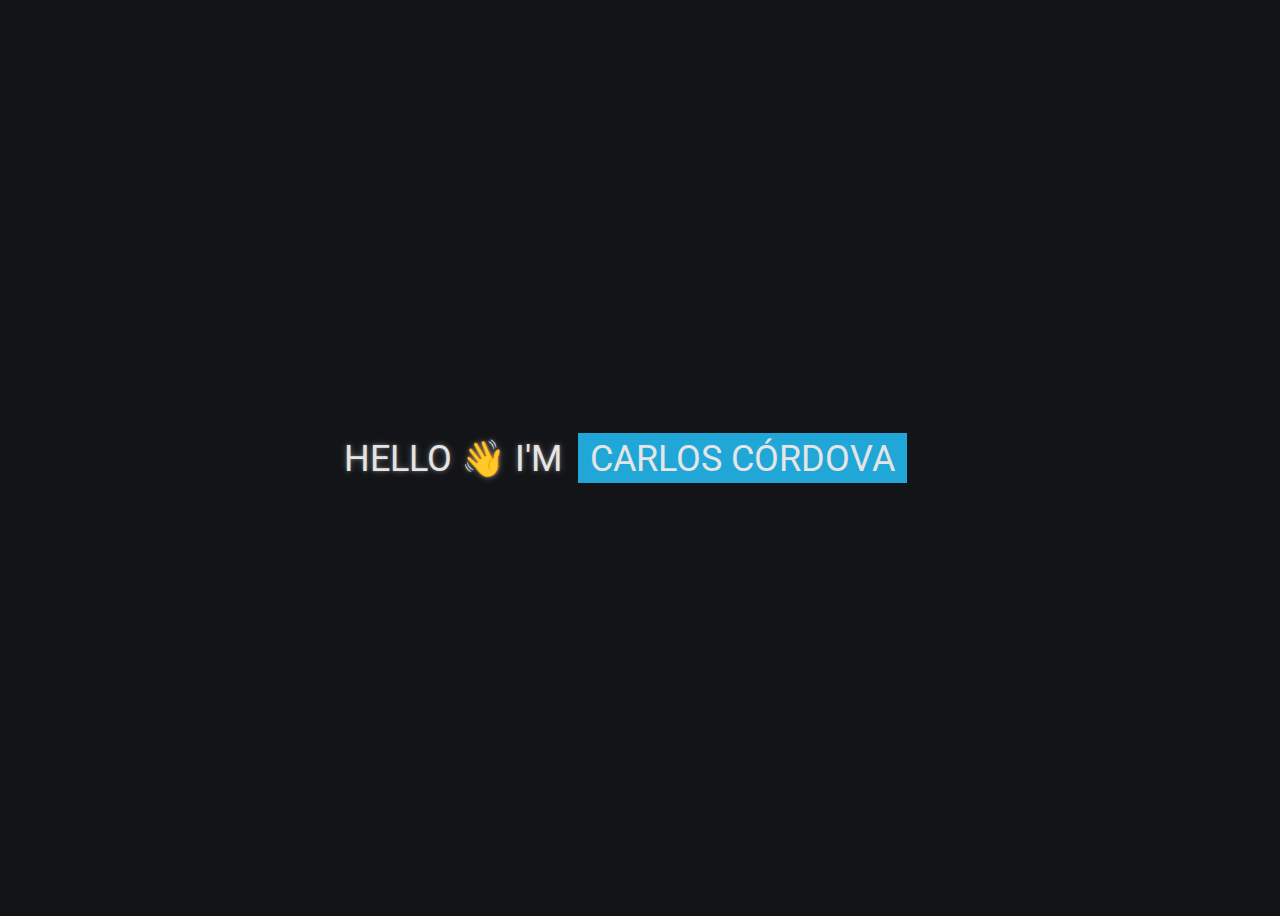
<file: index.html>
<!DOCTYPE html>
<html lang="en" >
<head>
  <meta charset="UTF-8">
  <title>CodePen - Text Animation - N° 1</title>
  <link rel="stylesheet" href="./style.css">

</head>
<body>
<!-- partial:index.partial.html -->
<div class="container">
  <p>Hello 👋 I'm</p>
  <section class="animation">
    <div class="first"><div>Carlos Córdova</div></div>
    <div class="second"><div>Web Developer</div></div>
    <div class="third"><div>Systems Engineer</div></div>
  </section>
</div>
<!-- partial -->
  
</body>
</html>
</file>
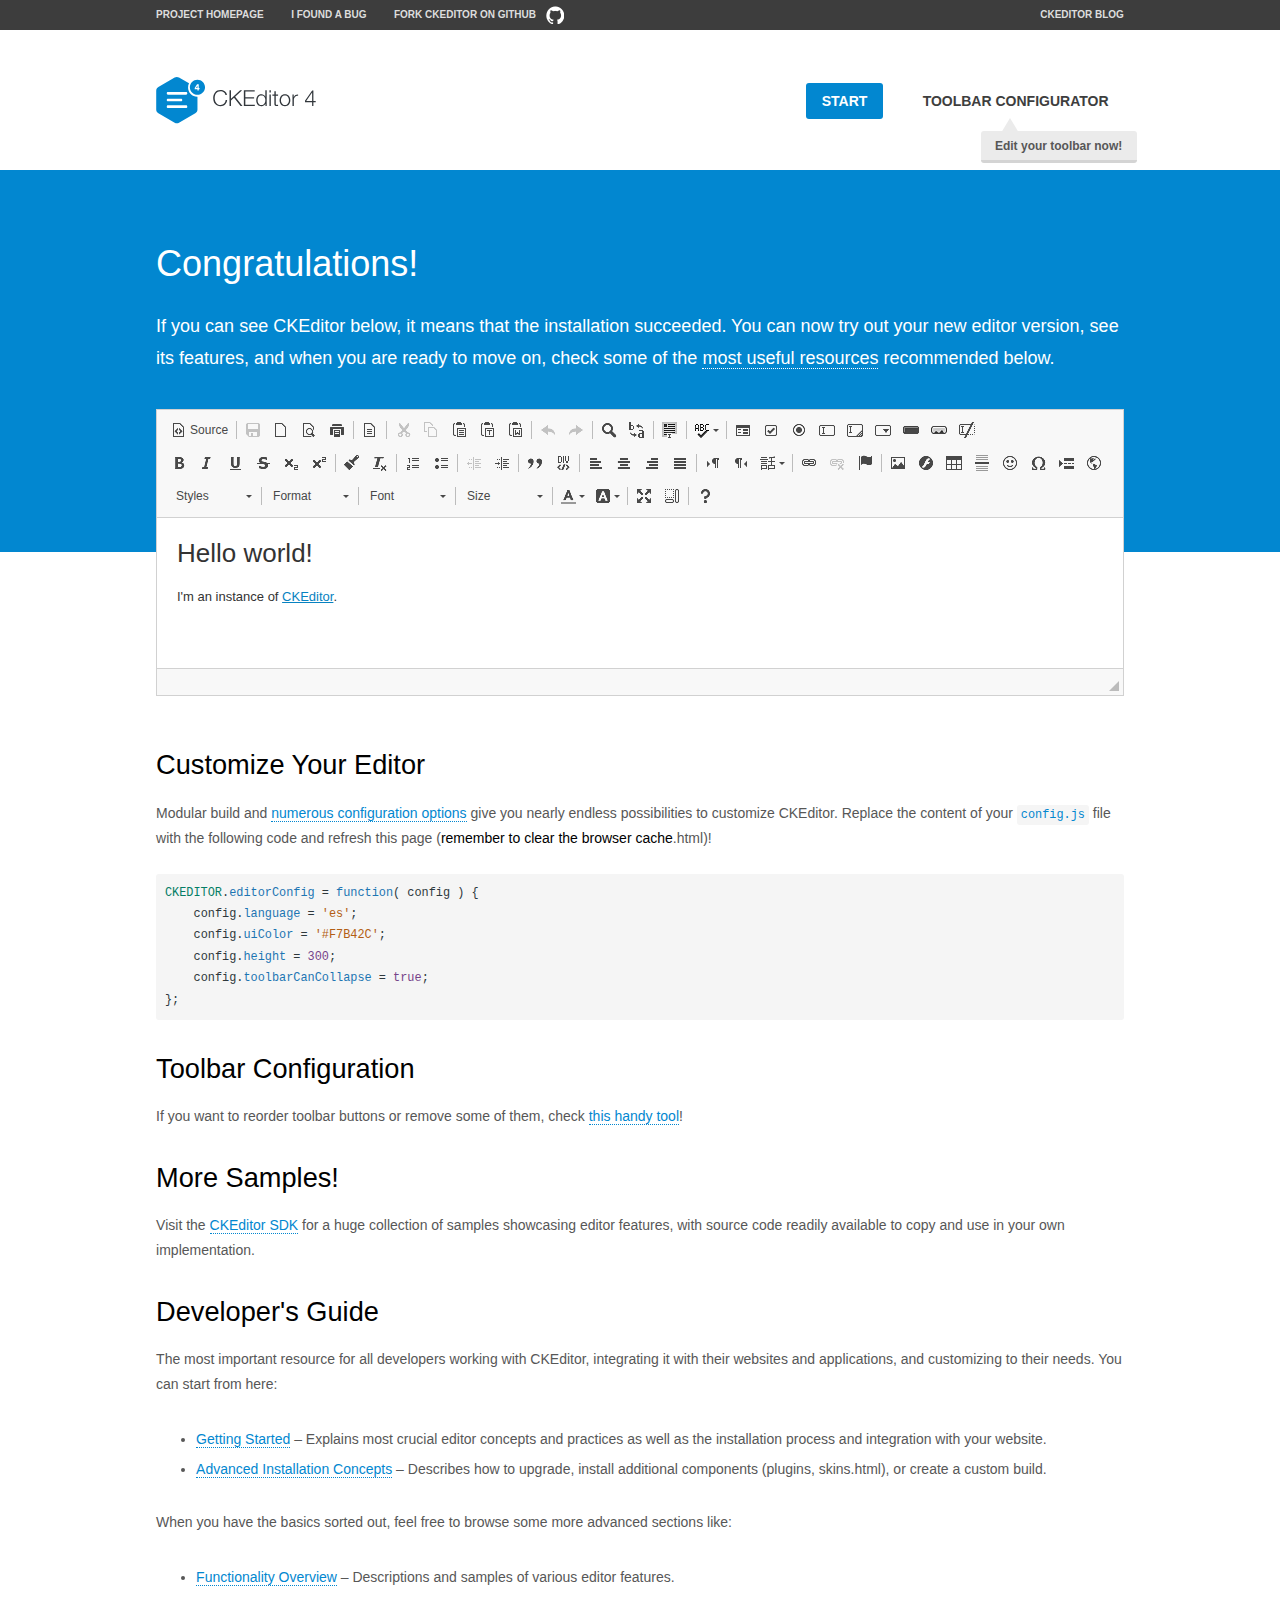
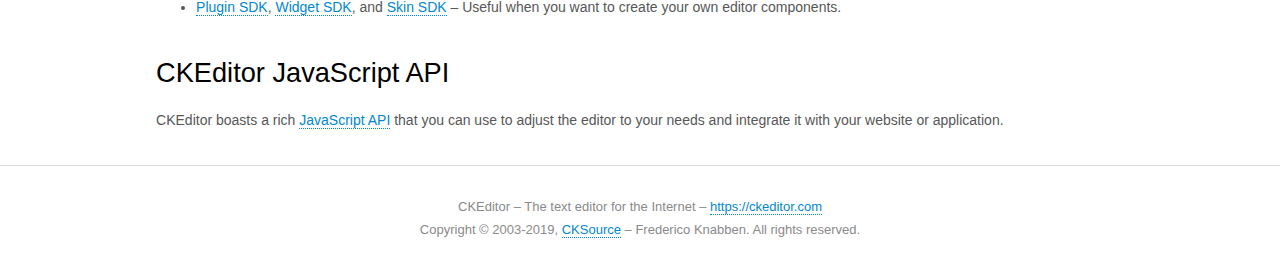
<file: admin/ckeditor/samples/index.html>
<!DOCTYPE html>
<!--
Copyright (c) 2003-2019, CKSource - Frederico Knabben. All rights reserved.
For licensing, see LICENSE.md or https://ckeditor.com/legal/ckeditor-oss-license
-->
<html>
<head>
	<meta charset="utf-8">
	<title>CKEditor Sample</title>
	<script src="../ckeditor.js"></script>
	<script src="js/sample.js"></script>
	<link rel="stylesheet" href="css/samples.css">
	<link rel="stylesheet" href="toolbarconfigurator/lib/codemirror/neo.css">
</head>
<body id="main">

<nav class="navigation-a">
	<div class="grid-container">
		<ul class="navigation-a-left grid-width-70">
			<li><a href="https://ckeditor.com/ckeditor-4/">Project Homepage</a></li>
			<li><a href="https://github.com/ckeditor/ckeditor-dev/issues">I found a bug</a></li>
			<li><a href="https://github.com/ckeditor/ckeditor-dev" class="icon-pos-right icon-navigation-a-github">Fork CKEditor on GitHub</a></li>
		</ul>
		<ul class="navigation-a-right grid-width-30">
			<li><a href="https://ckeditor.com/blog/">CKEditor Blog</a></li>
		</ul>
	</div>
</nav>

<header class="header-a">
	<div class="grid-container">
		<h1 class="header-a-logo grid-width-30">
			<a href="index.html"><img src="img/logo.svg" onerror="this.src='img/logo.png'; this.onerror=null;" alt="CKEditor Sample"></a>
		</h1>

		<nav class="navigation-b grid-width-70">
			<ul>
				<li><a href="index.html" class="button-a button-a-background">Start</a></li>
				<li><a href="toolbarconfigurator/index.html" class="button-a">Toolbar configurator <span class="balloon-a balloon-a-nw">Edit your toolbar now!</span></a></li>
			</ul>
		</nav>
	</div>
</header>

<main>
	<div class="adjoined-top">
		<div class="grid-container">
			<div class="content grid-width-100">
				<h1>Congratulations!</h1>
				<p>
					If you can see CKEditor below, it means that the installation succeeded.
					You can now try out your new editor version, see its features, and when you are ready to move on, check some of the <a href="#sample-customize">most useful resources</a> recommended below.
				</p>
			</div>
		</div>
	</div>
	<div class="adjoined-bottom">
		<div class="grid-container">
			<div class="grid-width-100">
				<div id="editor">
					<h1>Hello world!</h1>
					<p>I'm an instance of <a href="https://ckeditor.com">CKEditor</a>.</p>
				</div>
			</div>
		</div>
	</div>

	<div class="grid-container">
		<div class="content grid-width-100">
			<section id="sample-customize">
				<h2>Customize Your Editor</h2>
				<p>Modular build and <a href="https://ckeditor.com/docs/ckeditor4/latest/guide/dev_configuration.html">numerous configuration options</a> give you nearly endless possibilities to customize CKEditor. Replace the content of your <code><a href="../config.js">config.js</a></code> file with the following code and refresh this page (<strong>remember to clear the browser cache</strong>.html)!</p>
		<pre class="cm-s-neo CodeMirror"><code><span style="padding-right: 0.1px;"><span class="cm-variable">CKEDITOR</span>.<span class="cm-property">editorConfig</span> <span class="cm-operator">=</span> <span class="cm-keyword">function</span>( <span class="cm-def">config</span> ) {</span>
<span style="padding-right: 0.1px;"><span class="cm-tab">	</span><span class="cm-variable-2">config</span>.<span class="cm-property">language</span> <span class="cm-operator">=</span> <span class="cm-string">'es'</span>;</span>
<span style="padding-right: 0.1px;"><span class="cm-tab">	</span><span class="cm-variable-2">config</span>.<span class="cm-property">uiColor</span> <span class="cm-operator">=</span> <span class="cm-string">'#F7B42C'</span>;</span>
<span style="padding-right: 0.1px;"><span class="cm-tab">	</span><span class="cm-variable-2">config</span>.<span class="cm-property">height</span> <span class="cm-operator">=</span> <span class="cm-number">300</span>;</span>
<span style="padding-right: 0.1px;"><span class="cm-tab">	</span><span class="cm-variable-2">config</span>.<span class="cm-property">toolbarCanCollapse</span> <span class="cm-operator">=</span> <span class="cm-atom">true</span>;</span>
<span style="padding-right: 0.1px;">};</span></code></pre>
			</section>

			<section>
				<h2>Toolbar Configuration</h2>
				<p>If you want to reorder toolbar buttons or remove some of them, check <a href="toolbarconfigurator/index.html">this handy tool</a>!</p>
			</section>

			<section>
				<h2>More Samples!</h2>
				<p>Visit the <a href="https://sdk.ckeditor.com">CKEditor SDK</a> for a huge collection of samples showcasing editor features, with source code readily available to copy and use in your own implementation.</p>
			</section>

			<section>
				<h2>Developer's Guide</h2>
				<p>The most important resource for all developers working with CKEditor, integrating it with their websites and applications, and customizing to their needs. You can start from here:</p>
				<ul>
					<li><a href="https://ckeditor.com/docs/ckeditor4/latest/guide/dev_installation.html">Getting Started</a> &ndash; Explains most crucial editor concepts and practices as well as the installation process and integration with your website.</li>
					<li><a href="https://ckeditor.com/docs/ckeditor4/latest/guide/dev_advanced_installation.html">Advanced Installation Concepts</a> &ndash; Describes how to upgrade, install additional components (plugins, skins.html), or create a custom build.</li>
				</ul>
					<p>When you have the basics sorted out, feel free to browse some more advanced sections like:</p>
				<ul>
					<li><a href="https://ckeditor.com/docs/ckeditor4/latest/guide/dev_features.html">Functionality Overview</a> &ndash; Descriptions and samples of various editor features.</li>
					<li><a href="https://ckeditor.com/docs/ckeditor4/latest/guide/plugin_sdk_intro.html">Plugin SDK</a>, <a href="https://ckeditor.com/docs/ckeditor4/latest/guide/widget_sdk_intro.html">Widget SDK</a>, and <a href="https://ckeditor.com/docs/ckeditor4/latest/guide/skin_sdk_intro.html">Skin SDK</a> &ndash; Useful when you want to create your own editor components.</li>
				</ul>
			</section>

			<section>
				<h2>CKEditor JavaScript API</h2>
				<p>CKEditor boasts a rich <a href="https://ckeditor.com/docs/ckeditor4/latest/api/index.html">JavaScript API</a> that you can use to adjust the editor to your needs and integrate it with your website or application.</p>
			</section>
		</div>
	</div>
</main>

<footer class="footer-a grid-container">
	<div class="grid-container">
		<p class="grid-width-100">
			CKEditor &ndash; The text editor for the Internet &ndash; <a class="samples" href="https://ckeditor.com/">https://ckeditor.com</a>
		</p>
		<p class="grid-width-100" id="copy">
			Copyright &copy; 2003-2019, <a class="samples" href="https://cksource.com/">CKSource</a> &ndash; Frederico Knabben. All rights reserved.
		</p>
	</div>
</footer>
<script>
	initSample();
</script>

</body>
</html>
</file>
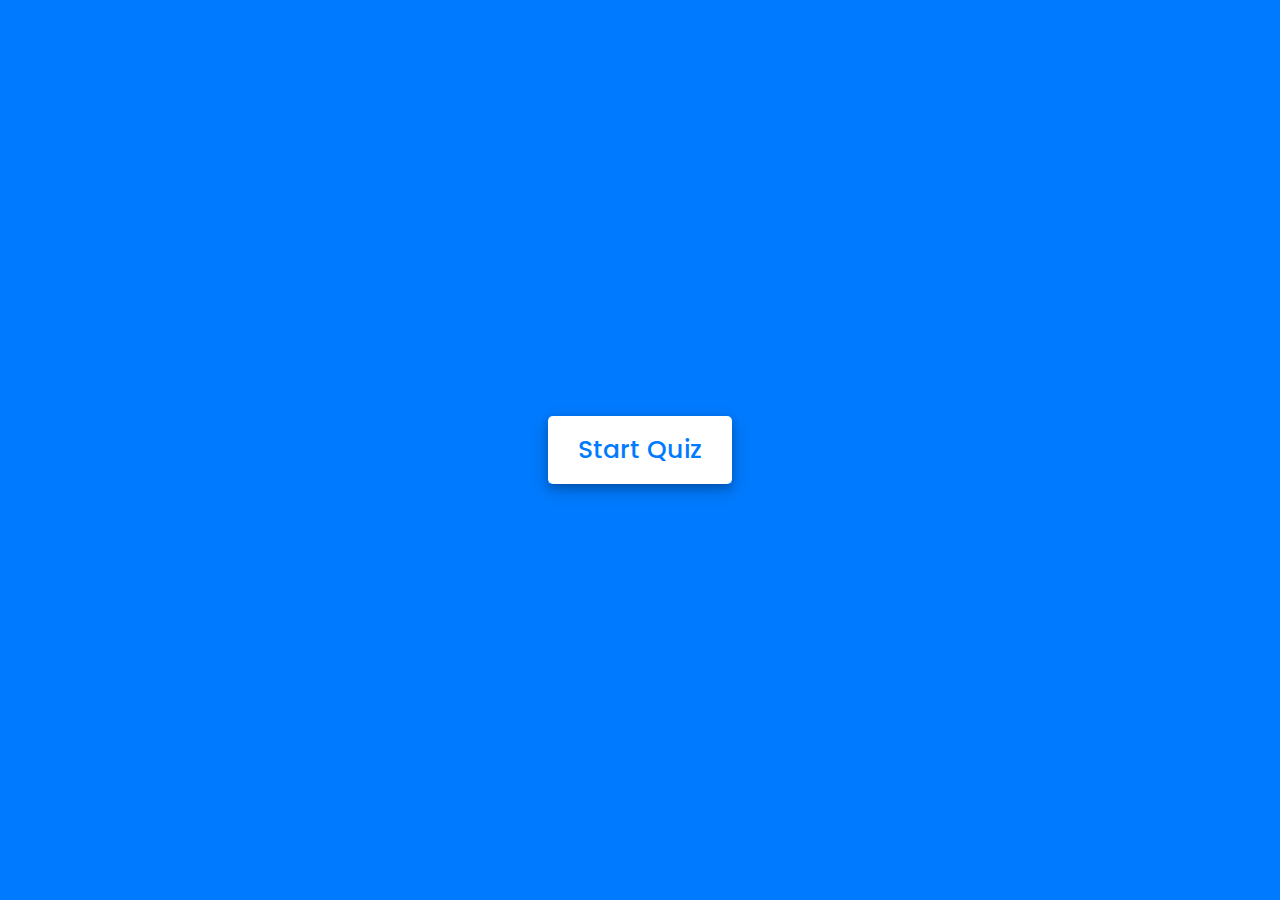
<file: programming/java/qq/index.html>
<!DOCTYPE html>
<!-- Created By CodingNepal - www.codingnepalweb.com -->
<!DOCTYPE html>
<html lang="en">
<head>
    <meta charset="UTF-8">
    <meta name="viewport" content="width=device-width, initial-scale=1.0">
    <title>Awesome Quiz App | CodingNepal</title>
    <link rel="stylesheet" href="style.css">
    <!-- FontAweome CDN Link for Icons -->
    <link rel="stylesheet" href="https://cdnjs.cloudflare.com/ajax/libs/font-awesome/5.15.3/css/all.min.css"/>
</head>
<body>
    <!-- start Quiz button -->
    <div class="start_btn"><button>Start Quiz</button></div>

    <!-- Info Box -->
    <div class="info_box">
        <div class="info-title"><span>Some Rules of this Quiz</span></div>
        <div class="info-list">
            <div class="info">1. You will have only <span>15 seconds</span> per each question.</div>
            <div class="info">2. Once you select your answer, it can't be undone.</div>
            <div class="info">3. You can't select any option once time goes off.</div>
            <div class="info">4. You can't exit from the Quiz while you're playing.</div>
            <div class="info">5. You'll get points on the basis of your correct answers.</div>
        </div>
        <div class="buttons">
            <button class="quit">Exit Quiz</button>
            <button class="restart">Continue</button>
        </div>
    </div>

    <!-- Quiz Box -->
    <div class="quiz_box">
        <header>
            <div class="title">Awesome Quiz Application</div>
            <div class="timer">
                <div class="time_left_txt">Time Left</div>
                <div class="timer_sec">15</div>
            </div>
            <div class="time_line"></div>
        </header>
        <section>
            <div class="que_text">
                <!-- Here I've inserted question from JavaScript -->
            </div>
            <div class="option_list">
                <!-- Here I've inserted options from JavaScript -->
            </div>
        </section>

        <!-- footer of Quiz Box -->
        <footer>
            <div class="total_que">
                <!-- Here I've inserted Question Count Number from JavaScript -->
            </div>
            <button class="next_btn">Next Que</button>
        </footer>
    </div>

    <!-- Result Box -->
    <div class="result_box">
        <div class="icon">
            <i class="fas fa-crown"></i>
        </div>
        <div class="complete_text">You've completed the Quiz!</div>
        <div class="score_text">
            <!-- Here I've inserted Score Result from JavaScript -->
        </div>
        <div class="buttons">
            <button class="restart">Replay Quiz</button>
            <button class="quit">Quit Quiz</button>
        </div>
    </div>

    <!-- Inside this JavaScript file I've inserted Questions and Options only -->
    
    <script src="questions.js"></script>

    <!-- Inside this JavaScript file I've coded all Quiz Codes -->
    <script src="script.js"></script>

</body>
</html>
</html>
</file>
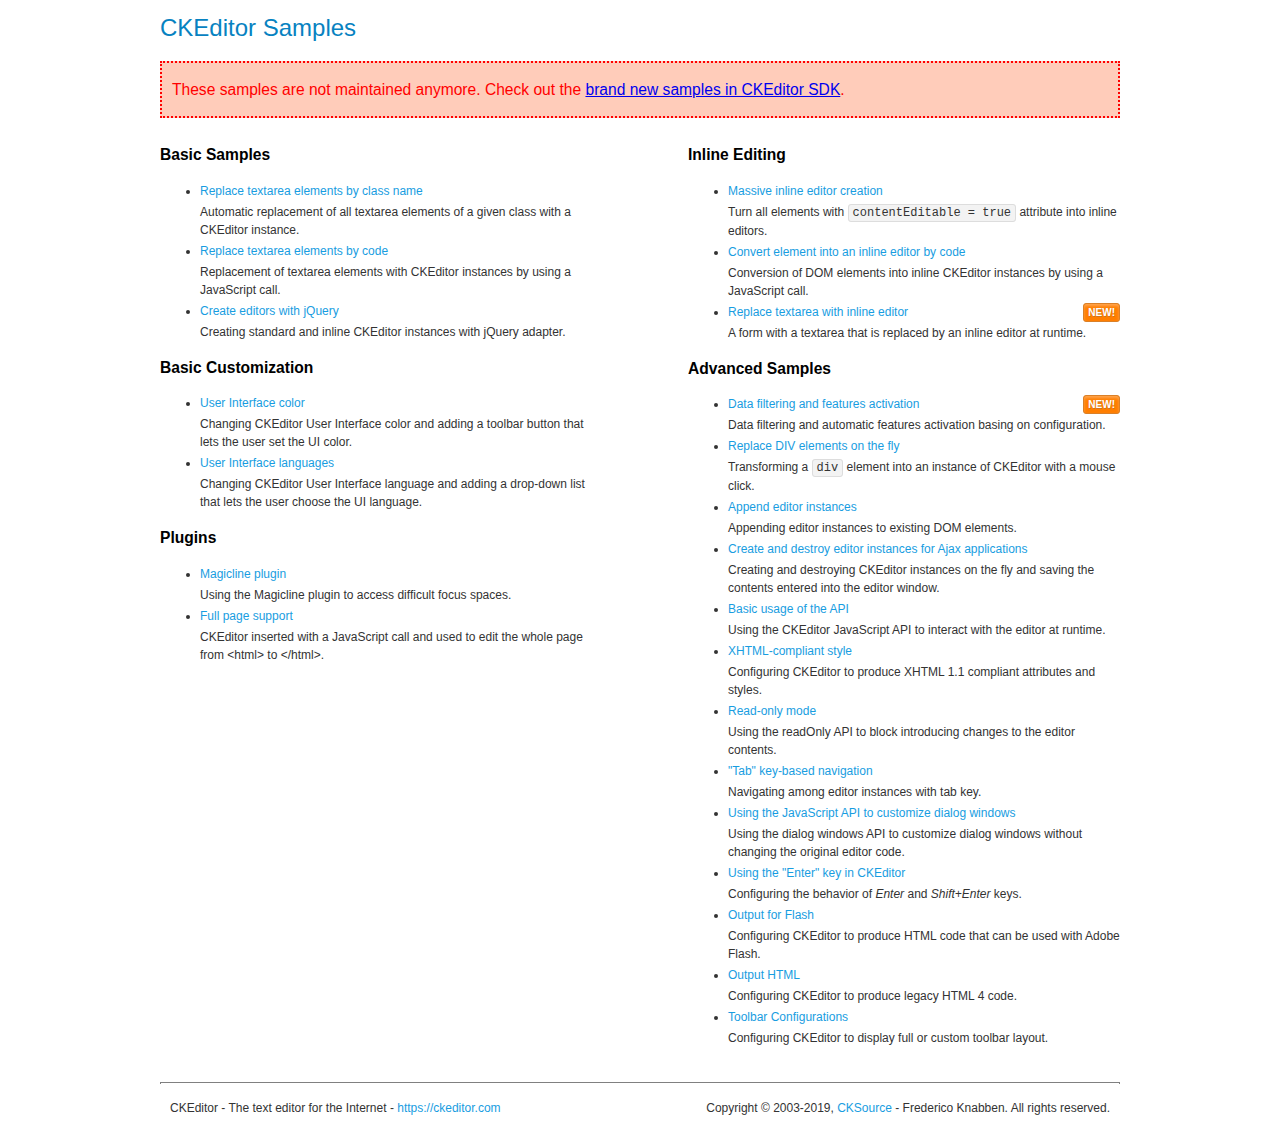
<file: admin/ckeditor/samples/old/index.html>
<!DOCTYPE html>
<!--
Copyright (c) 2003-2019, CKSource - Frederico Knabben. All rights reserved.
For licensing, see LICENSE.md or https://ckeditor.com/legal/ckeditor-oss-license
-->
<html>
<head>
	<meta charset="utf-8">
	<title>CKEditor Samples</title>
	<link rel="stylesheet" href="sample.css">
</head>
<body>
	<h1 class="samples">
		CKEditor Samples
	</h1>
	<div class="warning deprecated">
		These samples are not maintained anymore. Check out the <a href="https://sdk.ckeditor.com/">brand new samples in CKEditor SDK</a>.
	</div>
	<div class="twoColumns">
		<div class="twoColumnsLeft">
			<h2 class="samples">
				Basic Samples
			</h2>
			<dl class="samples">
				<dt><a class="samples" href="replacebyclass.html">Replace textarea elements by class name</a></dt>
				<dd>Automatic replacement of all textarea elements of a given class with a CKEditor instance.</dd>

				<dt><a class="samples" href="replacebycode.html">Replace textarea elements by code</a></dt>
				<dd>Replacement of textarea elements with CKEditor instances by using a JavaScript call.</dd>

				<dt><a class="samples" href="jquery.html">Create editors with jQuery</a></dt>
				<dd>Creating standard and inline CKEditor instances with jQuery adapter.</dd>
			</dl>

			<h2 class="samples">
				Basic Customization
			</h2>
			<dl class="samples">
				<dt><a class="samples" href="uicolor.html">User Interface color</a></dt>
				<dd>Changing CKEditor User Interface color and adding a toolbar button that lets the user set the UI color.</dd>

				<dt><a class="samples" href="uilanguages.html">User Interface languages</a></dt>
				<dd>Changing CKEditor User Interface language and adding a drop-down list that lets the user choose the UI language.</dd>
			</dl>


			<h2 class="samples">Plugins</h2>
<dl class="samples">
<dt><a class="samples" href="magicline/magicline.html">Magicline plugin</a></dt>
<dd>Using the Magicline plugin to access difficult focus spaces.</dd>

<dt><a class="samples" href="wysiwygarea/fullpage.html">Full page support</a></dt>
<dd>CKEditor inserted with a JavaScript call and used to edit the whole page from &lt;html&gt; to &lt;/html&gt;.</dd>
</dl>
		</div>
		<div class="twoColumnsRight">
			<h2 class="samples">
				Inline Editing
			</h2>
			<dl class="samples">
				<dt><a class="samples" href="inlineall.html">Massive inline editor creation</a></dt>
				<dd>Turn all elements with <code>contentEditable = true</code> attribute into inline editors.</dd>

				<dt><a class="samples" href="inlinebycode.html">Convert element into an inline editor by code</a></dt>
				<dd>Conversion of DOM elements into inline CKEditor instances by using a JavaScript call.</dd>

				<dt><a class="samples" href="inlinetextarea.html">Replace textarea with inline editor</a> <span class="new">New!</span></dt>
				<dd>A form with a textarea that is replaced by an inline editor at runtime.</dd>

				
			</dl>

			<h2 class="samples">
				Advanced Samples
			</h2>
			<dl class="samples">
				<dt><a class="samples" href="datafiltering.html">Data filtering and features activation</a> <span class="new">New!</span></dt>
				<dd>Data filtering and automatic features activation basing on configuration.</dd>

				<dt><a class="samples" href="divreplace.html">Replace DIV elements on the fly</a></dt>
				<dd>Transforming a <code>div</code> element into an instance of CKEditor with a mouse click.</dd>

				<dt><a class="samples" href="appendto.html">Append editor instances</a></dt>
				<dd>Appending editor instances to existing DOM elements.</dd>

				<dt><a class="samples" href="ajax.html">Create and destroy editor instances for Ajax applications</a></dt>
				<dd>Creating and destroying CKEditor instances on the fly and saving the contents entered into the editor window.</dd>

				<dt><a class="samples" href="api.html">Basic usage of the API</a></dt>
				<dd>Using the CKEditor JavaScript API to interact with the editor at runtime.</dd>

				<dt><a class="samples" href="xhtmlstyle.html">XHTML-compliant style</a></dt>
				<dd>Configuring CKEditor to produce XHTML 1.1 compliant attributes and styles.</dd>

				<dt><a class="samples" href="readonly.html">Read-only mode</a></dt>
				<dd>Using the readOnly API to block introducing changes to the editor contents.</dd>

				<dt><a class="samples" href="tabindex.html">"Tab" key-based navigation</a></dt>
				<dd>Navigating among editor instances with tab key.</dd>


				
<dt><a class="samples" href="dialog/dialog.html">Using the JavaScript API to customize dialog windows</a></dt>
<dd>Using the dialog windows API to customize dialog windows without changing the original editor code.</dd>

<dt><a class="samples" href="enterkey/enterkey.html">Using the &quot;Enter&quot; key in CKEditor</a></dt>
<dd>Configuring the behavior of <em>Enter</em> and <em>Shift+Enter</em> keys.</dd>

<dt><a class="samples" href="htmlwriter/outputforflash.html">Output for Flash</a></dt>
<dd>Configuring CKEditor to produce HTML code that can be used with Adobe Flash.</dd>

<dt><a class="samples" href="htmlwriter/outputhtml.html">Output HTML</a></dt>
<dd>Configuring CKEditor to produce legacy HTML 4 code.</dd>

<dt><a class="samples" href="toolbar/toolbar.html">Toolbar Configurations</a></dt>
<dd>Configuring CKEditor to display full or custom toolbar layout.</dd>

			</dl>
		</div>
	</div>
	<div id="footer">
		<hr>
		<p>
			CKEditor - The text editor for the Internet - <a class="samples" href="https://ckeditor.com/">https://ckeditor.com</a>
		</p>
		<p id="copy">
			Copyright &copy; 2003-2019, <a class="samples" href="https://cksource.com/">CKSource</a> - Frederico Knabben. All rights reserved.
		</p>
	</div>
</body>
</html>
</file>
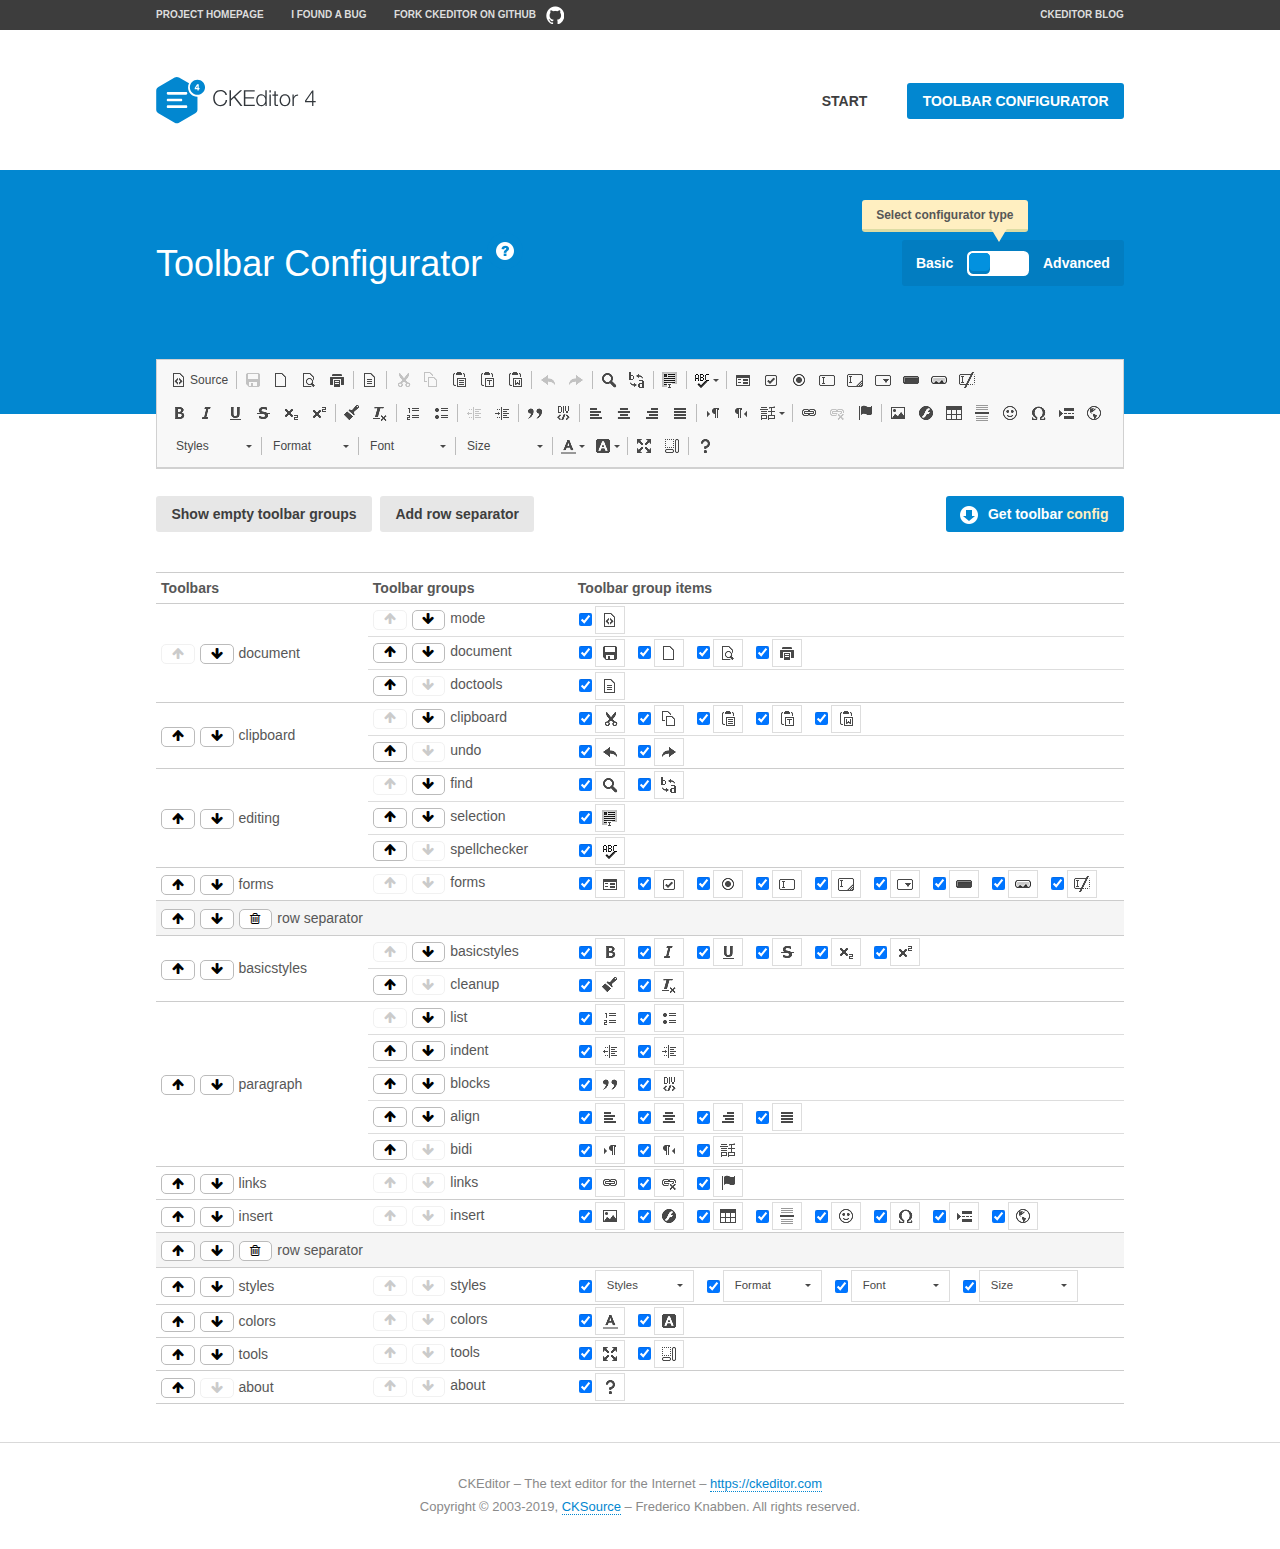
<file: admin/ckeditor/samples/toolbarconfigurator/index.html>
<!DOCTYPE html>
<!--
Copyright (c) 2003-2019, CKSource - Frederico Knabben. All rights reserved.
For licensing, see LICENSE.md or https://ckeditor.com/legal/ckeditor-oss-license
-->
<!--[if IE 8]><html class="ie8"><![endif]-->
<!--[if gt IE 8]><html><![endif]-->
<!--[if !IE]><!--><html><!--<![endif]-->
<head>
	<meta charset="utf-8">
	<title>Toolbar Configurator</title>
	<script src="../../ckeditor.js"></script>
	<script>
		if ( CKEDITOR.env.ie && CKEDITOR.env.version < 9 )
			CKEDITOR.tools.enableHtml5Elements( document );
	</script>
	<link rel="stylesheet" href="lib/codemirror/codemirror.css">
	<link rel="stylesheet" href="lib/codemirror/show-hint.css">
	<link rel="stylesheet" href="lib/codemirror/neo.css">
	<link rel="stylesheet" href="css/fontello.css">
	<link rel="stylesheet" href="../css/samples.css">
</head>
<body id="toolbar">

<nav class="navigation-a">
	<div class="grid-container">
		<ul class="navigation-a-left grid-width-70">
			<li><a href="https://ckeditor.com/ckeditor-4/">Project Homepage</a></li>
			<li><a href="https://github.com/ckeditor/ckeditor-dev/issues">I found a bug</a></li>
			<li><a href="https://github.com/ckeditor/ckeditor-dev" class="icon-pos-right icon-navigation-a-github">Fork CKEditor on GitHub</a></li>
		</ul>
		<ul class="navigation-a-right grid-width-30">
			<li><a href="https://ckeditor.com/blog/">CKEditor Blog</a></li>
		</ul>
	</div>
</nav>

<header class="header-a">
	<div class="grid-container">
		<h1 class="header-a-logo grid-width-30">
			<a href="../index.html"><img src="../img/logo.svg" onerror="this.src='../img/logo.png'; this.onerror=null;" alt="CKEditor Logo"></a>
		</h1>
		<nav class="navigation-b grid-width-70">
			<ul>
				<li><a href="../index.html"  class="button-a">Start</a></li>
				<li><a href="index.html"  class="button-a button-a-background">Toolbar configurator</a></li>
			</ul>
		</nav>
	</div>
</header>

<main>
	<div class="adjoined-top">
		<div class="grid-container">
			<div class="content grid-width-100">
				<div class="grid-container-nested">
					<h1 class="grid-width-60">
						Toolbar Configurator
						<a href="#help-content" type="button" title="Configurator help" id="help" class="button-a button-a-background button-a-no-text icon-pos-left icon-question-mark">Help</a>
					</h1>

					<div class="grid-width-40 grid-switch-magic">
						<div class="switch">
							<span class="balloon-a balloon-a-se">Select configurator type</span>
							<input type="radio" name="radio" data-num="1" id="radio-basic" />
							<input type="radio" name="radio" data-num="2" id="radio-advanced" />
							<label data-for="1" for="radio-basic">Basic</label>
							<span class="switch-inner">
								<span class="handler"></span>
							</span>
							<label data-for="2" for="radio-advanced">Advanced</label>
						</div>
					</div>
				</div>
			</div>
		</div>
	</div>
	<div class="adjoined-bottom">
		<div class="grid-container">
			<div class="grid-width-100">
				<div class="editors-container">
					<div id="editor-basic"></div>
					<div id="editor-advanced"></div>
				</div>
			</div>
		</div>
	</div>

	<div class="grid-container configurator">
		<div class="content grid-width-100">
			<div class="configurator">
				<div>
					<div id="toolbarModifierWrapper"></div>
				</div>
			</div>
		</div>
	</div>

	<div id="help-content">
		<div class="grid-container">
			<div class="grid-width-100">
				<h2>What Am I Doing Here?</h2>

				<div class="grid-container grid-container-nested">
					<div class="basic">
						<div class="grid-width-50">
							<p>Arrange <a href="https://ckeditor.com/docs/ckeditor4/latest/api/CKEDITOR_config.html#cfg-toolbarGroups">toolbar groups</a>, toggle <a href="https://ckeditor.com/docs/ckeditor4/latest/api/CKEDITOR_config.html#cfg-removeButtons">button visibility</a> according to your needs and get your toolbar configuration.</p>
							<p>You can replace the content of the <a href="../../config.js"><code>config.js</code></a> file with the generated configuration. If you already set some configuration options you will need to merge both configurations.</p>
						</div>
						<div class="grid-width-50">
							<p>Read more about different ways of <a href="https://ckeditor.com/docs/ckeditor4/latest/guide/dev_configuration.html">setting configuration</a> and do not forget about <strong>clearing browser cache</strong>.</p>
							<p>Arranging toolbar groups is the recommended way of configuring the toolbar, but if you need more freedom you can use the <a href="#advanced">advanced configurator</a>.</p>
						</div>
					</div>
					<div class="advanced" style="display: none;">
						<div class="grid-width-50">
							<p>With this code editor you can edit your <a href="https://ckeditor.com/docs/ckeditor4/latest/api/CKEDITOR_config.html#cfg-toolbar">toolbar configuration</a> live.</p>
							<p>You can replace the content of the <a href="../../config.js"><code>config.js</code></a> file with the generated configuration. If you already set some configuration options you will need to merge both configurations.</p>
						</div>
						<div class="grid-width-50">
							<p>Read more about different ways of <a href="https://ckeditor.com/docs/ckeditor4/latest/guide/dev_configuration.html">setting configuration</a> and do not forget about <strong>clearing browser cache</strong>.</p>
						</div>
					</div>
				</div>

				<p class="grid-container grid-container-nested">
					<button type="button" class="help-content-close grid-width-100 button-a button-a-background">Got it. Let's play!</button>
				</p>
			</div>
		</div>
	</div>
</main>

<footer class="footer-a grid-container">
	<p class="grid-width-100">
		CKEditor &ndash; The text editor for the Internet &ndash; <a class="samples" href="https://ckeditor.com/">https://ckeditor.com</a>
	</p>
	<p class="grid-width-100" id="copy">
		Copyright &copy; 2003-2019, <a class="samples" href="https://cksource.com/">CKSource</a> &ndash; Frederico Knabben. All rights reserved.
	</p>
</footer>

<script src="lib/codemirror/codemirror.js"></script>
<script src="lib/codemirror/javascript.js"></script>
<script src="lib/codemirror/show-hint.js"></script>

<script src="js/fulltoolbareditor.js"></script>
<script src="js/abstracttoolbarmodifier.js"></script>
<script src="js/toolbarmodifier.js"></script>
<script src="js/toolbartextmodifier.js"></script>
<script src="../js/sf.js"></script>

<script>
	( function() {
		'use strict';

		var mode = ( window.location.hash.substr( 1 ) === 'advanced' ) ? 'advanced' : 'basic',
			configuratorSection = CKEDITOR.document.findOne( 'main > .grid-container.configurator' ),
			basicInstruction = CKEDITOR.document.findOne( '#help-content .basic' ),
			advancedInstruction = CKEDITOR.document.findOne( '#help-content .advanced' ),

			// Configurator mode switcher.
			modeSwitchBasic = CKEDITOR.document.getById( 'radio-basic' ),
			modeSwitchAdvanced = CKEDITOR.document.getById( 'radio-advanced' );

		// Initial setup
		function updateSwitcher() {
			if ( mode === 'advanced' ) {
				modeSwitchAdvanced.$.checked = true;
			} else {
				modeSwitchBasic.$.checked = true;
			}
		}

		updateSwitcher();

		CKEDITOR.document.getWindow().on( 'hashchange', function( e ) {
			var hash = window.location.hash.substr( 1 );
			if ( !( hash === 'advanced' || hash === 'basic' ) ) {
				return;
			}
			mode = hash;
			onToolbarsDone( mode );
		} );

		CKEDITOR.document.getWindow().on( 'resize', function() {
			updateToolbar( ( mode === 'basic' ? toolbarModifier : toolbarTextModifier )[ 'editorInstance' ] );
		} );

		function onRefresh( modifier ) {
			modifier = modifier || this;

			if ( mode === 'basic' && modifier instanceof ToolbarConfigurator.ToolbarTextModifier ) {
				return;
			}

			// CodeMirror container becomes visible, so we need to refresh and to avoid rendering problems.
			if ( mode === 'advanced' && modifier instanceof ToolbarConfigurator.ToolbarTextModifier ) {
				modifier.codeContainer.refresh();
			}

			updateToolbar( modifier.editorInstance );
		}

		function updateToolbar( editor ) {
			var editorContainer = editor.container;

			// Not always editor is loaded.
			if ( !editorContainer ) {
				return;
			}

			var displayStyle = editorContainer.getStyle( 'display' );

			editorContainer.setStyle( 'display', 'block' );

			var newHeight = editorContainer.getSize( 'height' );

			var newMarginTop = parseInt( editorContainer.getComputedStyle( 'margin-top' ), 10 );
			newMarginTop = ( isNaN( newMarginTop ) ? 0 : Number( newMarginTop ) );

			var newMarginBottom = parseInt( editorContainer.getComputedStyle( 'margin-bottom' ), 10 );
			newMarginBottom = ( isNaN( newMarginBottom ) ? 0 : Number( newMarginBottom ) );

			var result = newHeight + newMarginTop + newMarginBottom;

			editorContainer.setStyle( 'display', displayStyle );

			editor.container.getAscendant( 'div' ).setStyle( 'height', result + 'px' );
		}

		var toolbarModifier = new ToolbarConfigurator.ToolbarModifier( 'editor-basic' );

		var done = 0;
		toolbarModifier.init( onToolbarInit );
		toolbarModifier.onRefresh = onRefresh;

		CKEDITOR.document.getById( 'toolbarModifierWrapper' ).append( toolbarModifier.mainContainer );

		var toolbarTextModifier = new ToolbarConfigurator.ToolbarTextModifier( 'editor-advanced' );
		toolbarTextModifier.init( onToolbarInit );
		toolbarTextModifier.onRefresh = onRefresh;

		function onToolbarInit() {
			if ( ++done === 2 ) {
				onToolbarsDone();

				positionSticky.watch( CKEDITOR.document.findOne( '.toolbar' ), function() {
					return mode === 'advanced';
				} );
			}
		}

		function onToolbarsDone() {
			if ( mode === 'basic' ) {
				toggleModeBasic( false );
			} else {
				toggleModeAdvanced( false );
			}

			updateSwitcher();

			setTimeout( function() {
				CKEDITOR.document.findOne( '.editors-container' ).addClass( 'active' );
				CKEDITOR.document.findOne( '#toolbarModifierWrapper' ).addClass( 'active' );
			}, 200 );
		}

		CKEDITOR.document.getById( 'toolbarModifierWrapper' ).append( toolbarTextModifier.mainContainer );

		function toogleModeSwitch( onElement, offElement, onModifier, offModifier ) {
			onElement.addClass( 'fancy-button-active' );
			offElement.removeClass( 'fancy-button-active' );

			onModifier.showUI();
			offModifier.hideUI();
		}

		function toggleModeBasic( callOnRefresh ) {
			callOnRefresh = ( callOnRefresh !== false );
			mode = 'basic';
			window.location.hash = '#basic';
			toogleModeSwitch( modeSwitchBasic, modeSwitchAdvanced, toolbarModifier, toolbarTextModifier );

			configuratorSection.removeClass( 'freed-width' );
			basicInstruction.show();
			advancedInstruction.hide();

			callOnRefresh && onRefresh( toolbarModifier );
		}

		function toggleModeAdvanced( callOnRefresh ) {
			callOnRefresh = ( callOnRefresh !== false );
			mode = 'advanced';
			window.location.hash = '#advanced';
			toogleModeSwitch( modeSwitchAdvanced, modeSwitchBasic, toolbarTextModifier, toolbarModifier );

			configuratorSection.addClass( 'freed-width' );
			advancedInstruction.show();
			basicInstruction.hide();

			callOnRefresh && onRefresh( toolbarTextModifier );
		}

		modeSwitchBasic.on( 'click', toggleModeBasic );
		modeSwitchAdvanced.on( 'click', toggleModeAdvanced );

		//
		// Position:sticky for the toolbar.
		//

		// Will make elements behave like they were styled with position:sticky.
		var positionSticky = {
			// Store object: {
			// 		element: CKEDITOR.dom.element, // Element which will float.
			// 		placeholder: CKEDITOR.dom.element, // Placeholder which is place to prevent page bounce.
			// 		isFixed: boolean // Whether element float now.
			// }
			watched: [],

			active: [],

			staticContainer: null,

			init: function() {
				var element = CKEDITOR.dom.element.createFromHtml(
					'<div class="staticContainer">' +
						'<div class="grid-container" >' +
							'<div class="grid-width-100">' +
								'<div class="inner"></div>' +
							'</div>' +
						'</div>' +
					'</div>' );

				this.staticContainer = element.findOne( '.inner' );

				CKEDITOR.document.getBody().append( element );
			},

			watch: function( element, preventFunc ) {
				this.watched.push( {
					element: element,
					placeholder: new CKEDITOR.dom.element( 'div' ),
					isFixed: false,
					preventFunc: preventFunc
				} );
			},

			checkAll: function() {
				for ( var i = 0; i < this.watched.length; i++ ) {
					this.check( this.watched[ i ] );
				}
			},

			check: function( element ) {
				var isFixed = element.isFixed;
				var shouldBeFixed = this.shouldBeFixed( element );

				// Nothing to be done.
				if ( isFixed === shouldBeFixed ) {
					return;
				}

				var placeholder = element.placeholder;

				if ( isFixed ) {
					// Unfixing.

					element.element.insertBefore( placeholder );
					placeholder.remove();

					element.element.removeStyle( 'margin' );

					this.active.splice( CKEDITOR.tools.indexOf( this.active, element ), 1 );

				} else {
					// Fixing.
					placeholder.setStyle( 'width', element.element.getSize( 'width' ) + 'px' );
					placeholder.setStyle( 'height', element.element.getSize( 'height' ) + 'px' );
					placeholder.setStyle( 'margin-bottom', element.element.getComputedStyle( 'margin-bottom' ) );
					placeholder.setStyle( 'display', element.element.getComputedStyle( 'display' ) );
					placeholder.insertAfter( element.element );

					this.staticContainer.append( element.element );

					this.active.push( element );
				}

				element.isFixed = !element.isFixed;
			},

			shouldBeFixed: function( element ) {
				if ( element.preventFunc && element.preventFunc() ) {
					return false;
				}

				// If element is already fixed we are checking it's placeholder.
				var related = ( element.isFixed ? element.placeholder : element.element ),
					clientRect = related.$.getBoundingClientRect(),
					staticHeight = this.staticContainer.getSize('height' ),
					elemHeight = element.element.getSize( 'height' );

				if ( element.isFixed ) {
					return ( clientRect.top + elemHeight < staticHeight );
				} else {
					return ( clientRect.top < staticHeight );
				}
			}
		};

		positionSticky.init();

		CKEDITOR.document.getWindow().on( 'scroll',
			new CKEDITOR.tools.eventsBuffer( 100, positionSticky.checkAll, positionSticky ).input
		);

		// Make the toolbar sticky.
		positionSticky.watch( CKEDITOR.document.findOne( '.editors-container' ) );

		// Help button and help-content.
		( function() {
			var helpButton = CKEDITOR.document.getById( 'help' ),
				helpContent = CKEDITOR.document.getById( 'help-content' );

			// Don't show help button on IE8 because it's unsupported by Pico Modal.
			if ( CKEDITOR.env.ie && CKEDITOR.env.version == 8 ) {
				helpButton.hide();
			} else {
				// Display help modal when the button is clicked.
				helpButton.on( 'click', function( evt ) {
					SF.modal( {
						// Clone modal content from DOM.
						content: helpContent.getHtml(),

						afterCreate: function( modal ) {
							// Enable modal content button to close the modal.
							new CKEDITOR.dom.element( modal.modalElem() ).findOne( '.help-content-close' ).once( 'click', modal.close );
						}
					} ).show();
				} );
			}
		} )();
	} )();
</script>
</body>
</html>
</file>
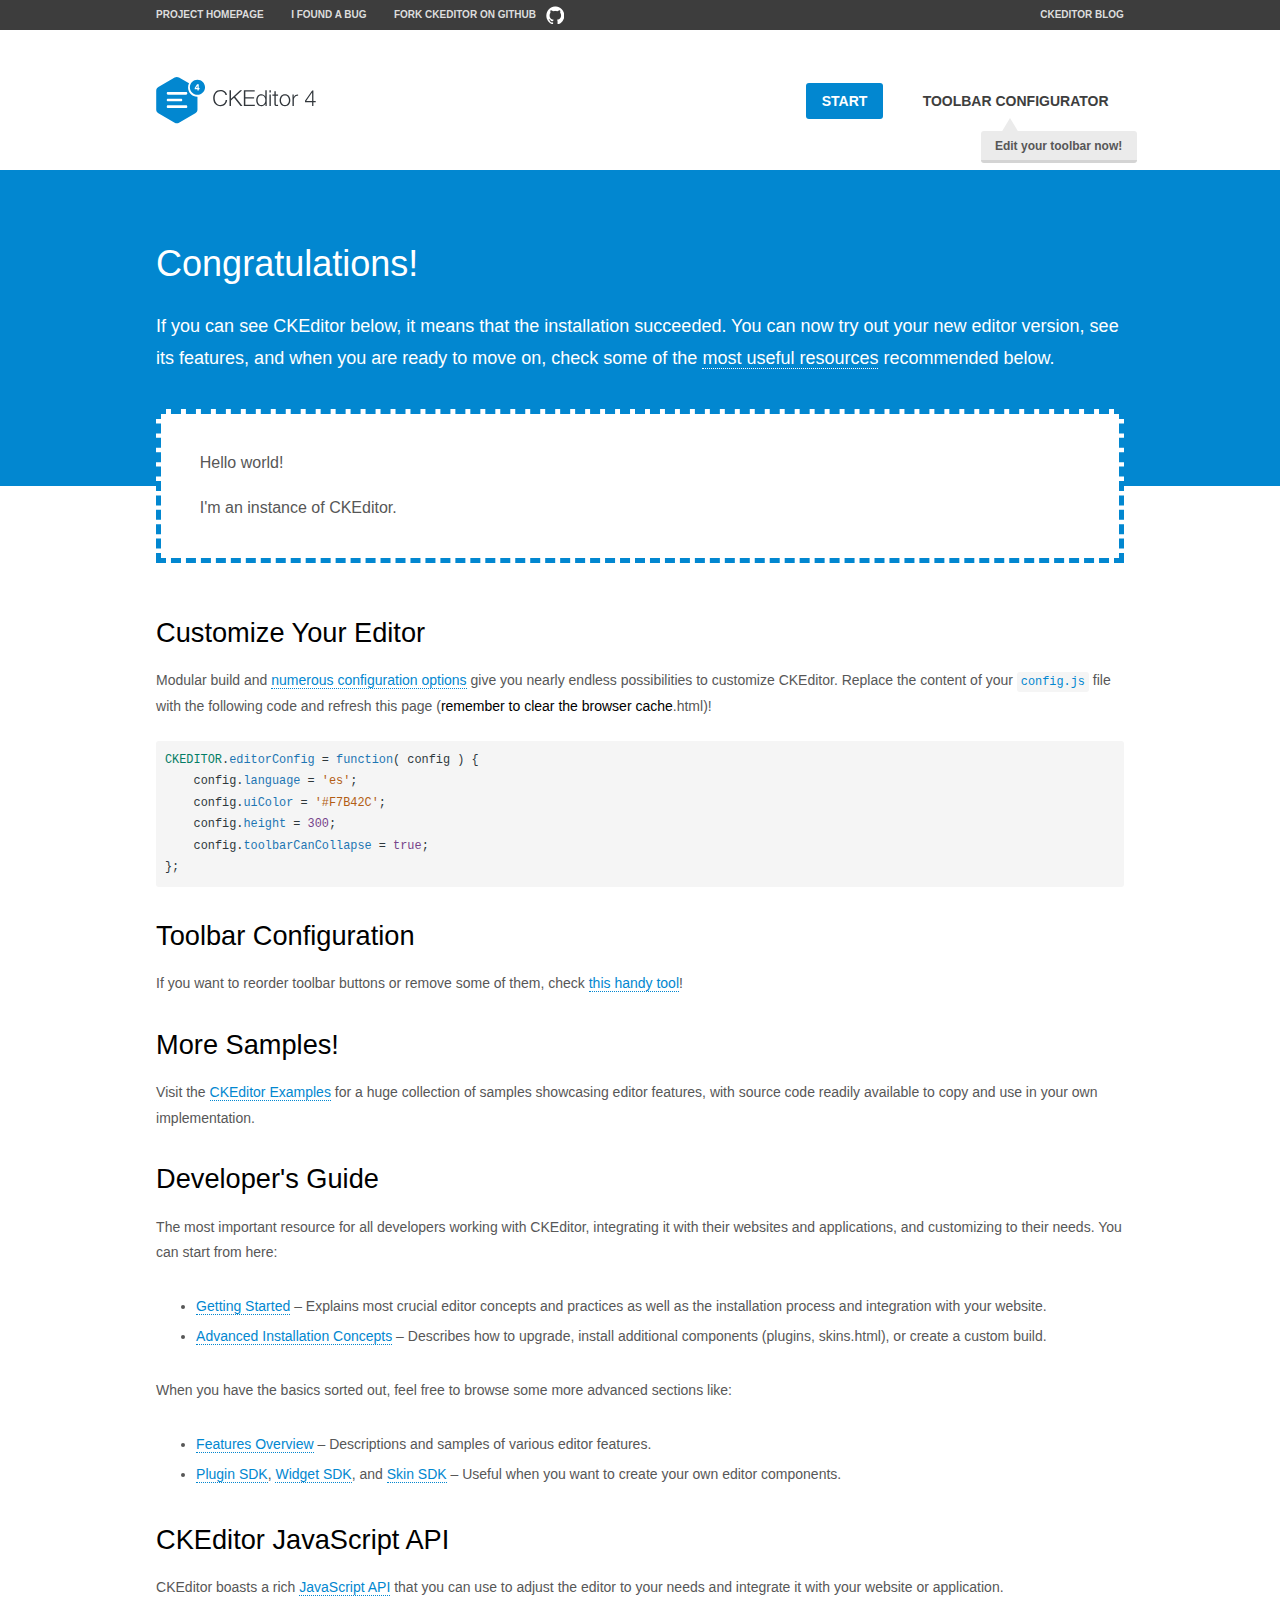
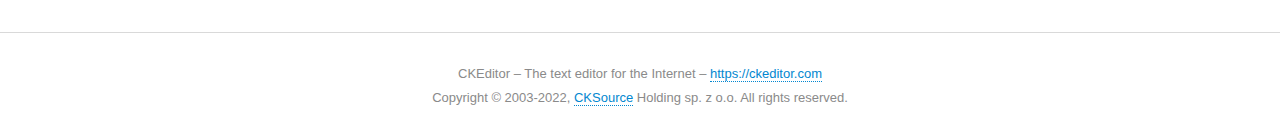
<file: mynotes/ckeditor/ckeditor/samples/index.html>
<!DOCTYPE html>
<!--
Copyright (c) 2003-2022, CKSource Holding sp. z o.o. All rights reserved.
For licensing, see LICENSE.md or https://ckeditor.com/legal/ckeditor-oss-license
-->
<html lang="en">
<head>
	<meta charset="utf-8">
	<title>CKEditor Sample</title>
	<script src="../ckeditor.js"></script>
	<script src="js/sample.js"></script>
	<link rel="stylesheet" href="css/samples.css">
	<link rel="stylesheet" href="toolbarconfigurator/lib/codemirror/neo.css">
	<meta name="viewport" content="width=device-width,initial-scale=1">
	<meta name="description" content="Try the latest sample of CKEditor 4 and learn more about customizing your WYSIWYG editor with endless possibilities.">
</head>
<body id="main">

<nav class="navigation-a">
	<div class="grid-container">
		<ul class="navigation-a-left grid-width-70">
			<li><a href="https://ckeditor.com/ckeditor-4/">Project Homepage</a></li>
			<li><a href="https://github.com/ckeditor/ckeditor4/issues">I found a bug</a></li>
			<li><a href="https://github.com/ckeditor/ckeditor4" class="icon-pos-right icon-navigation-a-github">Fork CKEditor on GitHub</a></li>
		</ul>
		<ul class="navigation-a-right grid-width-30">
			<li><a href="https://ckeditor.com/blog/">CKEditor Blog</a></li>
		</ul>
	</div>
</nav>

<header class="header-a">
	<div class="grid-container">
		<h1 class="header-a-logo grid-width-30">
			<a href="index.html"><img src="img/logo.svg" onerror="this.src='img/logo.png'; this.onerror=null;" alt="CKEditor Sample"></a>
		</h1>

		<nav class="navigation-b grid-width-70">
			<ul>
				<li><a href="index.html" class="button-a button-a-background">Start</a></li>
				<li><a href="toolbarconfigurator/index.html" class="button-a">Toolbar configurator <span class="balloon-a balloon-a-nw">Edit your toolbar now!</span></a></li>
			</ul>
		</nav>
	</div>
</header>

<main>
	<div class="adjoined-top">
		<div class="grid-container">
			<div class="content grid-width-100">
				<h1>Congratulations!</h1>
				<p>
					If you can see CKEditor below, it means that the installation succeeded.
					You can now try out your new editor version, see its features, and when you are ready to move on, check some of the <a href="#sample-customize">most useful resources</a> recommended below.
				</p>
			</div>
		</div>
	</div>
	<div class="adjoined-bottom">
		<div class="grid-container">
			<div class="grid-width-100">
				<div id="editor">
					<h1>Hello world!</h1>
					<p>I'm an instance of <a href="https://ckeditor.com">CKEditor</a>.</p>
				</div>
			</div>
		</div>
	</div>

	<div class="grid-container">
		<div class="content grid-width-100">
			<section id="sample-customize">
				<h2>Customize Your Editor</h2>
				<p>Modular build and <a href="https://ckeditor.com/docs/ckeditor4/latest/guide/dev_configuration.html">numerous configuration options</a> give you nearly endless possibilities to customize CKEditor. Replace the content of your <code><a href="../config.js">config.js</a></code> file with the following code and refresh this page (<strong>remember to clear the browser cache</strong>.html)!</p>
		<pre class="cm-s-neo CodeMirror"><code><span style="padding-right: 0.1px;"><span class="cm-variable">CKEDITOR</span>.<span class="cm-property">editorConfig</span> <span class="cm-operator">=</span> <span class="cm-keyword">function</span>( <span class="cm-def">config</span> ) {</span>
<span style="padding-right: 0.1px;"><span class="cm-tab">	</span><span class="cm-variable-2">config</span>.<span class="cm-property">language</span> <span class="cm-operator">=</span> <span class="cm-string">'es'</span>;</span>
<span style="padding-right: 0.1px;"><span class="cm-tab">	</span><span class="cm-variable-2">config</span>.<span class="cm-property">uiColor</span> <span class="cm-operator">=</span> <span class="cm-string">'#F7B42C'</span>;</span>
<span style="padding-right: 0.1px;"><span class="cm-tab">	</span><span class="cm-variable-2">config</span>.<span class="cm-property">height</span> <span class="cm-operator">=</span> <span class="cm-number">300</span>;</span>
<span style="padding-right: 0.1px;"><span class="cm-tab">	</span><span class="cm-variable-2">config</span>.<span class="cm-property">toolbarCanCollapse</span> <span class="cm-operator">=</span> <span class="cm-atom">true</span>;</span>
<span style="padding-right: 0.1px;">};</span></code></pre>
			</section>

			<section>
				<h2>Toolbar Configuration</h2>
				<p>If you want to reorder toolbar buttons or remove some of them, check <a href="toolbarconfigurator/index.html">this handy tool</a>!</p>
			</section>

			<section>
				<h2>More Samples!</h2>
				<p>Visit the <a href="https://ckeditor.com/docs/ckeditor4/latest/examples/index.html">CKEditor Examples</a> for a huge collection of samples showcasing editor features, with source code readily available to copy and use in your own implementation.</p>
			</section>

			<section>
				<h2>Developer's Guide</h2>
				<p>The most important resource for all developers working with CKEditor, integrating it with their websites and applications, and customizing to their needs. You can start from here:</p>
				<ul>
					<li><a href="https://ckeditor.com/docs/ckeditor4/latest/guide/dev_installation.html">Getting Started</a> &ndash; Explains most crucial editor concepts and practices as well as the installation process and integration with your website.</li>
					<li><a href="https://ckeditor.com/docs/ckeditor4/latest/guide/dev_advanced_installation.html">Advanced Installation Concepts</a> &ndash; Describes how to upgrade, install additional components (plugins, skins.html), or create a custom build.</li>
				</ul>
					<p>When you have the basics sorted out, feel free to browse some more advanced sections like:</p>
				<ul>
					<li><a href="https://ckeditor.com/docs/ckeditor4/latest/features/index.html">Features Overview</a> &ndash; Descriptions and samples of various editor features.</li>
					<li><a href="https://ckeditor.com/docs/ckeditor4/latest/guide/plugin_sdk_intro.html">Plugin SDK</a>, <a href="https://ckeditor.com/docs/ckeditor4/latest/guide/widget_sdk_intro.html">Widget SDK</a>, and <a href="https://ckeditor.com/docs/ckeditor4/latest/guide/skin_sdk_intro.html">Skin SDK</a> &ndash; Useful when you want to create your own editor components.</li>
				</ul>
			</section>

			<section>
				<h2>CKEditor JavaScript API</h2>
				<p>CKEditor boasts a rich <a href="https://ckeditor.com/docs/ckeditor4/latest/api/index.html">JavaScript API</a> that you can use to adjust the editor to your needs and integrate it with your website or application.</p>
			</section>
		</div>
	</div>
</main>

<footer class="footer-a grid-container">
	<div class="grid-container">
		<p class="grid-width-100">
			CKEditor &ndash; The text editor for the Internet &ndash; <a class="samples" href="https://ckeditor.com/">https://ckeditor.com</a>
		</p>
		<p class="grid-width-100" id="copy">
			Copyright &copy; 2003-2022, <a class="samples" href="https://cksource.com/">CKSource</a> Holding sp. z o.o. All rights reserved.
		</p>
	</div>
</footer>
<script>
	initSample();
</script>

</body>
</html>
</file>
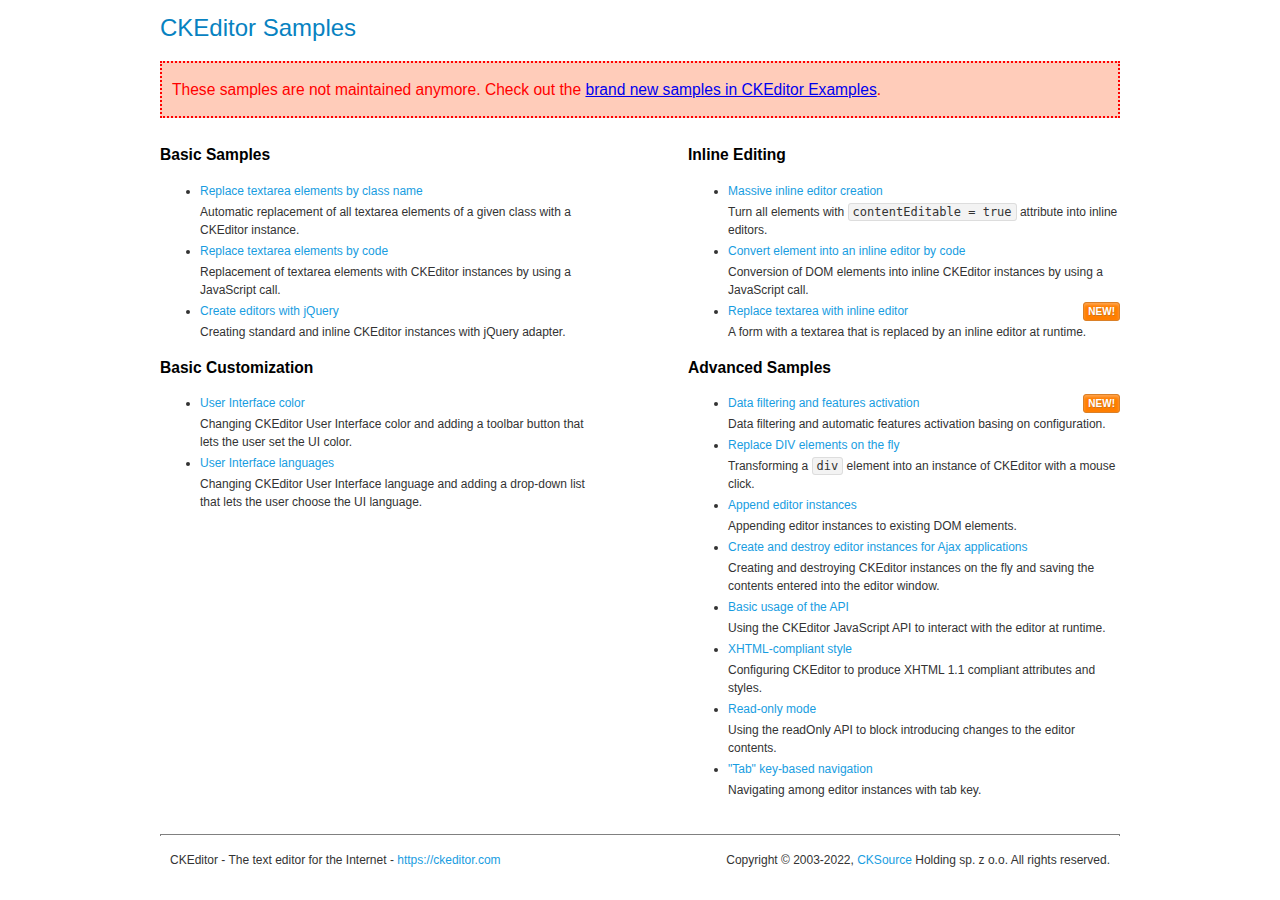
<file: mynotes/ckeditor/ckeditor/samples/old/index.html>
<!DOCTYPE html>
<!--
Copyright (c) 2003-2022, CKSource Holding sp. z o.o. All rights reserved.
For licensing, see LICENSE.md or https://ckeditor.com/legal/ckeditor-oss-license
-->
<html lang="en">
<head>
	<meta charset="utf-8">
	<title>CKEditor Samples</title>
	<link rel="stylesheet" href="sample.css">
	<meta name="description" content="Try the latest sample of CKEditor 4 and learn more about customizing your WYSIWYG editor with endless possibilities.">
</head>
<body>
	<h1 class="samples">
		CKEditor Samples
	</h1>
	<div class="warning deprecated">
		These samples are not maintained anymore. Check out the <a href="https://ckeditor.com/docs/ckeditor4/latest/examples/index.html">brand new samples in CKEditor Examples</a>.
	</div>
	<div class="twoColumns">
		<div class="twoColumnsLeft">
			<h2 class="samples">
				Basic Samples
			</h2>
			<dl class="samples">
				<dt><a class="samples" href="replacebyclass.html">Replace textarea elements by class name</a></dt>
				<dd>Automatic replacement of all textarea elements of a given class with a CKEditor instance.</dd>

				<dt><a class="samples" href="replacebycode.html">Replace textarea elements by code</a></dt>
				<dd>Replacement of textarea elements with CKEditor instances by using a JavaScript call.</dd>

				<dt><a class="samples" href="jquery.html">Create editors with jQuery</a></dt>
				<dd>Creating standard and inline CKEditor instances with jQuery adapter.</dd>
			</dl>

			<h2 class="samples">
				Basic Customization
			</h2>
			<dl class="samples">
				<dt><a class="samples" href="uicolor.html">User Interface color</a></dt>
				<dd>Changing CKEditor User Interface color and adding a toolbar button that lets the user set the UI color.</dd>

				<dt><a class="samples" href="uilanguages.html">User Interface languages</a></dt>
				<dd>Changing CKEditor User Interface language and adding a drop-down list that lets the user choose the UI language.</dd>
			</dl>


			
		</div>
		<div class="twoColumnsRight">
			<h2 class="samples">
				Inline Editing
			</h2>
			<dl class="samples">
				<dt><a class="samples" href="inlineall.html">Massive inline editor creation</a></dt>
				<dd>Turn all elements with <code>contentEditable = true</code> attribute into inline editors.</dd>

				<dt><a class="samples" href="inlinebycode.html">Convert element into an inline editor by code</a></dt>
				<dd>Conversion of DOM elements into inline CKEditor instances by using a JavaScript call.</dd>

				<dt><a class="samples" href="inlinetextarea.html">Replace textarea with inline editor</a> <span class="new">New!</span></dt>
				<dd>A form with a textarea that is replaced by an inline editor at runtime.</dd>

				
			</dl>

			<h2 class="samples">
				Advanced Samples
			</h2>
			<dl class="samples">
				<dt><a class="samples" href="datafiltering.html">Data filtering and features activation</a> <span class="new">New!</span></dt>
				<dd>Data filtering and automatic features activation basing on configuration.</dd>

				<dt><a class="samples" href="divreplace.html">Replace DIV elements on the fly</a></dt>
				<dd>Transforming a <code>div</code> element into an instance of CKEditor with a mouse click.</dd>

				<dt><a class="samples" href="appendto.html">Append editor instances</a></dt>
				<dd>Appending editor instances to existing DOM elements.</dd>

				<dt><a class="samples" href="ajax.html">Create and destroy editor instances for Ajax applications</a></dt>
				<dd>Creating and destroying CKEditor instances on the fly and saving the contents entered into the editor window.</dd>

				<dt><a class="samples" href="api.html">Basic usage of the API</a></dt>
				<dd>Using the CKEditor JavaScript API to interact with the editor at runtime.</dd>

				<dt><a class="samples" href="xhtmlstyle.html">XHTML-compliant style</a></dt>
				<dd>Configuring CKEditor to produce XHTML 1.1 compliant attributes and styles.</dd>

				<dt><a class="samples" href="readonly.html">Read-only mode</a></dt>
				<dd>Using the readOnly API to block introducing changes to the editor contents.</dd>

				<dt><a class="samples" href="tabindex.html">"Tab" key-based navigation</a></dt>
				<dd>Navigating among editor instances with tab key.</dd>


				
			</dl>
		</div>
	</div>
	<div id="footer">
		<hr>
		<p>
			CKEditor - The text editor for the Internet - <a class="samples" href="https://ckeditor.com/">https://ckeditor.com</a>
		</p>
		<p id="copy">
			Copyright &copy; 2003-2022, <a class="samples" href="https://cksource.com/">CKSource</a> Holding sp. z o.o. All rights reserved.
		</p>
	</div>
</body>
</html>
</file>
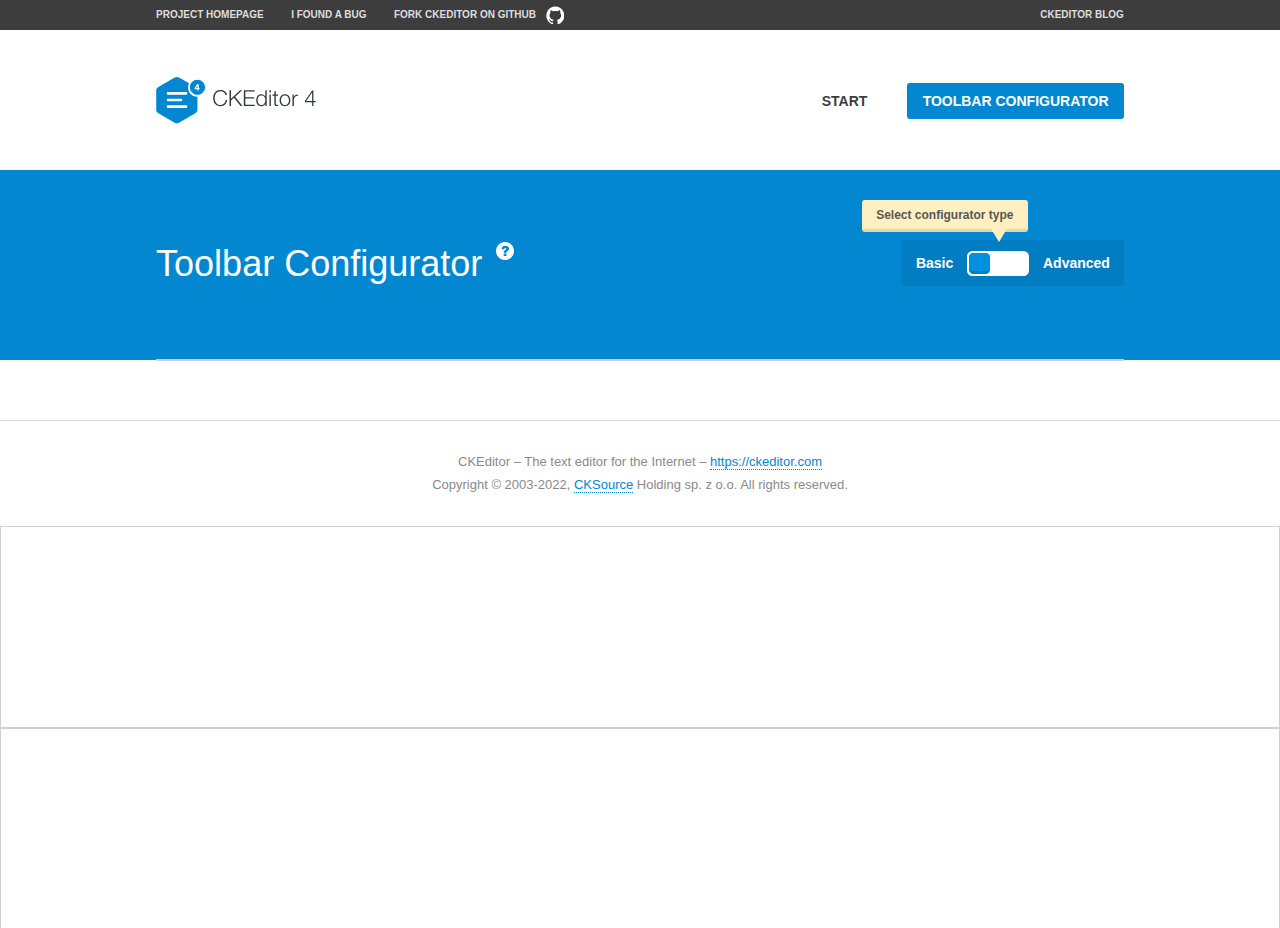
<file: mynotes/ckeditor/ckeditor/samples/toolbarconfigurator/index.html>
<!DOCTYPE html>
<!--
Copyright (c) 2003-2022, CKSource Holding sp. z o.o. All rights reserved.
For licensing, see LICENSE.md or https://ckeditor.com/legal/ckeditor-oss-license
-->
<!--[if IE 8]><html class="ie8"><![endif]-->
<!--[if gt IE 8]><html><![endif]-->
<!--[if !IE]><!--><html lang="en"><!--<![endif]-->
<head>
	<meta charset="utf-8">
	<title>Toolbar Configurator</title>
	<script src="../../ckeditor.js"></script>
	<script>
		if ( CKEDITOR.env.ie && CKEDITOR.env.version < 9 )
			CKEDITOR.tools.enableHtml5Elements( document );
	</script>
	<link rel="stylesheet" href="lib/codemirror/codemirror.css">
	<link rel="stylesheet" href="lib/codemirror/show-hint.css">
	<link rel="stylesheet" href="lib/codemirror/neo.css">
	<link rel="stylesheet" href="css/fontello.css">
	<link rel="stylesheet" href="../css/samples.css">
	<meta name="description" content="Try the latest sample of CKEditor 4 and learn more about customizing your WYSIWYG editor with endless possibilities.">
</head>
<body id="toolbar">

<nav class="navigation-a">
	<div class="grid-container">
		<ul class="navigation-a-left grid-width-70">
			<li><a href="https://ckeditor.com/ckeditor-4/">Project Homepage</a></li>
			<li><a href="https://github.com/ckeditor/ckeditor4/issues">I found a bug</a></li>
			<li><a href="https://github.com/ckeditor/ckeditor4" class="icon-pos-right icon-navigation-a-github">Fork CKEditor on GitHub</a></li>
		</ul>
		<ul class="navigation-a-right grid-width-30">
			<li><a href="https://ckeditor.com/blog/">CKEditor Blog</a></li>
		</ul>
	</div>
</nav>

<header class="header-a">
	<div class="grid-container">
		<h1 class="header-a-logo grid-width-30">
			<a href="../index.html"><img src="../img/logo.svg" onerror="this.src='../img/logo.png'; this.onerror=null;" alt="CKEditor Logo"></a>
		</h1>
		<nav class="navigation-b grid-width-70">
			<ul>
				<li><a href="../index.html"  class="button-a">Start</a></li>
				<li><a href="index.html"  class="button-a button-a-background">Toolbar configurator</a></li>
			</ul>
		</nav>
	</div>
</header>

<main>
	<div class="adjoined-top">
		<div class="grid-container">
			<div class="content grid-width-100">
				<div class="grid-container-nested">
					<h1 class="grid-width-60">
						Toolbar Configurator
						<a href="#help-content" type="button" title="Configurator help" id="help" class="button-a button-a-background button-a-no-text icon-pos-left icon-question-mark">Help</a>
					</h1>

					<div class="grid-width-40 grid-switch-magic">
						<div class="switch">
							<span class="balloon-a balloon-a-se">Select configurator type</span>
							<input type="radio" name="radio" data-num="1" id="radio-basic" />
							<input type="radio" name="radio" data-num="2" id="radio-advanced" />
							<label data-for="1" for="radio-basic">Basic</label>
							<span class="switch-inner">
								<span class="handler"></span>
							</span>
							<label data-for="2" for="radio-advanced">Advanced</label>
						</div>
					</div>
				</div>
			</div>
		</div>
	</div>
	<div class="adjoined-bottom">
		<div class="grid-container">
			<div class="grid-width-100">
				<div class="editors-container">
					<div id="editor-basic"></div>
					<div id="editor-advanced"></div>
				</div>
			</div>
		</div>
	</div>

	<div class="grid-container configurator">
		<div class="content grid-width-100">
			<div class="configurator">
				<div>
					<div id="toolbarModifierWrapper"></div>
				</div>
			</div>
		</div>
	</div>

	<div id="help-content">
		<div class="grid-container">
			<div class="grid-width-100">
				<h2>What Am I Doing Here?</h2>

				<div class="grid-container grid-container-nested">
					<div class="basic">
						<div class="grid-width-50">
							<p>Arrange <a href="https://ckeditor.com/docs/ckeditor4/latest/api/CKEDITOR_config.html#cfg-toolbarGroups">toolbar groups</a>, toggle <a href="https://ckeditor.com/docs/ckeditor4/latest/api/CKEDITOR_config.html#cfg-removeButtons">button visibility</a> according to your needs and get your toolbar configuration.</p>
							<p>You can replace the content of the <a href="../../config.js"><code>config.js</code></a> file with the generated configuration. If you already set some configuration options you will need to merge both configurations.</p>
						</div>
						<div class="grid-width-50">
							<p>Read more about different ways of <a href="https://ckeditor.com/docs/ckeditor4/latest/guide/dev_configuration.html">setting configuration</a> and do not forget about <strong>clearing browser cache</strong>.</p>
							<p>Arranging toolbar groups is the recommended way of configuring the toolbar, but if you need more freedom you can use the <a href="#advanced">advanced configurator</a>.</p>
						</div>
					</div>
					<div class="advanced" style="display: none;">
						<div class="grid-width-50">
							<p>With this code editor you can edit your <a href="https://ckeditor.com/docs/ckeditor4/latest/api/CKEDITOR_config.html#cfg-toolbar">toolbar configuration</a> live.</p>
							<p>You can replace the content of the <a href="../../config.js"><code>config.js</code></a> file with the generated configuration. If you already set some configuration options you will need to merge both configurations.</p>
						</div>
						<div class="grid-width-50">
							<p>Read more about different ways of <a href="https://ckeditor.com/docs/ckeditor4/latest/guide/dev_configuration.html">setting configuration</a> and do not forget about <strong>clearing browser cache</strong>.</p>
						</div>
					</div>
				</div>

				<p class="grid-container grid-container-nested">
					<button type="button" class="help-content-close grid-width-100 button-a button-a-background">Got it. Let's play!</button>
				</p>
			</div>
		</div>
	</div>
</main>

<footer class="footer-a grid-container">
	<p class="grid-width-100">
		CKEditor &ndash; The text editor for the Internet &ndash; <a class="samples" href="https://ckeditor.com/">https://ckeditor.com</a>
	</p>
	<p class="grid-width-100" id="copy">
		Copyright &copy; 2003-2022, <a class="samples" href="https://cksource.com/">CKSource</a> Holding sp. z o.o. All rights reserved.
	</p>
</footer>

<script src="lib/codemirror/codemirror.js"></script>
<script src="lib/codemirror/javascript.js"></script>
<script src="lib/codemirror/show-hint.js"></script>

<script src="js/fulltoolbareditor.js"></script>
<script src="js/abstracttoolbarmodifier.js"></script>
<script src="js/toolbarmodifier.js"></script>
<script src="js/toolbartextmodifier.js"></script>
<script src="../js/sf.js"></script>

<script>
	( function() {
		'use strict';

		var mode = ( window.location.hash.substr( 1 ) === 'advanced' ) ? 'advanced' : 'basic',
			configuratorSection = CKEDITOR.document.findOne( 'main > .grid-container.configurator' ),
			basicInstruction = CKEDITOR.document.findOne( '#help-content .basic' ),
			advancedInstruction = CKEDITOR.document.findOne( '#help-content .advanced' ),

			// Configurator mode switcher.
			modeSwitchBasic = CKEDITOR.document.getById( 'radio-basic' ),
			modeSwitchAdvanced = CKEDITOR.document.getById( 'radio-advanced' );

		// Initial setup
		function updateSwitcher() {
			if ( mode === 'advanced' ) {
				modeSwitchAdvanced.$.checked = true;
			} else {
				modeSwitchBasic.$.checked = true;
			}
		}

		updateSwitcher();

		CKEDITOR.document.getWindow().on( 'hashchange', function( e ) {
			var hash = window.location.hash.substr( 1 );
			if ( !( hash === 'advanced' || hash === 'basic' ) ) {
				return;
			}
			mode = hash;
			onToolbarsDone( mode );
		} );

		CKEDITOR.document.getWindow().on( 'resize', function() {
			updateToolbar( ( mode === 'basic' ? toolbarModifier : toolbarTextModifier )[ 'editorInstance' ] );
		} );

		function onRefresh( modifier ) {
			modifier = modifier || this;

			if ( mode === 'basic' && modifier instanceof ToolbarConfigurator.ToolbarTextModifier ) {
				return;
			}

			// CodeMirror container becomes visible, so we need to refresh and to avoid rendering problems.
			if ( mode === 'advanced' && modifier instanceof ToolbarConfigurator.ToolbarTextModifier ) {
				modifier.codeContainer.refresh();
			}

			updateToolbar( modifier.editorInstance );
		}

		function updateToolbar( editor ) {
			var editorContainer = editor.container;

			// Not always editor is loaded.
			if ( !editorContainer ) {
				return;
			}

			var displayStyle = editorContainer.getStyle( 'display' );

			editorContainer.setStyle( 'display', 'block' );

			var newHeight = editorContainer.getSize( 'height' );

			var newMarginTop = parseInt( editorContainer.getComputedStyle( 'margin-top' ), 10 );
			newMarginTop = ( isNaN( newMarginTop ) ? 0 : Number( newMarginTop ) );

			var newMarginBottom = parseInt( editorContainer.getComputedStyle( 'margin-bottom' ), 10 );
			newMarginBottom = ( isNaN( newMarginBottom ) ? 0 : Number( newMarginBottom ) );

			var result = newHeight + newMarginTop + newMarginBottom;

			editorContainer.setStyle( 'display', displayStyle );

			editor.container.getAscendant( 'div' ).setStyle( 'height', result + 'px' );
		}

		var toolbarModifier = new ToolbarConfigurator.ToolbarModifier( 'editor-basic' );

		var done = 0;
		toolbarModifier.init( onToolbarInit );
		toolbarModifier.onRefresh = onRefresh;

		CKEDITOR.document.getById( 'toolbarModifierWrapper' ).append( toolbarModifier.mainContainer );

		var toolbarTextModifier = new ToolbarConfigurator.ToolbarTextModifier( 'editor-advanced' );
		toolbarTextModifier.init( onToolbarInit );
		toolbarTextModifier.onRefresh = onRefresh;

		function onToolbarInit() {
			if ( ++done === 2 ) {
				onToolbarsDone();

				positionSticky.watch( CKEDITOR.document.findOne( '.toolbar' ), function() {
					return mode === 'advanced';
				} );
			}
		}

		function onToolbarsDone() {
			if ( mode === 'basic' ) {
				toggleModeBasic( false );
			} else {
				toggleModeAdvanced( false );
			}

			updateSwitcher();

			setTimeout( function() {
				CKEDITOR.document.findOne( '.editors-container' ).addClass( 'active' );
				CKEDITOR.document.findOne( '#toolbarModifierWrapper' ).addClass( 'active' );
			}, 200 );
		}

		CKEDITOR.document.getById( 'toolbarModifierWrapper' ).append( toolbarTextModifier.mainContainer );

		function toogleModeSwitch( onElement, offElement, onModifier, offModifier ) {
			onElement.addClass( 'fancy-button-active' );
			offElement.removeClass( 'fancy-button-active' );

			onModifier.showUI();
			offModifier.hideUI();
		}

		function toggleModeBasic( callOnRefresh ) {
			callOnRefresh = ( callOnRefresh !== false );
			mode = 'basic';
			window.location.hash = '#basic';
			toogleModeSwitch( modeSwitchBasic, modeSwitchAdvanced, toolbarModifier, toolbarTextModifier );

			configuratorSection.removeClass( 'freed-width' );
			basicInstruction.show();
			advancedInstruction.hide();

			callOnRefresh && onRefresh( toolbarModifier );
		}

		function toggleModeAdvanced( callOnRefresh ) {
			callOnRefresh = ( callOnRefresh !== false );
			mode = 'advanced';
			window.location.hash = '#advanced';
			toogleModeSwitch( modeSwitchAdvanced, modeSwitchBasic, toolbarTextModifier, toolbarModifier );

			configuratorSection.addClass( 'freed-width' );
			advancedInstruction.show();
			basicInstruction.hide();

			callOnRefresh && onRefresh( toolbarTextModifier );
		}

		modeSwitchBasic.on( 'click', toggleModeBasic );
		modeSwitchAdvanced.on( 'click', toggleModeAdvanced );

		//
		// Position:sticky for the toolbar.
		//

		// Will make elements behave like they were styled with position:sticky.
		var positionSticky = {
			// Store object: {
			// 		element: CKEDITOR.dom.element, // Element which will float.
			// 		placeholder: CKEDITOR.dom.element, // Placeholder which is place to prevent page bounce.
			// 		isFixed: boolean // Whether element float now.
			// }
			watched: [],

			active: [],

			staticContainer: null,

			init: function() {
				var element = CKEDITOR.dom.element.createFromHtml(
					'<div class="staticContainer">' +
						'<div class="grid-container" >' +
							'<div class="grid-width-100">' +
								'<div class="inner"></div>' +
							'</div>' +
						'</div>' +
					'</div>' );

				this.staticContainer = element.findOne( '.inner' );

				CKEDITOR.document.getBody().append( element );
			},

			watch: function( element, preventFunc ) {
				this.watched.push( {
					element: element,
					placeholder: new CKEDITOR.dom.element( 'div' ),
					isFixed: false,
					preventFunc: preventFunc
				} );
			},

			checkAll: function() {
				for ( var i = 0; i < this.watched.length; i++ ) {
					this.check( this.watched[ i ] );
				}
			},

			check: function( element ) {
				var isFixed = element.isFixed;
				var shouldBeFixed = this.shouldBeFixed( element );

				// Nothing to be done.
				if ( isFixed === shouldBeFixed ) {
					return;
				}

				var placeholder = element.placeholder;

				if ( isFixed ) {
					// Unfixing.

					element.element.insertBefore( placeholder );
					placeholder.remove();

					element.element.removeStyle( 'margin' );

					this.active.splice( CKEDITOR.tools.indexOf( this.active, element ), 1 );

				} else {
					// Fixing.
					placeholder.setStyle( 'width', element.element.getSize( 'width' ) + 'px' );
					placeholder.setStyle( 'height', element.element.getSize( 'height' ) + 'px' );
					placeholder.setStyle( 'margin-bottom', element.element.getComputedStyle( 'margin-bottom' ) );
					placeholder.setStyle( 'display', element.element.getComputedStyle( 'display' ) );
					placeholder.insertAfter( element.element );

					this.staticContainer.append( element.element );

					this.active.push( element );
				}

				element.isFixed = !element.isFixed;
			},

			shouldBeFixed: function( element ) {
				if ( element.preventFunc && element.preventFunc() ) {
					return false;
				}

				// If element is already fixed we are checking it's placeholder.
				var related = ( element.isFixed ? element.placeholder : element.element ),
					clientRect = related.$.getBoundingClientRect(),
					staticHeight = this.staticContainer.getSize('height' ),
					elemHeight = element.element.getSize( 'height' );

				if ( element.isFixed ) {
					return ( clientRect.top + elemHeight < staticHeight );
				} else {
					return ( clientRect.top < staticHeight );
				}
			}
		};

		positionSticky.init();

		CKEDITOR.document.getWindow().on( 'scroll',
			CKEDITOR.tools.eventsBuffer( 100, positionSticky.checkAll, positionSticky ).input
		);

		// Make the toolbar sticky.
		positionSticky.watch( CKEDITOR.document.findOne( '.editors-container' ) );

		// Help button and help-content.
		( function() {
			var helpButton = CKEDITOR.document.getById( 'help' ),
				helpContent = CKEDITOR.document.getById( 'help-content' );

			// Don't show help button on IE8 because it's unsupported by Pico Modal.
			if ( CKEDITOR.env.ie && CKEDITOR.env.version == 8 ) {
				helpButton.hide();
			} else {
				// Display help modal when the button is clicked.
				helpButton.on( 'click', function( evt ) {
					SF.modal( {
						// Clone modal content from DOM.
						content: helpContent.getHtml(),

						afterCreate: function( modal ) {
							// Enable modal content button to close the modal.
							new CKEDITOR.dom.element( modal.modalElem() ).findOne( '.help-content-close' ).once( 'click', modal.close );
						}
					} ).show();
				} );
			}
		} )();
	} )();
</script>
</body>
</html>
</file>
<file: style.css>
@import url('https://fonts.googleapis.com/css?family=Roboto:700');

body {
  font-family:'Roboto';
  background-color: #131417;  
}
p {
  text-shadow: 0 0 7px rgba(255,255,255,.3), 0 0 3px rgba(255,255,255,.3);
}
.container {
  color: #e5e5e5;
  font-size: 2.26rem;
  text-transform: uppercase;
  height: 100vh;
  display: flex;
  align-items: center;
  justify-content: center;
}

.animation {
  height:50px;
  overflow:hidden;
  margin-left: 1rem;
}

.animation > div > div {
  padding: 0.25rem 0.75rem;
  height:2.81rem;
  margin-bottom: 2.81rem;
  display:inline-block;
}

.animation div:first-child {
  animation: text-animation 8s infinite;
}

.first div {
  background-color:#20a7d8;
}
.second div {
  background-color:#CD921E;
}
.third div {
  background-color:#c10528;
}

@keyframes text-animation {
  0% {margin-top: 0;}
  10% {margin-top: 0;}
  20% {margin-top: -5.62rem;}
  30% {margin-top: -5.62rem;}
  40% {margin-top: -11.24rem;}
  60% {margin-top: -11.24rem;}
  70% {margin-top: -5.62rem;}
  80% {margin-top: -5.62rem;}
  90% {margin-top: 0;}
  100% {margin-top: 0;}
}
</file>
<file: admin/ckeditor/samples/css/samples.css>
/**
 * @license Copyright (c) 2003-2019, CKSource - Frederico Knabben. All rights reserved.
 * For licensing, see LICENSE.md or https://ckeditor.com/legal/ckeditor-oss-license
 */
@media (max-width: 900px) {
  .global-is-mobile-hidden {
    display: none !important;
  }
}
article,
aside,
details,
figcaption,
figure,
footer,
header,
hgroup,
main,
menu,
nav,
section {
  display: block;
}
body,
html {
  margin: 0;
  padding: 0;
  font: 16px / 1.8 Arial, 'Helvetica Neue', Helvetica, sans-serif;
  font-weight: 300;
  color: #575757;
}
.grid-width-10 {
  width: 10%;
}
.grid-width-20 {
  width: 20%;
}
.grid-width-30 {
  width: 30%;
}
.grid-width-40 {
  width: 40%;
}
.grid-width-50 {
  width: 50%;
}
.grid-width-60 {
  width: 60%;
}
.grid-width-70 {
  width: 70%;
}
.grid-width-80 {
  width: 80%;
}
.grid-width-90 {
  width: 90%;
}
.grid-width-100 {
  width: 100%;
}
@media (max-width: 900px) {
  .grid-width-10,
  .grid-width-20,
  .grid-width-30,
  .grid-width-40,
  .grid-width-50,
  .grid-width-60,
  .grid-width-70,
  .grid-width-80,
  .grid-width-90,
  .grid-width-100 {
    width: 100%;
  }
}
*[class*="grid-width"] {
  -webkit-box-sizing: border-box;
  -moz-box-sizing: border-box;
  box-sizing: border-box;
  padding-left: 4%;
  padding-right: 4%;
  float: left;
}
*[class*="grid-width"]:after,
.grid-container:after,
*[class*="grid-width"]:before,
.grid-container:before {
  content: '';
  display: block;
  overflow: hidden;
  visibility: hidden;
  font-size: 0;
  line-height: 0;
  width: 0;
  height: 0;
}
*[class*="grid-width"]:after,
.grid-container:after {
  clear: both;
}
.grid-container {
  -webkit-box-sizing: border-box;
  -moz-box-sizing: border-box;
  box-sizing: border-box;
  margin-left: auto;
  margin-right: auto;
}
.grid-container-nested *[class*="grid-width"]:first-child {
  padding-left: 0;
}
.grid-container-nested *[class*="grid-width"]:last-child {
  padding-right: 0;
}
@media (max-width: 900px) {
  .grid-container-nested *[class*="grid-width"]:first-child {
    padding-left: 4%;
  }
  .grid-container-nested *[class*="grid-width"]:last-child {
    padding-right: 4%;
  }
}
.header-a {
  min-height: 140px;
  overflow: hidden;
}
.header-a .header-a-logo {
  margin: 40px 0 0;
}
@media (max-width: 900px) {
  .header-a .header-a-logo {
    text-align: center;
  }
}
.header-a .header-a-logo img {
  border: transparent;
}
.navigation-a {
  height: 30px;
  background: #3D3D3D;
  position: absolute;
  left: 0;
  right: 0;
  top: 0;
  padding: 0;
  overflow: hidden;
}
@media (max-width: 900px) {
  .navigation-a {
    text-align: center;
  }
}
.navigation-a ul {
  list-style: none;
  margin: 0;
  overflow: hidden;
}
.navigation-a ul li,
.navigation-a ul li a {
  display: inline-block;
}
@media (max-width: 900px) {
  .navigation-a ul {
    width: auto;
    text-overflow: ellipsis;
    white-space: nowrap;
    display: inline-block;
    float: none;
  }
  .navigation-a ul:before,
  .navigation-a ul:after {
    display: none;
  }
}
.navigation-a ul.navigation-a-left {
  text-align: left;
}
@media (max-width: 900px) {
  .navigation-a ul.navigation-a-left {
    padding-right: 0;
  }
}
.navigation-a ul.navigation-a-right {
  text-align: right;
}
@media (max-width: 900px) {
  .navigation-a ul.navigation-a-right {
    padding-left: 23px;
  }
}
.navigation-a ul li + li {
  margin-left: 23px;
}
.navigation-a ul li a {
  font-size: 10px;
  font-size: 0.625rem;
  line-height: 18px;
  line-height: 1.13rem;
  line-height: 30px;
  float: left;
  color: #ddd;
  font-weight: bold;
  text-decoration: none;
  text-transform: uppercase;
}
.navigation-a ul li a:hover {
  cursor: pointer;
  color: #fff;
}
.icon-navigation-a-github:before,
.icon-navigation-a-github:after {
  background-image: url("[data-uri]");
}
.navigation-b {
  text-align: right;
  margin: 52px 0 0;
  overflow: visible;
}
@media (max-width: 900px) {
  .navigation-b {
    text-align: center;
    margin-top: 20px;
    padding: 0;
  }
}
.navigation-b ul {
  padding: 0;
  list-style: none;
  margin: 0;
  overflow: visible;
}
.navigation-b ul li,
.navigation-b ul li a {
  display: inline-block;
}
@media (max-width: 900px) {
  .navigation-b ul {
    display: table;
    width: 100%;
    padding-bottom: 1.5em;
  }
}
@media (max-width: 900px) {
  .navigation-b ul li {
    display: table-row;
  }
}
.navigation-b ul li + li {
  margin-left: 20px;
}
@media (max-width: 900px) {
  .navigation-b ul li + li {
    margin-left: 0;
  }
}
.navigation-b ul li a {
  -webkit-box-sizing: border-box;
  -moz-box-sizing: border-box;
  box-sizing: border-box;
  text-transform: uppercase;
  text-decoration: none;
  outline: none;
}
@media (max-width: 900px) {
  .navigation-b ul li a {
    width: 100%;
    -webkit-border-radius: 0;
    -webkit-background-clip: padding-box;
    -moz-border-radius: 0;
    -moz-background-clip: padding;
    border-radius: 0;
    background-clip: padding-box;
  }
}
.footer-a {
  font-size: 13px;
  font-size: 0.8125rem;
  line-height: 23.4px;
  line-height: 1.46rem;
  padding-top: 2.25em;
  padding-bottom: 2.25em;
  overflow: hidden;
  color: #8a8a8a;
}
.footer-a a {
  color: #0287D0;
  text-decoration: none;
  border-bottom: 1px dotted #0287D0;
}
.footer-a a:hover {
  color: #0277b7;
}
.footer-a p {
  margin: 0;
  display: inline-block;
  text-align: center;
}
.content {
  font-size: 14px;
  font-size: 0.875rem;
  line-height: 25.2px;
  line-height: 1.57rem;
  overflow: hidden;
  padding-top: 1.5em;
  padding-bottom: 1.5em;
}
.content p {
  margin: 0.75em 0;
}
.content ul,
.content ol,
.content pre,
.content blockquote,
.content textarea:not([class^="cke"]),
.content .cke {
  margin: 1.875em 0;
}
.content code,
.content kbd {
  -webkit-border-radius: 3px;
  -webkit-background-clip: padding-box;
  -moz-border-radius: 3px;
  -moz-background-clip: padding;
  border-radius: 3px;
  background-clip: padding-box;
  padding: 3px 4px;
}
.content pre,
.content code,
.content kbd,
.content blockquote {
  background: #f5f5f5;
}
.content blockquote,
.content pre {
  background: none;
  border-left: 4px solid #0287D0;
  padding: 1.5em 2.25em;
}
.content p a,
.content ul a,
.content ol a,
.content blockquote a,
.content h1 a,
.content h2 a,
.content h3 a,
.content h4 a,
.content h5 a {
  color: #0287D0;
  text-decoration: none;
  border-bottom: 1px dotted #0287D0;
}
.content p a:hover,
.content ul a:hover,
.content ol a:hover,
.content blockquote a:hover,
.content h1 a:hover,
.content h2 a:hover,
.content h3 a:hover,
.content h4 a:hover,
.content h5 a:hover {
  color: #0277b7;
}
.content h1,
.content h2,
.content h3,
.content h4,
.content h5 {
  color: #000;
  font-weight: 100;
}
.content h1 code,
.content h2 code,
.content h3 code,
.content h4 code,
.content h5 code,
.content h1 kbd,
.content h2 kbd,
.content h3 kbd,
.content h4 kbd,
.content h5 kbd {
  font-size: inherit;
}
.content h1 a.content-heading-anchor,
.content h2 a.content-heading-anchor,
.content h3 a.content-heading-anchor,
.content h4 a.content-heading-anchor,
.content h5 a.content-heading-anchor {
  font-weight: 100;
  vertical-align: middle;
  opacity: 0;
  border: 0;
}
.content h1:hover a.content-heading-anchor,
.content h2:hover a.content-heading-anchor,
.content h3:hover a.content-heading-anchor,
.content h4:hover a.content-heading-anchor,
.content h5:hover a.content-heading-anchor {
  opacity: 1;
}
.content h1:target a,
.content h2:target a,
.content h3:target a,
.content h4:target a,
.content h5:target a {
  -webkit-animation: targetLinkOpacity 0.5s linear alternate;
  -moz-animation: targetLinkOpacity 0.5s linear alternate;
  -o-animation: targetLinkOpacity 0.5s linear alternate;
  animation: targetLinkOpacity 0.5s linear alternate;
  opacity: 1;
}
.content input,
.content select,
.content textarea:not([class^="cke"]) {
  -webkit-border-radius: 3px;
  -webkit-background-clip: padding-box;
  -moz-border-radius: 3px;
  -moz-background-clip: padding;
  border-radius: 3px;
  background-clip: padding-box;
  -webkit-box-shadow: inset 0 1px 1px rgba(0, 0, 0, 0.08);
  -moz-box-shadow: inset 0 1px 1px rgba(0, 0, 0, 0.08);
  box-shadow: inset 0 1px 1px rgba(0, 0, 0, 0.08);
  font: inherit;
  color: inherit;
  border: 1px solid #D9D9D9;
  padding: .2em .5em;
}
.content input:focus,
.content select:focus,
.content textarea:not([class^="cke"]):focus {
  border-color: #66afe9;
  outline: 0;
  -webkit-box-shadow: inset 0 1px 1px rgba(0, 0, 0, 0.08), 0 0 8px #93c6ef;
  -moz-box-shadow: inset 0 1px 1px rgba(0, 0, 0, 0.08), 0 0 8px #93c6ef;
  box-shadow: inset 0 1px 1px rgba(0, 0, 0, 0.08), 0 0 8px #93c6ef;
}
.content abbr {
  border-bottom: 1px dotted #666;
  cursor: pointer;
}
.content blockquote {
  font-style: italic;
  font-family: Georgia, Times, "Times New Roman", serif;
  font-size: 16px;
  font-size: 1rem;
  line-height: 28.8px;
  line-height: 1.8rem;
}
.content em {
  font-style: italic;
}
.content h1 {
  font-size: 36px;
  font-size: 2.25rem;
  line-height: 64.8px;
  line-height: 4.05rem;
  margin: 1.125em 0 0;
}
.content h2 {
  font-size: 27.2px;
  font-size: 1.7rem;
  line-height: 48.96px;
  line-height: 3.06rem;
  margin: 0.9em 0 0;
}
.content h3 {
  font-size: 24px;
  font-size: 1.5rem;
  line-height: 43.2px;
  line-height: 2.7rem;
  font-weight: 500;
  margin: 0.75em 0 0;
}
.content h4 {
  font-size: 19.2px;
  font-size: 1.2rem;
  line-height: 34.56px;
  line-height: 2.16rem;
  font-weight: 500;
  margin: 0.75em 0 0;
}
.content h5 {
  font-size: 17.6px;
  font-size: 1.1rem;
  line-height: 31.68px;
  line-height: 1.98rem;
  font-weight: 500;
  margin: 0.75em 0 0;
}
.content hr {
  border: 0;
  border-top: 4px solid #D9D9D9;
  margin: 1.5em 0;
}
.content input[type="text"] {
  height: 1.8em;
  line-height: 1.8em;
}
.content input[type="button"] {
  -webkit-appearance: button;
  -moz-appearance: button;
  appearance: button;
}
.content kbd {
  font-size: 12px;
  font-size: 0.75rem;
  line-height: 21.6px;
  line-height: 1.35rem;
  font-family: Arial, 'Helvetica Neue', Helvetica, sans-serif;
  padding: 2px 6px;
  -webkit-box-shadow: 0 0 4px #fff inset, 0 2px 0 #D9D9D9;
  -moz-box-shadow: 0 0 4px #fff inset, 0 2px 0 #D9D9D9;
  box-shadow: 0 0 4px #fff inset, 0 2px 0 #D9D9D9;
}
.content p img {
  vertical-align: middle;
}
.content p pre {
  padding: 1.5em;
}
.content pre {
  padding: 0;
  border: 0;
  tab-size: 4;
  -o-tab-size: 4;
  -moz-tab-size: 4;
}
.content pre,
.content code {
  font-size: 11.89px;
  font-size: 0.743rem;
  line-height: 21.4px;
  line-height: 1.34rem;
  font-family: Consolas, Menlo, Monaco, Lucida Console, Liberation Mono, DejaVu Sans Mono, Bitstream Vera Sans Mono, Courier New, monospace, serif;
}
.content pre a,
.content code a {
  border: 0;
}
.content pre code {
  padding: 0.75em;
  display: block;
}
.content strong {
  color: #000;
}
.content ul ul,
.content ol ul,
.content ul ol,
.content ol ol {
  margin: 0.75em 0;
}
.content ul li,
.content ol li {
  font-size: 14px;
  font-size: 0.875rem;
  line-height: 30.24px;
  line-height: 1.89rem;
}
.content textarea:not([class^="cke"]) {
  width: 100%;
}
.content div.todo {
  border: 2px dotted #444;
  padding: 10px;
  margin: 60px 0 10px 0;
  /* Remove me some day */
}
.content div.todo:before {
  content: "TODO";
  font-weight: bold;
}
body a.button-a,
body button.button-a,
body input.button-a {
  -webkit-border-radius: 3px;
  -webkit-background-clip: padding-box;
  -moz-border-radius: 3px;
  -moz-background-clip: padding;
  border-radius: 3px;
  background-clip: padding-box;
  font-size: 14px;
  font-size: 0.875rem;
  line-height: 25.2px;
  line-height: 1.57rem;
  height: 36px;
  line-height: 36px;
  padding: 0 1.1em;
  font-weight: 700;
  color: #3e3e3e;
  white-space: nowrap;
  text-decoration: none;
  display: inline-block;
  cursor: pointer;
  border: 0;
  vertical-align: middle;
  margin: 1px 0;
  background: transparent;
}
body a.button-a.icon-pos-left,
body button.button-a.icon-pos-left,
body input.button-a.icon-pos-left {
  padding-left: .8em;
}
body a.button-a.icon-pos-right,
body button.button-a.icon-pos-right,
body input.button-a.icon-pos-right {
  padding-right: .8em;
}
body a.button-a.button-a-no-text,
body button.button-a.button-a-no-text,
body input.button-a.button-a-no-text {
  -webkit-border-radius: 100px;
  -webkit-background-clip: padding-box;
  -moz-border-radius: 100px;
  -moz-background-clip: padding;
  border-radius: 100px;
  background-clip: padding-box;
  width: 36px;
  padding: 0;
  text-indent: -999px;
  overflow: hidden;
  position: relative;
  text-align: center;
}
body a.button-a.button-a-no-text:before,
body button.button-a.button-a-no-text:before,
body input.button-a.button-a-no-text:before {
  position: absolute;
  left: 50%;
  top: 50%;
  margin: -9px 0 0 -9px;
}
@media (max-width: 900px) {
  body a.button-a.button-a-mobile-collapsed,
  body button.button-a.button-a-mobile-collapsed,
  body input.button-a.button-a-mobile-collapsed {
    -webkit-border-radius: 100px;
    -webkit-background-clip: padding-box;
    -moz-border-radius: 100px;
    -moz-background-clip: padding;
    border-radius: 100px;
    background-clip: padding-box;
    width: 36px;
    padding: 0;
    text-indent: -999px;
    overflow: hidden;
    position: relative;
    text-align: center;
  }
  body a.button-a.button-a-mobile-collapsed:before,
  body button.button-a.button-a-mobile-collapsed:before,
  body input.button-a.button-a-mobile-collapsed:before {
    position: absolute;
    left: 50%;
    top: 50%;
    margin: -9px 0 0 -9px;
  }
  body a.button-a.button-a-mobile-collapsed:before,
  body button.button-a.button-a-mobile-collapsed:before,
  body input.button-a.button-a-mobile-collapsed:before {
    position: absolute;
    left: 50%;
    top: 50%;
    margin: -9px 0 0 -9px;
  }
}
body a.button-a:active,
body button.button-a:active,
body input.button-a:active,
body a.button-a:hover,
body button.button-a:hover,
body input.button-a:hover {
  color: #fff;
  background: #0277b7;
}
body a.button-a:focus,
body button.button-a:focus,
body input.button-a:focus {
  border-color: #66afe9;
  outline: 0;
  -webkit-box-shadow: inset 0 1px 1px rgba(0, 0, 0, 0.075), 0 0 8px #93c6ef;
  -moz-box-shadow: inset 0 1px 1px rgba(0, 0, 0, 0.075), 0 0 8px #93c6ef;
  box-shadow: inset 0 1px 1px rgba(0, 0, 0, 0.075), 0 0 8px #93c6ef;
}
body a.button-a-soft,
body button.button-a-soft,
body input.button-a-soft {
  background: #e7e7e7;
}
body a.button-a-soft:active,
body button.button-a-soft:active,
body input.button-a-soft:active,
body a.button-a-soft:hover,
body button.button-a-soft:hover,
body input.button-a-soft:hover {
  color: #3e3e3e;
  background: #cecece;
}
body a.button-a-background,
body button.button-a-background,
body input.button-a-background,
body a.navigation-b ul li a:hover,
body button.navigation-b ul li a:hover,
body input.navigation-b ul li a:hover {
  color: #fff;
  background: #0287D0;
}
body a.button-a-background:active,
body button.button-a-background:active,
body input.button-a-background:active,
body a.button-a-background:hover,
body button.button-a-background:hover,
body input.button-a-background:hover,
body a.navigation-b ul li a:hover:active,
body button.navigation-b ul li a:hover:active,
body input.navigation-b ul li a:hover:active,
body a.navigation-b ul li a:hover:hover,
body button.navigation-b ul li a:hover:hover,
body input.navigation-b ul li a:hover:hover {
  color: #fff;
  background: #0277b7;
}
.balloon-a {
  font-size: 12px;
  font-size: 0.75rem;
  line-height: 21.6px;
  line-height: 1.35rem;
  -webkit-border-radius: 3px;
  -webkit-background-clip: padding-box;
  -moz-border-radius: 3px;
  -moz-background-clip: padding;
  border-radius: 3px;
  background-clip: padding-box;
  border-bottom: 3px solid #d4d4d4;
  background: #ebebeb;
  display: inline-block;
  white-space: nowrap;
  padding: .4em 1.2em .2em;
  font-weight: 700;
  position: relative;
  z-index: 1000;
  text-transform: none;
  color: #575757;
}
.balloon-a:hover {
  color: #575757;
}
.balloon-a:before {
  content: '';
  width: 0;
  height: 0;
  border-style: solid;
  position: absolute;
}
.balloon-a-ne:before,
.balloon-a-nw:before {
  top: -13px;
  border-width: 0 9px 15.6px 9px;
  border-color: transparent transparent #ebebeb transparent;
}
.balloon-a-se:before,
.balloon-a-sw:before {
  bottom: -13px;
  border-width: 15.6px 9px 0 9px;
  border-color: #ebebeb transparent transparent transparent;
}
.balloon-a-nw:before,
.balloon-a-sw:before {
  left: 20px;
}
.balloon-a-ne:before,
.balloon-a-se:before {
  right: 20px;
}
.icon-pos-left:before,
.icon-pos-right:after {
  content: '';
  display: inline-block;
  width: 18px;
  height: 18px;
  vertical-align: middle;
  background-repeat: no-repeat;
}
.icon-pos-left:before {
  margin-right: 10px;
}
.icon-pos-right:after {
  margin-left: 10px;
}
.icon-download:before,
.icon-download:after {
  background-image: url("[data-uri]");
}
.icon-question-mark:before,
.icon-question-mark:after {
  background-image: url("[data-uri]");
}
.icon-close:before,
.icon-close:after {
  background-image: url("[data-uri]");
}
.ie8 .switch > * {
  vertical-align: middle;
}
.ie8 .switch input[type="radio"] {
  margin: 0 0.25em;
  display: inline-block;
}
.ie8 .switch label {
  margin-left: 0 !important;
  margin-right: 0 !important;
}
.ie8 .switch label[data-for="1"] {
  float: left;
}
.ie8 .switch label[data-for="2"] {
  float: right;
}
.ie8 .switch .switch-inner {
  display: none;
}
.switch {
  font-size: 14px;
  font-size: 0.875rem;
  line-height: 25.2px;
  line-height: 1.57rem;
  font-weight: bold;
  background-color: #0287D0;
  overflow: hidden;
  display: inline-block;
  padding: 0.75em 0.25em;
  color: #fff;
  -webkit-border-radius: 3px;
  -webkit-background-clip: padding-box;
  -moz-border-radius: 3px;
  -moz-background-clip: padding;
  border-radius: 3px;
  background-clip: padding-box;
  position: relative;
}
.switch input[type="radio"] {
  display: none;
}
.switch label {
  position: relative;
  z-index: 2;
  float: left;
  cursor: pointer;
  padding: 0 0.75em;
}
.switch label:hover {
  text-decoration: underline;
}
.switch .switch-inner {
  float: left;
  background-color: #FFF;
  height: 1.5em;
  width: 4.125em;
  padding: 2px;
  margin: 0 0.25em;
  -webkit-border-radius: 5.5px;
  -webkit-background-clip: padding-box;
  -moz-border-radius: 5.5px;
  -moz-background-clip: padding;
  border-radius: 5.5px;
  background-clip: padding-box;
}
.switch .switch-inner .handler {
  overflow: hidden;
  position: relative;
  display: block;
  height: 1.5em;
  width: 1.5em;
  background: #027dc1;
  -webkit-border-radius: 4.5px;
  -webkit-background-clip: padding-box;
  -moz-border-radius: 4.5px;
  -moz-background-clip: padding;
  border-radius: 4.5px;
  background-clip: padding-box;
}
.switch .switch-inner .handler:before {
  content: '';
  display: block;
  position: absolute;
  top: 0;
  right: 0;
  bottom: 3px;
  left: 0;
  background-color: #0291df;
  -webkit-border-bottom-left-radius: 4.5px;
  -moz-border-radius-bottomleft: 4.5px;
  border-bottom-left-radius: 4.5px;
  -webkit-border-bottom-right-radius: 4.5px;
  -webkit-background-clip: padding-box;
  -moz-border-radius-bottomright: 4.5px;
  -moz-background-clip: padding;
  border-bottom-right-radius: 4.5px;
  background-clip: padding-box;
}
.switch:hover .switch-inner .handler:before {
  background: #029ef3;
}
.switch input[data-num="2"]:checked ~ .switch-inner > .handler {
  margin-left: auto;
}
.switch input[data-num="2"]:checked ~ label[data-for="1"] {
  padding-right: 5.125em;
  margin-right: -4.375em;
}
.switch input[data-num="1"]:checked ~ label[data-for="2"] {
  padding-left: 5.125em;
  margin-left: -4.375em;
}
.toggler {
  -webkit-user-select: none;
  -moz-user-select: none;
  -ms-user-select: none;
  user-select: none;
}
.toggler label {
  cursor: pointer;
}
.toggler [data-collapse] {
  display: inherit;
}
.toggler [data-expand] {
  display: none;
}
.toggler.collapsed [data-collapse] {
  display: none;
}
.toggler.collapsed [data-expand] {
  display: inherit;
}
.toggler-container {
  overflow: hidden;
}
.toggler-container.collapsed {
  height: 0;
}
.icon-toggler-expanded:before,
.icon-toggler-collapsed:before,
.icon-toggler-expanded:after,
.icon-toggler-collapsed:after {
  background-image: url("[data-uri]");
}
.icon-toggler-expanded.icon-light:before,
.icon-toggler-collapsed.icon-light:before,
.icon-toggler-expanded.icon-light:after,
.icon-toggler-collapsed.icon-light:after {
  background-image: url("[data-uri]");
}
.icon-toggler-expanded:before,
.icon-toggler-expanded:after {
  background-position: top left;
}
.icon-toggler-collapsed:before,
.icon-toggler-collapsed:after {
  background-position: bottom left;
}
.modal {
  padding: 20px;
  border-radius: 3px;
  background-color: white;
  max-width: 700px;
  -webkit-box-sizing: border-box;
  -moz-box-sizing: border-box;
  box-sizing: border-box;
  width: 80% !important;
  top: 50% !important;
  -webkit-transform: translate(-50%, -50%) !important;
  -moz-transform: translate(-50%, -50%) !important;
  -ms-transform: translate(-50%, -50%) !important;
  -o-transform: translate(-50%, -50%) !important;
  transform: translate(-50%, -50%) !important;
}
.modal-close {
  -webkit-border-radius: 100px;
  -webkit-background-clip: padding-box;
  -moz-border-radius: 100px;
  -moz-background-clip: padding;
  border-radius: 100px;
  background-clip: padding-box;
  cursor: pointer;
  height: 18px;
  width: 18px;
  position: absolute;
  top: 10px;
  right: 10px;
  font-size: 17px;
  text-align: center;
  line-height: 19px;
  background: #cccccc;
}
main .grid-container,
header .grid-container,
.navigation-a > div,
footer > div {
  max-width: 968px;
}
.header-a {
  margin-top: 30px;
}
.footer-a {
  border-top: 1px solid #D9D9D9;
}
.adjoined-top {
  background-color: #0287D0;
  color: #fff;
}
.adjoined-top .content h1,
.adjoined-top .content h2,
.adjoined-top .content h3,
.adjoined-top .content h4,
.adjoined-top .content h5 {
  color: #fff;
}
.adjoined-top .content p {
  font-size: 18px;
  font-size: 1.125rem;
  line-height: 32.4px;
  line-height: 2.02rem;
  font-weight: 100;
}
.adjoined-top .content p a {
  text-decoration: none;
  border-bottom: 1px dotted #fff;
  color: inherit;
}
.adjoined-top .content p a:hover {
  color: #e6e6e6;
}
.adjoined-top .content button {
  color: #fff;
}
.adjoined-top .content strong {
  color: #fff;
}
.adjoined-top .content code {
  font-size: inherit;
  color: #0287D0;
}
.adjoined-bottom {
  position: relative;
}
.adjoined-bottom:before {
  z-index: -1;
  content: '';
  background: #0287D0;
  position: absolute;
  top: 0;
  left: 0;
  right: 0;
  height: 50%;
}
main .grid-container,
header .grid-container,
.navigation-a > div,
footer > div {
  max-width: 1052px;
}
main .grid-container.freed-width {
  max-width: none;
}
.switch {
  background: #027dc1;
  float: right;
  overflow: visible;
}
.switch .balloon-a {
  position: absolute;
  top: -40px;
  right: 50%;
  margin-right: -15px;
  background: #FFEFC1;
  border-bottom-color: #DCDCA4;
}
.switch .balloon-a:before {
  border-color: #FFEFC1 transparent transparent transparent;
}
#toolbar .editors-container {
  overflow: hidden;
  height: 0;
  transition: height 200ms;
}
#toolbar .editors-container.active {
  height: auto;
}
#main #editor {
  background: #FFF;
  padding: 2% 4%;
  border: dashed 5px #0287D0;
}
#main .adjoined-top:before {
  height: 335px;
}
#toolbar .adjoined-top:before {
  height: 219px;
}
#toolbar .adjoined-top .grid-container-nested {
  height: 147px;
}
.content .grid-switch-magic {
  margin: 3.5em 0 0;
}
#info-box {
  padding-bottom: 0;
}
#info-box > div {
  width: 100%;
  text-align: right;
}
#info-box > div .toggler {
  padding-right: 0;
}
#info-box > div .toggler:hover {
  background: transparent;
  color: #000;
}
#info-box > div .toggler:hover > label {
  text-decoration: underline;
}
#info-box > div h2 {
  float: left;
  margin-top: 0;
}
#info-box > div#instructions-container {
  text-align: left;
}
#toolbarModifierWrapper {
  overflow: hidden;
  height: 0;
  opacity: 0;
  transition: height 200ms;
}
#toolbarModifierWrapper.active {
  height: auto;
  opacity: 1;
}
header {
  overflow: visible;
}
header div.grid-container {
  overflow: visible;
}
header .navigation-b {
  overflow: visible;
}
header .navigation-b ul {
  overflow: visible;
}
header .navigation-b a {
  position: relative;
}
header .balloon-a {
  position: absolute;
  top: 48px;
  left: 50%;
  margin-left: -35px;
}
@media (max-width: 1140px) {
  header .balloon-a {
    left: auto;
    margin-left: auto;
    right: 50%;
    margin-right: -35px;
  }
  header .balloon-a:before {
    left: auto;
    right: 22px;
  }
}
@media (max-width: 900px) {
  header .balloon-a {
    display: none;
  }
}
header .header-a-logo img {
  width: 160px;
  height: 60px;
}

#toolbar .cke_toolbar {
  pointer-events: none;
  -webkit-user-select: none;
  -moz-user-select: none;
  -ms-user-select: none;
  user-select: none;
  cursor: default;
}
.some-toolbar-active .cke_toolbar {
  zoom: 1;
  filter: alpha(opacity=50);
  -webkit-opacity: 0.5;
  -moz-opacity: 0.5;
  opacity: 0.5;
}
.cke_toolbar.active {
  position: relative;
  zoom: 1;
  filter: alpha(opacity=100);
  -webkit-opacity: 1;
  -moz-opacity: 1;
  opacity: 1;
}
.cke_toolbar.active:after {
  content: '';
  display: block;
  position: absolute;
  top: 0;
  right: 6px;
  bottom: 5px;
  left: 0;
  -webkit-border-radius: 5px;
  -webkit-background-clip: padding-box;
  -moz-border-radius: 5px;
  -moz-background-clip: padding;
  border-radius: 5px;
  background-clip: padding-box;
  -webkit-box-shadow: 0px 0px 15px 3px #fff4b0;
  -moz-box-shadow: 0px 0px 15px 3px #fff4b0;
  box-shadow: 0px 0px 15px 3px #fff4b0;
}
.cke_toolbar.active .cke_toolgroup {
  -webkit-box-shadow: none;
  -moz-box-shadow: none;
  box-shadow: none;
  border-color: #e3c300;
}
.cke_toolbar.active .cke_combo,
.cke_toolbar.active .cke_toolgroup {
  position: relative;
  z-index: 2;
}
.cke_toolbar.active .cke_combo_button {
  -webkit-box-shadow: none;
  -moz-box-shadow: none;
  box-shadow: none;
}
.unselectable {
  -webkit-user-select: none;
  -moz-user-select: none;
  -ms-user-select: none;
  user-select: none;
}
.toolbar {
  padding: 5px 0;
  margin-bottom: 2.4em;
  overflow: hidden;
  background: #fff;
}
.toolbar button.button-a.cke_button {
  cursor: pointer;
  display: inline-block;
  padding: 4px 6px;
  outline: 0;
  border: 1px solid #a6a6a6;
}
.toolbar button.button-a.hidden {
  display: none;
}
.toolbar button.button-a.left {
  float: left;
  margin-right: 8px;
}
.toolbar button.button-a.right {
  float: right;
  margin-left: 8px;
}
.toolbar button.button-a .highlight {
  color: #ffefc1;
}
.configContainer.hidden,
.toolbarModifier.hidden,
.toolbarModifier-hints.hidden {
  display: none;
}
.toolbarModifier :focus,
.toolbar button:focus,
.configContainer textarea.configCode:focus {
  outline: none;
}
div.toolbarModifier {
  padding: 0;
  overflow: hidden;
  width: 100%;
  position: relative;
  display: table;
  border-collapse: collapse;
}
div.toolbarModifier ::-moz-focus-inner {
  border: 0;
}
div.toolbarModifier .empty {
  display: none;
}
div.toolbarModifier.empty-visible .empty {
  display: table-row;
  zoom: 1;
  filter: alpha(opacity=60);
  -webkit-opacity: 0.6;
  -moz-opacity: 0.6;
  opacity: 0.6;
}
div.toolbarModifier .empty > p {
  line-height: 31px;
}
div.toolbarModifier > ul {
  padding: 0;
  margin: 0;
  border-top: 1px solid #ccc;
  width: 100%;
}
div.toolbarModifier > ul[data-type="table-header"] {
  display: table-header-group;
}
div.toolbarModifier > ul[data-type="table-body"] {
  display: table-row-group;
}
div.toolbarModifier > ul p {
  padding: 0;
  margin: 0;
}
div.toolbarModifier > ul > li {
  display: table-row;
}
div.toolbarModifier > ul > li[data-type="header"] {
  font-weight: bold;
  user-select: none;
  cursor: default;
}
div.toolbarModifier > ul > li[data-type="group"],
div.toolbarModifier > ul > li[data-type="separator"] {
  border-bottom: 1px solid #ccc;
}
div.toolbarModifier > ul > li[data-type="subgroup"] {
  border-top: 1px solid #eee;
}
div.toolbarModifier > ul > li[data-type="subgroup"]:first-child {
  border-top: none;
}
div.toolbarModifier > ul > li[data-type="group"].active,
div.toolbarModifier > ul > li[data-type="group"]:hover,
div.toolbarModifier > ul > li[data-type="separator"].active,
div.toolbarModifier > ul > li[data-type="separator"]:hover {
  overflow: hidden;
  z-index: 2;
}
div.toolbarModifier > ul > li[data-type="group"].active,
div.toolbarModifier > ul > li[data-type="separator"].active,
div.toolbarModifier > ul > li[data-type="group"].active:hover,
div.toolbarModifier > ul > li[data-type="separator"].active:hover {
  background: #f0fafb;
}
div.toolbarModifier > ul > li[data-type="group"]:hover,
div.toolbarModifier > ul > li[data-type="separator"]:hover {
  background: #fffbe3;
}
div.toolbarModifier > ul > li[data-type="separator"] {
  background: #f5f5f5;
}
div.toolbarModifier > ul > li[data-type="separator"]:after {
  content: '';
  width: 100%;
}
div.toolbarModifier > ul > li[data-type="separator"] > p {
  padding: 2px 5px;
}
div.toolbarModifier > ul > li > p,
div.toolbarModifier > ul > li > ul {
  display: table-cell;
  vertical-align: middle;
}
div.toolbarModifier > ul > li p {
  padding-left: 5px;
  min-width: 200px;
}
div.toolbarModifier > ul > li p span {
  white-space: nowrap;
  cursor: default;
}
div.toolbarModifier > ul > li p span button {
  font-size: 12.666px;
  margin-right: 5px;
  cursor: pointer;
  background: #fff;
  -webkit-border-radius: 5px;
  -webkit-background-clip: padding-box;
  -moz-border-radius: 5px;
  -moz-background-clip: padding;
  border-radius: 5px;
  background-clip: padding-box;
  border: 1px solid #bbb;
  padding: 0 7px;
  line-height: 12px;
  height: 20px;
}
div.toolbarModifier > ul > li p span button:not(.disabled):hover,
div.toolbarModifier > ul > li p span button:not(.disabled):focus {
  color: #fff;
  background-color: #454545;
  border-color: transparent;
}
div.toolbarModifier > ul > li p span button.move.disabled {
  cursor: default;
  zoom: 1;
  filter: alpha(opacity=20);
  -webkit-opacity: 0.2;
  -moz-opacity: 0.2;
  opacity: 0.2;
}
div.toolbarModifier > ul > li ul {
  border-collapse: collapse;
  padding: 0;
  width: 100%;
}
div.toolbarModifier > ul > li ul li {
  display: table-row;
  list-style-type: none;
  line-height: 1;
}
div.toolbarModifier > ul > li ul li[data-type="subgroup"] {
  border-top: 1px solid #ddd;
}
div.toolbarModifier > ul > li ul li[data-type="subgroup"]:first-child {
  border-top: 0;
}
div.toolbarModifier > ul > li ul li[data-type="subgroup"] [data-type="button"] {
  -webkit-border-radius: 3px;
  -webkit-background-clip: padding-box;
  -moz-border-radius: 3px;
  -moz-background-clip: padding;
  border-radius: 3px;
  background-clip: padding-box;
  padding: 0 2px;
}
div.toolbarModifier > ul > li ul li[data-type="subgroup"] [data-type="button"]:focus {
  background: rgba(0, 0, 0, 0.04);
}
div.toolbarModifier > ul > li ul li[data-type="subgroup"] [data-type="button"] input {
  vertical-align: middle;
}
div.toolbarModifier > ul > li ul li > p,
div.toolbarModifier > ul > li ul li > ul {
  display: table-cell;
  vertical-align: middle;
}
div.toolbarModifier > ul > li ul li ul {
  padding: 0;
}
div.toolbarModifier > ul > li ul li ul li {
  padding: 0;
  display: inline-block;
  cursor: pointer;
  margin: 2px 5px 2px 0;
}
div.toolbarModifier > ul > li ul li ul li .cke_combo_text {
  cursor: pointer;
  white-space: nowrap;
}
div.toolbarModifier > ul > li ul li ul li .cke_toolgroup,
div.toolbarModifier > ul > li ul li ul li .cke_combo_button {
  cursor: pointer;
  margin: 0;
  vertical-align: middle;
  border: 1px solid #ddd;
  font-size: 11.41px;
  font-size: 0.713rem;
  line-height: 20.54px;
  line-height: 1.28rem;
}
div.toolbarModifier > .codemirror-wrapper {
  overflow-y: auto;
}
div.toolbarModifier-hints {
  float: right;
  width: 350px;
  min-width: 150px;
  overflow-y: auto;
  margin-left: 1.5em;
}
div.toolbarModifier-hints h3 {
  font-size: 18.08px;
  font-size: 1.13rem;
  line-height: 32.54px;
  line-height: 2.03rem;
  padding: 0.36em 1.5em;
  background: #f5f5f5;
  border-bottom: 1px solid #ddd;
  margin-top: 0;
  margin-bottom: 1.2em;
}
div.toolbarModifier-hints dl {
  margin-bottom: 1.2em;
  overflow: hidden;
}
div.toolbarModifier-hints dl .list-header {
  font-weight: bold;
  border: 0;
  padding-bottom: 0.6em;
}
div.toolbarModifier-hints dl > p {
  text-align: center;
}
div.toolbarModifier-hints dl dt {
  float: left;
  width: 9em;
  clear: both;
  text-align: right;
  border-top: 1px solid #ddd;
  padding-left: 1.5em;
  padding-right: .1em;
  -webkit-box-sizing: border-box;
  -moz-box-sizing: border-box;
  box-sizing: border-box;
}
div.toolbarModifier-hints dl dt code {
  background: none;
  border: none;
  vertical-align: middle;
}
div.toolbarModifier-hints dl dd {
  margin-left: 10em;
  clear: right;
  padding-right: 1.5em;
}
div.toolbarModifier-hints dl dd code {
  line-height: 2.2em;
}
div.toolbarModifier-hints dl dd:after {
  content: '\00a0';
  display: block;
  clear: left;
  float: right;
  height: 0;
  width: 0;
}
.toolbarModifier-hints,
.configContainer textarea.configCode,
.CodeMirror {
  -webkit-border-radius: 3px;
  -webkit-background-clip: padding-box;
  -moz-border-radius: 3px;
  -moz-background-clip: padding;
  border-radius: 3px;
  background-clip: padding-box;
  border: 1px solid #ccc;
  font-size: 13.01px;
  font-size: 0.813rem;
  line-height: 23.42px;
  line-height: 1.46rem;
}
.configContainer textarea.configCode,
.CodeMirror pre,
.CodeMirror-linenumber {
  font-size: 13.01px;
  font-size: 0.813rem;
  line-height: 23.42px;
  line-height: 1.46rem;
  font-family: Consolas, Menlo, Monaco, Lucida Console, Liberation Mono, DejaVu Sans Mono, Bitstream Vera Sans Mono, Courier New, monospace, serif;
}
.CodeMirror pre {
  border: none;
  padding: 0;
  margin: 0;
}
.configContainer textarea.configCode {
  -webkit-box-sizing: border-box;
  -moz-box-sizing: border-box;
  box-sizing: border-box;
  color: #575757;
  padding: 10px;
  width: 100%;
  min-height: 500px;
  margin: 0;
  resize: none;
  outline: none;
  -moz-tab-size: 4;
  tab-size: 4;
  white-space: pre;
  word-wrap: normal;
  overflow: auto;
}
.CodeMirror-hints.toolbar-modifier {
  padding: 0;
  color: #575757;
  font-size: 14px;
  font-size: 0.875rem;
  line-height: 25.2px;
  line-height: 1.57rem;
  font-family: Consolas, Menlo, Monaco, Lucida Console, Liberation Mono, DejaVu Sans Mono, Bitstream Vera Sans Mono, Courier New, monospace, serif;
}
.CodeMirror-hints.toolbar-modifier .CodeMirror-hint-active {
  color: #575757;
  background: #f0fafb;
}
.CodeMirror-hints.toolbar-modifier > li:hover {
  background: #fffbe3;
}
/* Text modifier */
#toolbarModifierWrapper {
  margin-bottom: 1.2em;
}
#toolbarModifierWrapper .invalid .CodeMirror {
  background: #fff8f8;
  border-color: red;
}
#toolbarModifierWrapper .CodeMirror {
  height: auto;
  padding: 0 0.6em;
}
.staticContainer {
  position: fixed;
  top: 0;
  width: 100%;
  z-index: 10;
}
.staticContainer > .grid-container {
  max-width: 1052px;
}
.staticContainer > .grid-container .inner {
  background: #fff;
}
.staticContainer > .grid-container .inner .toolbar {
  margin-bottom: 0;
}
#help {
  position: relative;
  top: -15px;
  left: -5px;
}
#help-content {
  display: none;
}
/*# sourceMappingURL=[data-uri] */
</file>
<file: admin/ckeditor/samples/toolbarconfigurator/lib/codemirror/neo.css>
/* neo theme for codemirror */

/* Color scheme */

.cm-s-neo.CodeMirror {
  background-color:#ffffff;
  color:#2e383c;
  line-height:1.4375;
}
.cm-s-neo .cm-comment {color:#75787b}
.cm-s-neo .cm-keyword, .cm-s-neo .cm-property {color:#1d75b3}
.cm-s-neo .cm-atom,.cm-s-neo .cm-number {color:#75438a}
.cm-s-neo .cm-node,.cm-s-neo .cm-tag {color:#9c3328}
.cm-s-neo .cm-string {color:#b35e14}
.cm-s-neo .cm-variable,.cm-s-neo .cm-qualifier {color:#047d65}


/* Editor styling */

.cm-s-neo pre {
  padding:0;
}

.cm-s-neo .CodeMirror-gutters {
  border:none;
  border-right:10px solid transparent;
  background-color:transparent;
}

.cm-s-neo .CodeMirror-linenumber {
  padding:0;
  color:#e0e2e5;
}

.cm-s-neo .CodeMirror-guttermarker { color: #1d75b3; }
.cm-s-neo .CodeMirror-guttermarker-subtle { color: #e0e2e5; }
</file>
<file: programming/java/qq/style.css>
/* importing google fonts */
@import url('https://fonts.googleapis.com/css2?family=Poppins:wght@200;300;400;500;600;700&display=swap');
*{
    margin: 0;
    padding: 0;
    box-sizing: border-box;
    font-family: 'Poppins', sans-serif;
}

body{
    background: #007bff;
}

::selection{
    color: #fff;
    background: #007bff;
}

.start_btn,
.info_box,
.quiz_box,
.result_box{
    position: absolute;
    top: 50%;
    left: 50%;
    transform: translate(-50%, -50%);
    box-shadow: 0 4px 8px 0 rgba(0, 0, 0, 0.2), 
                0 6px 20px 0 rgba(0, 0, 0, 0.19);
}

.info_box.activeInfo,
.quiz_box.activeQuiz,
.result_box.activeResult{
    opacity: 1;
    z-index: 5;
    pointer-events: auto;
    transform: translate(-50%, -50%) scale(1);
}

.start_btn button{
    font-size: 25px;
    font-weight: 500;
    color: #007bff;
    padding: 15px 30px;
    outline: none;
    border: none;
    border-radius: 5px;
    background: #fff;
    cursor: pointer;
}

.info_box{
    width: 540px;
    background: #fff;
    border-radius: 5px;
    transform: translate(-50%, -50%) scale(0.9);
    opacity: 0;
    pointer-events: none;
    transition: all 0.3s ease;
}

.info_box .info-title{
    height: 60px;
    width: 100%;
    border-bottom: 1px solid lightgrey;
    display: flex;
    align-items: center;
    padding: 0 30px;
    border-radius: 5px 5px 0 0;
    font-size: 20px;
    font-weight: 600;
}

.info_box .info-list{
    padding: 15px 30px;
}

.info_box .info-list .info{
    margin: 5px 0;
    font-size: 17px;
}

.info_box .info-list .info span{
    font-weight: 600;
    color: #007bff;
}
.info_box .buttons{
    height: 60px;
    display: flex;
    align-items: center;
    justify-content: flex-end;
    padding: 0 30px;
    border-top: 1px solid lightgrey;
}

.info_box .buttons button{
    margin: 0 5px;
    height: 40px;
    width: 100px;
    font-size: 16px;
    font-weight: 500;
    cursor: pointer;
    border: none;
    outline: none;
    border-radius: 5px;
    border: 1px solid #007bff;
    transition: all 0.3s ease;
}

.quiz_box{
    width: 550px;
    background: #fff;
    border-radius: 5px;
    transform: translate(-50%, -50%) scale(0.9);
    opacity: 0;
    pointer-events: none;
    transition: all 0.3s ease;
}

.quiz_box header{
    position: relative;
    z-index: 2;
    height: 70px;
    padding: 0 30px;
    background: #fff;
    border-radius: 5px 5px 0 0;
    display: flex;
    align-items: center;
    justify-content: space-between;
    box-shadow: 0px 3px 5px 1px rgba(0,0,0,0.1);
}

.quiz_box header .title{
    font-size: 20px;
    font-weight: 600;
}

.quiz_box header .timer{
    color: #004085;
    background: #cce5ff;
    border: 1px solid #b8daff;
    height: 45px;
    padding: 0 8px;
    border-radius: 5px;
    display: flex;
    align-items: center;
    justify-content: space-between;
    width: 145px;
}

.quiz_box header .timer .time_left_txt{
    font-weight: 400;
    font-size: 17px;
    user-select: none;
}

.quiz_box header .timer .timer_sec{
    font-size: 18px;
    font-weight: 500;
    height: 30px;
    width: 45px;
    color: #fff;
    border-radius: 5px;
    line-height: 30px;
    text-align: center;
    background: #343a40;
    border: 1px solid #343a40;
    user-select: none;
}

.quiz_box header .time_line{
    position: absolute;
    bottom: 0px;
    left: 0px;
    height: 3px;
    background: #007bff;
}

section{
    padding: 25px 30px 20px 30px;
    background: #fff;
}

section .que_text{
    font-size: 25px;
    font-weight: 600;
}

section .option_list{
    padding: 20px 0px;
    display: block;   
}

section .option_list .option{
    background: aliceblue;
    border: 1px solid #84c5fe;
    border-radius: 5px;
    padding: 8px 15px;
    font-size: 17px;
    margin-bottom: 15px;
    cursor: pointer;
    transition: all 0.3s ease;
    display: flex;
    align-items: center;
    justify-content: space-between;
}

section .option_list .option:last-child{
    margin-bottom: 0px;
}

section .option_list .option:hover{
    color: #004085;
    background: #cce5ff;
    border: 1px solid #b8daff;
}

section .option_list .option.correct{
    color: #155724;
    background: #d4edda;
    border: 1px solid #c3e6cb;
}

section .option_list .option.incorrect{
    color: #721c24;
    background: #f8d7da;
    border: 1px solid #f5c6cb;
}

section .option_list .option.disabled{
    pointer-events: none;
}

section .option_list .option .icon{
    height: 26px;
    width: 26px;
    border: 2px solid transparent;
    border-radius: 50%;
    text-align: center;
    font-size: 13px;
    pointer-events: none;
    transition: all 0.3s ease;
    line-height: 24px;
}
.option_list .option .icon.tick{
    color: #23903c;
    border-color: #23903c;
    background: #d4edda;
}

.option_list .option .icon.cross{
    color: #a42834;
    background: #f8d7da;
    border-color: #a42834;
}

footer{
    height: 60px;
    padding: 0 30px;
    display: flex;
    align-items: center;
    justify-content: space-between;
    border-top: 1px solid lightgrey;
}

footer .total_que span{
    display: flex;
    user-select: none;
}

footer .total_que span p{
    font-weight: 500;
    padding: 0 5px;
}

footer .total_que span p:first-child{
    padding-left: 0px;
}

footer button{
    height: 40px;
    padding: 0 13px;
    font-size: 18px;
    font-weight: 400;
    cursor: pointer;
    border: none;
    outline: none;
    color: #fff;
    border-radius: 5px;
    background: #007bff;
    border: 1px solid #007bff;
    line-height: 10px;
    opacity: 0;
    pointer-events: none;
    transform: scale(0.95);
    transition: all 0.3s ease;
}

footer button:hover{
    background: #0263ca;
}

footer button.show{
    opacity: 1;
    pointer-events: auto;
    transform: scale(1);
}

.result_box{
    background: #fff;
    border-radius: 5px;
    display: flex;
    padding: 25px 30px;
    width: 450px;
    align-items: center;
    flex-direction: column;
    justify-content: center;
    transform: translate(-50%, -50%) scale(0.9);
    opacity: 0;
    pointer-events: none;
    transition: all 0.3s ease;
}

.result_box .icon{
    font-size: 100px;
    color: #007bff;
    margin-bottom: 10px;
}

.result_box .complete_text{
    font-size: 20px;
    font-weight: 500;
}

.result_box .score_text span{
    display: flex;
    margin: 10px 0;
    font-size: 18px;
    font-weight: 500;
}

.result_box .score_text span p{
    padding: 0 4px;
    font-weight: 600;
}

.result_box .buttons{
    display: flex;
    margin: 20px 0;
}

.result_box .buttons button{
    margin: 0 10px;
    height: 45px;
    padding: 0 20px;
    font-size: 18px;
    font-weight: 500;
    cursor: pointer;
    border: none;
    outline: none;
    border-radius: 5px;
    border: 1px solid #007bff;
    transition: all 0.3s ease;
}

.buttons button.restart{
    color: #fff;
    background: #007bff;
}

.buttons button.restart:hover{
    background: #0263ca;
}

.buttons button.quit{
    color: #007bff;
    background: #fff;
}

.buttons button.quit:hover{
    color: #fff;
    background: #007bff;
}
</file>
<file: admin/ckeditor/samples/old/sample.css>
/*
Copyright (c) 2003-2019, CKSource - Frederico Knabben. All rights reserved.
For licensing, see LICENSE.md or https://ckeditor.com/legal/ckeditor-oss-license
*/

html, body, h1, h2, h3, h4, h5, h6, div, span, blockquote, p, address, form, fieldset, img, ul, ol, dl, dt, dd, li, hr, table, td, th, strong, em, sup, sub, dfn, ins, del, q, cite, var, samp, code, kbd, tt, pre
{
	line-height: 1.5;
}

body
{
	padding: 10px 30px;
}

input, textarea, select, option, optgroup, button, td, th
{
	font-size: 100%;
}

pre
{
	-moz-tab-size: 4;
	tab-size: 4;
}

pre, code, kbd, samp, tt
{
	font-family: monospace,monospace;
	font-size: 1em;
}

body {
	width: 960px;
	margin: 0 auto;
}

code
{
	background: #f3f3f3;
	border: 1px solid #ddd;
	padding: 1px 4px;
	border-radius: 3px;
}

abbr
{
	border-bottom: 1px dotted #555;
	cursor: pointer;
}

.new, .beta
{
	text-transform: uppercase;
	font-size: 10px;
	font-weight: bold;
	padding: 1px 4px;
	margin: 0 0 0 5px;
	color: #fff;
	float: right;
	border-radius: 3px;
}

.new
{
	background: #FF7E00;
	border: 1px solid #DA8028;
	text-shadow: 0 1px 0 #C97626;

	box-shadow: 0 2px 3px 0 #FFA54E inset;
}

.beta
{
	background: #18C0DF;
	border: 1px solid #19AAD8;
	text-shadow: 0 1px 0 #048CAD;
	font-style: italic;

	box-shadow: 0 2px 3px 0 #50D4FD inset;
}

h1.samples
{
	color: #0782C1;
	font-size: 200%;
	font-weight: normal;
	margin: 0;
	padding: 0;
}

h1.samples a
{
	color: #0782C1;
	text-decoration: none;
	border-bottom: 1px dotted #0782C1;
}

.samples a:hover
{
	border-bottom: 1px dotted #0782C1;
}

h2.samples
{
	color: #000000;
	font-size: 130%;
	margin: 15px 0 0 0;
	padding: 0;
}

p, blockquote, address, form, pre, dl, h1.samples, h2.samples
{
	margin-bottom: 15px;
}

ul.samples
{
	margin-bottom: 15px;
}

.clear
{
	clear: both;
}

fieldset
{
	margin: 0;
	padding: 10px;
}

body, input, textarea
{
	color: #333333;
	font-family: Arial, Helvetica, sans-serif;
}

body
{
	font-size: 75%;
}

a.samples
{
	color: #189DE1;
	text-decoration: none;
}

form
{
	margin: 0;
	padding: 0;
}

pre.samples
{
	background-color: #F7F7F7;
	border: 1px solid #D7D7D7;
	overflow: auto;
	padding: 0.25em;
	white-space: pre-wrap; /* CSS 2.1 */
	word-wrap: break-word; /* IE7 */
}

#footer
{
	clear: both;
	padding-top: 10px;
}

#footer hr
{
	margin: 10px 0 15px 0;
	height: 1px;
	border: solid 1px gray;
	border-bottom: none;
}

#footer p
{
	margin: 0 10px 10px 10px;
	float: left;
}

#footer #copy
{
	float: right;
}

#outputSample
{
	width: 100%;
	table-layout: fixed;
}

#outputSample thead th
{
	color: #dddddd;
	background-color: #999999;
	padding: 4px;
	white-space: nowrap;
}

#outputSample tbody th
{
	vertical-align: top;
	text-align: left;
}

#outputSample pre
{
	margin: 0;
	padding: 0;
}

.description
{
	border: 1px dotted #B7B7B7;
	margin-bottom: 10px;
	padding: 10px 10px 0;
	overflow: hidden;
}

label
{
	display: block;
	margin-bottom: 6px;
}

/**
 *	CKEditor editables are automatically set with the "cke_editable" class
 *	plus cke_editable_(inline|themed) depending on the editor type.
 */

/* Style a bit the inline editables. */
.cke_editable.cke_editable_inline
{
	cursor: pointer;
}

/* Once an editable element gets focused, the "cke_focus" class is
   added to it, so we can style it differently. */
.cke_editable.cke_editable_inline.cke_focus
{
	box-shadow: inset 0px 0px 20px 3px #ddd, inset 0 0 1px #000;
	outline: none;
	background: #eee;
	cursor: text;
}

/* Avoid pre-formatted overflows inline editable. */
.cke_editable_inline pre
{
	white-space: pre-wrap;
	word-wrap: break-word;
}

/**
 *	Samples index styles.
 */

.twoColumns,
.twoColumnsLeft,
.twoColumnsRight
{
	overflow: hidden;
}

.twoColumnsLeft,
.twoColumnsRight
{
	width: 45%;
}

.twoColumnsLeft
{
	float: left;
}

.twoColumnsRight
{
	float: right;
}

dl.samples
{
	padding: 0 0 0 40px;
}
dl.samples > dt
{
	display: list-item;
	list-style-type: disc;
	list-style-position: outside;
	margin: 0 0 3px;
}
dl.samples > dd
{
	margin: 0 0 3px;
}
.warning
{
	color: #ff0000;
	background-color: #FFCCBA;
	border: 2px dotted #ff0000;
	padding: 15px 10px;
	margin: 10px 0;
}

.warning.deprecated {
	font-size: 1.3em;
}

/* Used on inline samples */

blockquote
{
	font-style: italic;
	font-family: Georgia, Times, "Times New Roman", serif;
	padding: 2px 0;
	border-style: solid;
	border-color: #ccc;
	border-width: 0;
}

.cke_contents_ltr blockquote
{
	padding-left: 20px;
	padding-right: 8px;
	border-left-width: 5px;
}

.cke_contents_rtl blockquote
{
	padding-left: 8px;
	padding-right: 20px;
	border-right-width: 5px;
}

img.right {
	border: 1px solid #ccc;
	float: right;
	margin-left: 15px;
	padding: 5px;
}

img.left {
	border: 1px solid #ccc;
	float: left;
	margin-right: 15px;
	padding: 5px;
}

.marker
{
	background-color: Yellow;
}
</file>
<file: admin/ckeditor/samples/toolbarconfigurator/lib/codemirror/codemirror.css>
/* BASICS */

.CodeMirror {
  /* Set height, width, borders, and global font properties here */
  font-family: monospace;
  height: 300px;
  color: black;
}

/* PADDING */

.CodeMirror-lines {
  padding: 4px 0; /* Vertical padding around content */
}
.CodeMirror pre {
  padding: 0 4px; /* Horizontal padding of content */
}

.CodeMirror-scrollbar-filler, .CodeMirror-gutter-filler {
  background-color: white; /* The little square between H and V scrollbars */
}

/* GUTTER */

.CodeMirror-gutters {
  border-right: 1px solid #ddd;
  background-color: #f7f7f7;
  white-space: nowrap;
}
.CodeMirror-linenumbers {}
.CodeMirror-linenumber {
  padding: 0 3px 0 5px;
  min-width: 20px;
  text-align: right;
  color: #999;
  white-space: nowrap;
}

.CodeMirror-guttermarker { color: black; }
.CodeMirror-guttermarker-subtle { color: #999; }

/* CURSOR */

.CodeMirror div.CodeMirror-cursor {
  border-left: 1px solid black;
}
/* Shown when moving in bi-directional text */
.CodeMirror div.CodeMirror-secondarycursor {
  border-left: 1px solid silver;
}
.CodeMirror.cm-fat-cursor div.CodeMirror-cursor {
  width: auto;
  border: 0;
  background: #7e7;
}
.CodeMirror.cm-fat-cursor div.CodeMirror-cursors {
  z-index: 1;
}

.cm-animate-fat-cursor {
  width: auto;
  border: 0;
  -webkit-animation: blink 1.06s steps(1) infinite;
  -moz-animation: blink 1.06s steps(1) infinite;
  animation: blink 1.06s steps(1) infinite;
}
@-moz-keyframes blink {
  0% { background: #7e7; }
  50% { background: none; }
  100% { background: #7e7; }
}
@-webkit-keyframes blink {
  0% { background: #7e7; }
  50% { background: none; }
  100% { background: #7e7; }
}
@keyframes blink {
  0% { background: #7e7; }
  50% { background: none; }
  100% { background: #7e7; }
}

/* Can style cursor different in overwrite (non-insert) mode */
div.CodeMirror-overwrite div.CodeMirror-cursor {}

.cm-tab { display: inline-block; text-decoration: inherit; }

.CodeMirror-ruler {
  border-left: 1px solid #ccc;
  position: absolute;
}

/* DEFAULT THEME */

.cm-s-default .cm-keyword {color: #708;}
.cm-s-default .cm-atom {color: #219;}
.cm-s-default .cm-number {color: #164;}
.cm-s-default .cm-def {color: #00f;}
.cm-s-default .cm-variable,
.cm-s-default .cm-punctuation,
.cm-s-default .cm-property,
.cm-s-default .cm-operator {}
.cm-s-default .cm-variable-2 {color: #05a;}
.cm-s-default .cm-variable-3 {color: #085;}
.cm-s-default .cm-comment {color: #a50;}
.cm-s-default .cm-string {color: #a11;}
.cm-s-default .cm-string-2 {color: #f50;}
.cm-s-default .cm-meta {color: #555;}
.cm-s-default .cm-qualifier {color: #555;}
.cm-s-default .cm-builtin {color: #30a;}
.cm-s-default .cm-bracket {color: #997;}
.cm-s-default .cm-tag {color: #170;}
.cm-s-default .cm-attribute {color: #00c;}
.cm-s-default .cm-header {color: blue;}
.cm-s-default .cm-quote {color: #090;}
.cm-s-default .cm-hr {color: #999;}
.cm-s-default .cm-link {color: #00c;}

.cm-negative {color: #d44;}
.cm-positive {color: #292;}
.cm-header, .cm-strong {font-weight: bold;}
.cm-em {font-style: italic;}
.cm-link {text-decoration: underline;}
.cm-strikethrough {text-decoration: line-through;}

.cm-s-default .cm-error {color: #f00;}
.cm-invalidchar {color: #f00;}

.CodeMirror-composing { border-bottom: 2px solid; }

/* Default styles for common addons */

div.CodeMirror span.CodeMirror-matchingbracket {color: #0f0;}
div.CodeMirror span.CodeMirror-nonmatchingbracket {color: #f22;}
.CodeMirror-matchingtag { background: rgba(255, 150, 0, .3); }
.CodeMirror-activeline-background {background: #e8f2ff;}

/* STOP */

/* The rest of this file contains styles related to the mechanics of
   the editor. You probably shouldn't touch them. */

.CodeMirror {
  position: relative;
  overflow: hidden;
  background: white;
}

.CodeMirror-scroll {
  overflow: scroll !important; /* Things will break if this is overridden */
  /* 30px is the magic margin used to hide the element's real scrollbars */
  /* See overflow: hidden in .CodeMirror */
  margin-bottom: -30px; margin-right: -30px;
  padding-bottom: 30px;
  height: 100%;
  outline: none; /* Prevent dragging from highlighting the element */
  position: relative;
}
.CodeMirror-sizer {
  position: relative;
  border-right: 30px solid transparent;
}

/* The fake, visible scrollbars. Used to force redraw during scrolling
   before actuall scrolling happens, thus preventing shaking and
   flickering artifacts. */
.CodeMirror-vscrollbar, .CodeMirror-hscrollbar, .CodeMirror-scrollbar-filler, .CodeMirror-gutter-filler {
  position: absolute;
  z-index: 6;
  display: none;
}
.CodeMirror-vscrollbar {
  right: 0; top: 0;
  overflow-x: hidden;
  overflow-y: scroll;
}
.CodeMirror-hscrollbar {
  bottom: 0; left: 0;
  overflow-y: hidden;
  overflow-x: scroll;
}
.CodeMirror-scrollbar-filler {
  right: 0; bottom: 0;
}
.CodeMirror-gutter-filler {
  left: 0; bottom: 0;
}

.CodeMirror-gutters {
  position: absolute; left: 0; top: 0;
  z-index: 3;
}
.CodeMirror-gutter {
  white-space: normal;
  height: 100%;
  display: inline-block;
  margin-bottom: -30px;
  /* Hack to make IE7 behave */
  *zoom:1;
  *display:inline;
}
.CodeMirror-gutter-wrapper {
  position: absolute;
  z-index: 4;
  height: 100%;
}
.CodeMirror-gutter-elt {
  position: absolute;
  cursor: default;
  z-index: 4;
}
.CodeMirror-gutter-wrapper {
  -webkit-user-select: none;
  -moz-user-select: none;
  user-select: none;
}

.CodeMirror-lines {
  cursor: text;
  min-height: 1px; /* prevents collapsing before first draw */
}
.CodeMirror pre {
  /* Reset some styles that the rest of the page might have set */
  -moz-border-radius: 0; -webkit-border-radius: 0; border-radius: 0;
  border-width: 0;
  background: transparent;
  font-family: inherit;
  font-size: inherit;
  margin: 0;
  white-space: pre;
  word-wrap: normal;
  line-height: inherit;
  color: inherit;
  z-index: 2;
  position: relative;
  overflow: visible;
  -webkit-tap-highlight-color: transparent;
}
.CodeMirror-wrap pre {
  word-wrap: break-word;
  white-space: pre-wrap;
  word-break: normal;
}

.CodeMirror-linebackground {
  position: absolute;
  left: 0; right: 0; top: 0; bottom: 0;
  z-index: 0;
}

.CodeMirror-linewidget {
  position: relative;
  z-index: 2;
  overflow: auto;
}

.CodeMirror-widget {}

.CodeMirror-code {
  outline: none;
}

/* Force content-box sizing for the elements where we expect it */
.CodeMirror-scroll,
.CodeMirror-sizer,
.CodeMirror-gutter,
.CodeMirror-gutters,
.CodeMirror-linenumber {
  -moz-box-sizing: content-box;
  box-sizing: content-box;
}

.CodeMirror-measure {
  position: absolute;
  width: 100%;
  height: 0;
  overflow: hidden;
  visibility: hidden;
}
.CodeMirror-measure pre { position: static; }

.CodeMirror div.CodeMirror-cursor {
  position: absolute;
  border-right: none;
  width: 0;
}

div.CodeMirror-cursors {
  visibility: hidden;
  position: relative;
  z-index: 3;
}
.CodeMirror-focused div.CodeMirror-cursors {
  visibility: visible;
}

.CodeMirror-selected { background: #d9d9d9; }
.CodeMirror-focused .CodeMirror-selected { background: #d7d4f0; }
.CodeMirror-crosshair { cursor: crosshair; }
.CodeMirror ::selection { background: #d7d4f0; }
.CodeMirror ::-moz-selection { background: #d7d4f0; }

.cm-searching {
  background: #ffa;
  background: rgba(255, 255, 0, .4);
}

/* IE7 hack to prevent it from returning funny offsetTops on the spans */
.CodeMirror span { *vertical-align: text-bottom; }

/* Used to force a border model for a node */
.cm-force-border { padding-right: .1px; }

@media print {
  /* Hide the cursor when printing */
  .CodeMirror div.CodeMirror-cursors {
    visibility: hidden;
  }
}

/* See issue #2901 */
.cm-tab-wrap-hack:after { content: ''; }

/* Help users use markselection to safely style text background */
span.CodeMirror-selectedtext { background: none; }
</file>
<file: admin/ckeditor/samples/toolbarconfigurator/lib/codemirror/show-hint.css>
.CodeMirror-hints {
  position: absolute;
  z-index: 10;
  overflow: hidden;
  list-style: none;

  margin: 0;
  padding: 2px;

  -webkit-box-shadow: 2px 3px 5px rgba(0,0,0,.2);
  -moz-box-shadow: 2px 3px 5px rgba(0,0,0,.2);
  box-shadow: 2px 3px 5px rgba(0,0,0,.2);
  border-radius: 3px;
  border: 1px solid silver;

  background: white;
  font-size: 90%;
  font-family: monospace;

  max-height: 20em;
  overflow-y: auto;
}

.CodeMirror-hint {
  margin: 0;
  padding: 0 4px;
  border-radius: 2px;
  max-width: 19em;
  overflow: hidden;
  white-space: pre;
  color: black;
  cursor: pointer;
}

li.CodeMirror-hint-active {
  background: #08f;
  color: white;
}
</file>
<file: admin/ckeditor/samples/toolbarconfigurator/css/fontello.css>
@font-face {
  font-family: 'fontello';
  src: url('../font/fontello.eot?89024372');
  src: url('../font/fontello.eot?89024372#iefix') format('embedded-opentype'),
       url('../font/fontello.woff?89024372') format('woff'),
       url('../font/fontello.ttf?89024372') format('truetype'),
       url('../font/fontello.svg?89024372#fontello') format('svg');
  font-weight: normal;
  font-style: normal;
}
/* Chrome hack: SVG is rendered more smooth in Windozze. 100% magic, uncomment if you need it. */
/* Note, that will break hinting! In other OS-es font will be not as sharp as it could be */
/*
@media screen and (-webkit-min-device-pixel-ratio:0) {
  @font-face {
    font-family: 'fontello';
    src: url('../font/fontello.svg?89024372#fontello') format('svg');
  }
}
*/

 [class^="icon-"]:before, [class*=" icon-"]:before {
  font-family: "fontello";
  font-style: normal;
  font-weight: normal;
  speak: none;

  display: inline-block;
  text-decoration: inherit;
  width: 1em;
  margin-right: .2em;
  text-align: center;
  /* opacity: .8; */

  /* For safety - reset parent styles, that can break glyph codes*/
  font-variant: normal;
  text-transform: none;

  /* fix buttons height, for twitter bootstrap */
  line-height: 1em;

  /* Animation center compensation - margins should be symmetric */
  /* remove if not needed */
  margin-left: .2em;

  /* you can be more comfortable with increased icons size */
  /* font-size: 120%; */

  /* Uncomment for 3D effect */
  /* text-shadow: 1px 1px 1px rgba(127, 127, 127, 0.3); */
}

.icon-trash:before { content: '\e802'; } /* '' */
.icon-down-big:before { content: '\e800'; } /* '' */
.icon-up-big:before { content: '\e801'; } /* '' */
</file>
<file: mynotes/ckeditor/ckeditor/samples/css/samples.css>
/**
 * @license Copyright (c) 2003-2022, CKSource Holding sp. z o.o. All rights reserved.
 * For licensing, see LICENSE.md or https://ckeditor.com/legal/ckeditor-oss-license
 */
@media (max-width: 900px) {
  .global-is-mobile-hidden {
    display: none !important;
  }
}
article,
aside,
details,
figcaption,
figure,
footer,
header,
hgroup,
main,
menu,
nav,
section {
  display: block;
}
body,
html {
  margin: 0;
  padding: 0;
  font: 16px / 1.8 Arial, 'Helvetica Neue', Helvetica, sans-serif;
  font-weight: 300;
  color: #575757;
}
.grid-width-10 {
  width: 10%;
}
.grid-width-20 {
  width: 20%;
}
.grid-width-30 {
  width: 30%;
}
.grid-width-40 {
  width: 40%;
}
.grid-width-50 {
  width: 50%;
}
.grid-width-60 {
  width: 60%;
}
.grid-width-70 {
  width: 70%;
}
.grid-width-80 {
  width: 80%;
}
.grid-width-90 {
  width: 90%;
}
.grid-width-100 {
  width: 100%;
}
@media (max-width: 900px) {
  .grid-width-10,
  .grid-width-20,
  .grid-width-30,
  .grid-width-40,
  .grid-width-50,
  .grid-width-60,
  .grid-width-70,
  .grid-width-80,
  .grid-width-90,
  .grid-width-100 {
    width: 100%;
  }
}
*[class*="grid-width"] {
  -webkit-box-sizing: border-box;
  -moz-box-sizing: border-box;
  box-sizing: border-box;
  padding-left: 4%;
  padding-right: 4%;
  float: left;
}
*[class*="grid-width"]:after,
.grid-container:after,
*[class*="grid-width"]:before,
.grid-container:before {
  content: '';
  display: block;
  overflow: hidden;
  visibility: hidden;
  font-size: 0;
  line-height: 0;
  width: 0;
  height: 0;
}
*[class*="grid-width"]:after,
.grid-container:after {
  clear: both;
}
.grid-container {
  -webkit-box-sizing: border-box;
  -moz-box-sizing: border-box;
  box-sizing: border-box;
  margin-left: auto;
  margin-right: auto;
}
.grid-container-nested *[class*="grid-width"]:first-child {
  padding-left: 0;
}
.grid-container-nested *[class*="grid-width"]:last-child {
  padding-right: 0;
}
@media (max-width: 900px) {
  .grid-container-nested *[class*="grid-width"]:first-child {
    padding-left: 4%;
  }
  .grid-container-nested *[class*="grid-width"]:last-child {
    padding-right: 4%;
  }
}
.header-a {
  min-height: 140px;
  overflow: hidden;
}
.header-a .header-a-logo {
  margin: 40px 0 0;
}
@media (max-width: 900px) {
  .header-a .header-a-logo {
    text-align: center;
  }
}
.header-a .header-a-logo img {
  border: transparent;
}
.navigation-a {
  height: 30px;
  background: #3D3D3D;
  position: absolute;
  left: 0;
  right: 0;
  top: 0;
  padding: 0;
  overflow: hidden;
}
@media (max-width: 900px) {
  .navigation-a {
    text-align: center;
  }
}
.navigation-a ul {
  list-style: none;
  margin: 0;
  overflow: hidden;
}
.navigation-a ul li,
.navigation-a ul li a {
  display: inline-block;
}
@media (max-width: 900px) {
  .navigation-a ul {
    width: auto;
    text-overflow: ellipsis;
    white-space: nowrap;
    display: inline-block;
    float: none;
  }
  .navigation-a ul:before,
  .navigation-a ul:after {
    display: none;
  }
}
.navigation-a ul.navigation-a-left {
  text-align: left;
}
@media (max-width: 900px) {
  .navigation-a ul.navigation-a-left {
    padding-right: 0;
  }
}
.navigation-a ul.navigation-a-right {
  text-align: right;
}
@media (max-width: 900px) {
  .navigation-a ul.navigation-a-right {
    padding-left: 23px;
  }
}
.navigation-a ul li + li {
  margin-left: 23px;
}
.navigation-a ul li a {
  font-size: 10px;
  font-size: 0.625rem;
  line-height: 18px;
  line-height: 1.13rem;
  line-height: 30px;
  float: left;
  color: #ddd;
  font-weight: bold;
  text-decoration: none;
  text-transform: uppercase;
}
.navigation-a ul li a:hover {
  cursor: pointer;
  color: #fff;
}
.icon-navigation-a-github:before,
.icon-navigation-a-github:after {
  background-image: url("[data-uri]");
}
.navigation-b {
  text-align: right;
  margin: 52px 0 0;
  overflow: visible;
}
@media (max-width: 900px) {
  .navigation-b {
    text-align: center;
    margin-top: 20px;
    padding: 0;
  }
}
.navigation-b ul {
  padding: 0;
  list-style: none;
  margin: 0;
  overflow: visible;
}
.navigation-b ul li,
.navigation-b ul li a {
  display: inline-block;
}
@media (max-width: 900px) {
  .navigation-b ul {
    display: table;
    width: 100%;
    padding-bottom: 1.5em;
  }
}
@media (max-width: 900px) {
  .navigation-b ul li {
    display: table-row;
  }
}
.navigation-b ul li + li {
  margin-left: 20px;
}
@media (max-width: 900px) {
  .navigation-b ul li + li {
    margin-left: 0;
  }
}
.navigation-b ul li a {
  -webkit-box-sizing: border-box;
  -moz-box-sizing: border-box;
  box-sizing: border-box;
  text-transform: uppercase;
  text-decoration: none;
  outline: none;
}
@media (max-width: 900px) {
  .navigation-b ul li a {
    width: 100%;
    -webkit-border-radius: 0;
    -webkit-background-clip: padding-box;
    -moz-border-radius: 0;
    -moz-background-clip: padding;
    border-radius: 0;
    background-clip: padding-box;
  }
}
.footer-a {
  font-size: 13px;
  font-size: 0.8125rem;
  line-height: 23.4px;
  line-height: 1.46rem;
  padding-top: 2.25em;
  padding-bottom: 2.25em;
  overflow: hidden;
  color: #8a8a8a;
}
.footer-a a {
  color: #0287D0;
  text-decoration: none;
  border-bottom: 1px dotted #0287D0;
}
.footer-a a:hover {
  color: #0277b7;
}
.footer-a p {
  margin: 0;
  display: inline-block;
  text-align: center;
}
.content {
  font-size: 14px;
  font-size: 0.875rem;
  line-height: 25.2px;
  line-height: 1.57rem;
  overflow: hidden;
  padding-top: 1.5em;
  padding-bottom: 1.5em;
}
.content p {
  margin: 0.75em 0;
}
.content ul,
.content ol,
.content pre,
.content blockquote,
.content textarea:not([class^="cke"]),
.content .cke {
  margin: 1.875em 0;
}
.content code,
.content kbd {
  -webkit-border-radius: 3px;
  -webkit-background-clip: padding-box;
  -moz-border-radius: 3px;
  -moz-background-clip: padding;
  border-radius: 3px;
  background-clip: padding-box;
  padding: 3px 4px;
}
.content pre,
.content code,
.content kbd,
.content blockquote {
  background: #f5f5f5;
}
.content blockquote,
.content pre {
  background: none;
  border-left: 4px solid #0287D0;
  padding: 1.5em 2.25em;
}
.content p a,
.content ul a,
.content ol a,
.content blockquote a,
.content h1 a,
.content h2 a,
.content h3 a,
.content h4 a,
.content h5 a {
  color: #0287D0;
  text-decoration: none;
  border-bottom: 1px dotted #0287D0;
}
.content p a:hover,
.content ul a:hover,
.content ol a:hover,
.content blockquote a:hover,
.content h1 a:hover,
.content h2 a:hover,
.content h3 a:hover,
.content h4 a:hover,
.content h5 a:hover {
  color: #0277b7;
}
.content h1,
.content h2,
.content h3,
.content h4,
.content h5 {
  color: #000;
  font-weight: 100;
}
.content h1 code,
.content h2 code,
.content h3 code,
.content h4 code,
.content h5 code,
.content h1 kbd,
.content h2 kbd,
.content h3 kbd,
.content h4 kbd,
.content h5 kbd {
  font-size: inherit;
}
.content h1 a.content-heading-anchor,
.content h2 a.content-heading-anchor,
.content h3 a.content-heading-anchor,
.content h4 a.content-heading-anchor,
.content h5 a.content-heading-anchor {
  font-weight: 100;
  vertical-align: middle;
  opacity: 0;
  border: 0;
}
.content h1:hover a.content-heading-anchor,
.content h2:hover a.content-heading-anchor,
.content h3:hover a.content-heading-anchor,
.content h4:hover a.content-heading-anchor,
.content h5:hover a.content-heading-anchor {
  opacity: 1;
}
.content h1:target a,
.content h2:target a,
.content h3:target a,
.content h4:target a,
.content h5:target a {
  -webkit-animation: targetLinkOpacity 0.5s linear alternate;
  -moz-animation: targetLinkOpacity 0.5s linear alternate;
  -o-animation: targetLinkOpacity 0.5s linear alternate;
  animation: targetLinkOpacity 0.5s linear alternate;
  opacity: 1;
}
.content input,
.content select,
.content textarea:not([class^="cke"]) {
  -webkit-border-radius: 3px;
  -webkit-background-clip: padding-box;
  -moz-border-radius: 3px;
  -moz-background-clip: padding;
  border-radius: 3px;
  background-clip: padding-box;
  -webkit-box-shadow: inset 0 1px 1px rgba(0, 0, 0, 0.08);
  -moz-box-shadow: inset 0 1px 1px rgba(0, 0, 0, 0.08);
  box-shadow: inset 0 1px 1px rgba(0, 0, 0, 0.08);
  font: inherit;
  color: inherit;
  border: 1px solid #D9D9D9;
  padding: .2em .5em;
}
.content input:focus,
.content select:focus,
.content textarea:not([class^="cke"]):focus {
  border-color: #66afe9;
  outline: 0;
  -webkit-box-shadow: inset 0 1px 1px rgba(0, 0, 0, 0.08), 0 0 8px #93c6ef;
  -moz-box-shadow: inset 0 1px 1px rgba(0, 0, 0, 0.08), 0 0 8px #93c6ef;
  box-shadow: inset 0 1px 1px rgba(0, 0, 0, 0.08), 0 0 8px #93c6ef;
}
.content abbr {
  border-bottom: 1px dotted #666;
  cursor: pointer;
}
.content blockquote {
  font-style: italic;
  font-family: Georgia, Times, "Times New Roman", serif;
  font-size: 16px;
  font-size: 1rem;
  line-height: 28.8px;
  line-height: 1.8rem;
}
.content em {
  font-style: italic;
}
.content h1 {
  font-size: 36px;
  font-size: 2.25rem;
  line-height: 64.8px;
  line-height: 4.05rem;
  margin: 1.125em 0 0;
}
.content h2 {
  font-size: 27.2px;
  font-size: 1.7rem;
  line-height: 48.96px;
  line-height: 3.06rem;
  margin: 0.9em 0 0;
}
.content h3 {
  font-size: 24px;
  font-size: 1.5rem;
  line-height: 43.2px;
  line-height: 2.7rem;
  font-weight: 500;
  margin: 0.75em 0 0;
}
.content h4 {
  font-size: 19.2px;
  font-size: 1.2rem;
  line-height: 34.56px;
  line-height: 2.16rem;
  font-weight: 500;
  margin: 0.75em 0 0;
}
.content h5 {
  font-size: 17.6px;
  font-size: 1.1rem;
  line-height: 31.68px;
  line-height: 1.98rem;
  font-weight: 500;
  margin: 0.75em 0 0;
}
.content hr {
  border: 0;
  border-top: 4px solid #D9D9D9;
  margin: 1.5em 0;
}
.content input[type="text"] {
  height: 1.8em;
  line-height: 1.8em;
}
.content input[type="button"] {
  -webkit-appearance: button;
  -moz-appearance: button;
  appearance: button;
}
.content kbd {
  font-size: 12px;
  font-size: 0.75rem;
  line-height: 21.6px;
  line-height: 1.35rem;
  font-family: Arial, 'Helvetica Neue', Helvetica, sans-serif;
  padding: 2px 6px;
  -webkit-box-shadow: 0 0 4px #fff inset, 0 2px 0 #D9D9D9;
  -moz-box-shadow: 0 0 4px #fff inset, 0 2px 0 #D9D9D9;
  box-shadow: 0 0 4px #fff inset, 0 2px 0 #D9D9D9;
}
.content p img {
  vertical-align: middle;
}
.content p pre {
  padding: 1.5em;
}
.content pre {
  padding: 0;
  border: 0;
  tab-size: 4;
  -o-tab-size: 4;
  -moz-tab-size: 4;
}
.content pre,
.content code {
  font-size: 11.89px;
  font-size: 0.743rem;
  line-height: 21.4px;
  line-height: 1.34rem;
  font-family: Consolas, Menlo, Monaco, Lucida Console, Liberation Mono, DejaVu Sans Mono, Bitstream Vera Sans Mono, Courier New, monospace, serif;
}
.content pre a,
.content code a {
  border: 0;
}
.content pre code {
  padding: 0.75em;
  display: block;
}
.content strong {
  color: #000;
}
.content ul ul,
.content ol ul,
.content ul ol,
.content ol ol {
  margin: 0.75em 0;
}
.content ul li,
.content ol li {
  font-size: 14px;
  font-size: 0.875rem;
  line-height: 30.24px;
  line-height: 1.89rem;
}
.content textarea:not([class^="cke"]) {
  width: 100%;
}
.content div.todo {
  border: 2px dotted #444;
  padding: 10px;
  margin: 60px 0 10px 0;
  /* Remove me some day */
}
.content div.todo:before {
  content: "TODO";
  font-weight: bold;
}
body a.button-a,
body button.button-a,
body input.button-a {
  -webkit-border-radius: 3px;
  -webkit-background-clip: padding-box;
  -moz-border-radius: 3px;
  -moz-background-clip: padding;
  border-radius: 3px;
  background-clip: padding-box;
  font-size: 14px;
  font-size: 0.875rem;
  line-height: 25.2px;
  line-height: 1.57rem;
  height: 36px;
  line-height: 36px;
  padding: 0 1.1em;
  font-weight: 700;
  color: #3e3e3e;
  white-space: nowrap;
  text-decoration: none;
  display: inline-block;
  cursor: pointer;
  border: 0;
  vertical-align: middle;
  margin: 1px 0;
  background: transparent;
}
body a.button-a.icon-pos-left,
body button.button-a.icon-pos-left,
body input.button-a.icon-pos-left {
  padding-left: .8em;
}
body a.button-a.icon-pos-right,
body button.button-a.icon-pos-right,
body input.button-a.icon-pos-right {
  padding-right: .8em;
}
body a.button-a.button-a-no-text,
body button.button-a.button-a-no-text,
body input.button-a.button-a-no-text {
  -webkit-border-radius: 100px;
  -webkit-background-clip: padding-box;
  -moz-border-radius: 100px;
  -moz-background-clip: padding;
  border-radius: 100px;
  background-clip: padding-box;
  width: 36px;
  padding: 0;
  text-indent: -999px;
  overflow: hidden;
  position: relative;
  text-align: center;
}
body a.button-a.button-a-no-text:before,
body button.button-a.button-a-no-text:before,
body input.button-a.button-a-no-text:before {
  position: absolute;
  left: 50%;
  top: 50%;
  margin: -9px 0 0 -9px;
}
@media (max-width: 900px) {
  body a.button-a.button-a-mobile-collapsed,
  body button.button-a.button-a-mobile-collapsed,
  body input.button-a.button-a-mobile-collapsed {
    -webkit-border-radius: 100px;
    -webkit-background-clip: padding-box;
    -moz-border-radius: 100px;
    -moz-background-clip: padding;
    border-radius: 100px;
    background-clip: padding-box;
    width: 36px;
    padding: 0;
    text-indent: -999px;
    overflow: hidden;
    position: relative;
    text-align: center;
  }
  body a.button-a.button-a-mobile-collapsed:before,
  body button.button-a.button-a-mobile-collapsed:before,
  body input.button-a.button-a-mobile-collapsed:before {
    position: absolute;
    left: 50%;
    top: 50%;
    margin: -9px 0 0 -9px;
  }
  body a.button-a.button-a-mobile-collapsed:before,
  body button.button-a.button-a-mobile-collapsed:before,
  body input.button-a.button-a-mobile-collapsed:before {
    position: absolute;
    left: 50%;
    top: 50%;
    margin: -9px 0 0 -9px;
  }
}
body a.button-a:active,
body button.button-a:active,
body input.button-a:active,
body a.button-a:hover,
body button.button-a:hover,
body input.button-a:hover {
  color: #fff;
  background: #0277b7;
}
body a.button-a:focus,
body button.button-a:focus,
body input.button-a:focus {
  border-color: #66afe9;
  outline: 0;
  -webkit-box-shadow: inset 0 1px 1px rgba(0, 0, 0, 0.075), 0 0 8px #93c6ef;
  -moz-box-shadow: inset 0 1px 1px rgba(0, 0, 0, 0.075), 0 0 8px #93c6ef;
  box-shadow: inset 0 1px 1px rgba(0, 0, 0, 0.075), 0 0 8px #93c6ef;
}
body a.button-a-soft,
body button.button-a-soft,
body input.button-a-soft {
  background: #e7e7e7;
}
body a.button-a-soft:active,
body button.button-a-soft:active,
body input.button-a-soft:active,
body a.button-a-soft:hover,
body button.button-a-soft:hover,
body input.button-a-soft:hover {
  color: #3e3e3e;
  background: #cecece;
}
body a.button-a-background,
body button.button-a-background,
body input.button-a-background,
body a.navigation-b ul li a:hover,
body button.navigation-b ul li a:hover,
body input.navigation-b ul li a:hover {
  color: #fff;
  background: #0287D0;
}
body a.button-a-background:active,
body button.button-a-background:active,
body input.button-a-background:active,
body a.button-a-background:hover,
body button.button-a-background:hover,
body input.button-a-background:hover,
body a.navigation-b ul li a:hover:active,
body button.navigation-b ul li a:hover:active,
body input.navigation-b ul li a:hover:active,
body a.navigation-b ul li a:hover:hover,
body button.navigation-b ul li a:hover:hover,
body input.navigation-b ul li a:hover:hover {
  color: #fff;
  background: #0277b7;
}
.balloon-a {
  font-size: 12px;
  font-size: 0.75rem;
  line-height: 21.6px;
  line-height: 1.35rem;
  -webkit-border-radius: 3px;
  -webkit-background-clip: padding-box;
  -moz-border-radius: 3px;
  -moz-background-clip: padding;
  border-radius: 3px;
  background-clip: padding-box;
  border-bottom: 3px solid #d4d4d4;
  background: #ebebeb;
  display: inline-block;
  white-space: nowrap;
  padding: .4em 1.2em .2em;
  font-weight: 700;
  position: relative;
  z-index: 1000;
  text-transform: none;
  color: #575757;
}
.balloon-a:hover {
  color: #575757;
}
.balloon-a:before {
  content: '';
  width: 0;
  height: 0;
  border-style: solid;
  position: absolute;
}
.balloon-a-ne:before,
.balloon-a-nw:before {
  top: -13px;
  border-width: 0 9px 15.6px 9px;
  border-color: transparent transparent #ebebeb transparent;
}
.balloon-a-se:before,
.balloon-a-sw:before {
  bottom: -13px;
  border-width: 15.6px 9px 0 9px;
  border-color: #ebebeb transparent transparent transparent;
}
.balloon-a-nw:before,
.balloon-a-sw:before {
  left: 20px;
}
.balloon-a-ne:before,
.balloon-a-se:before {
  right: 20px;
}
.icon-pos-left:before,
.icon-pos-right:after {
  content: '';
  display: inline-block;
  width: 18px;
  height: 18px;
  vertical-align: middle;
  background-repeat: no-repeat;
}
.icon-pos-left:before {
  margin-right: 10px;
}
.icon-pos-right:after {
  margin-left: 10px;
}
.icon-download:before,
.icon-download:after {
  background-image: url("[data-uri]");
}
.icon-question-mark:before,
.icon-question-mark:after {
  background-image: url("[data-uri]");
}
.icon-close:before,
.icon-close:after {
  background-image: url("[data-uri]");
}
.ie8 .switch > * {
  vertical-align: middle;
}
.ie8 .switch input[type="radio"] {
  margin: 0 0.25em;
  display: inline-block;
}
.ie8 .switch label {
  margin-left: 0 !important;
  margin-right: 0 !important;
}
.ie8 .switch label[data-for="1"] {
  float: left;
}
.ie8 .switch label[data-for="2"] {
  float: right;
}
.ie8 .switch .switch-inner {
  display: none;
}
.switch {
  font-size: 14px;
  font-size: 0.875rem;
  line-height: 25.2px;
  line-height: 1.57rem;
  font-weight: bold;
  background-color: #0287D0;
  overflow: hidden;
  display: inline-block;
  padding: 0.75em 0.25em;
  color: #fff;
  -webkit-border-radius: 3px;
  -webkit-background-clip: padding-box;
  -moz-border-radius: 3px;
  -moz-background-clip: padding;
  border-radius: 3px;
  background-clip: padding-box;
  position: relative;
}
.switch input[type="radio"] {
  display: none;
}
.switch label {
  position: relative;
  z-index: 2;
  float: left;
  cursor: pointer;
  padding: 0 0.75em;
}
.switch label:hover {
  text-decoration: underline;
}
.switch .switch-inner {
  float: left;
  background-color: #FFF;
  height: 1.5em;
  width: 4.125em;
  padding: 2px;
  margin: 0 0.25em;
  -webkit-border-radius: 5.5px;
  -webkit-background-clip: padding-box;
  -moz-border-radius: 5.5px;
  -moz-background-clip: padding;
  border-radius: 5.5px;
  background-clip: padding-box;
}
.switch .switch-inner .handler {
  overflow: hidden;
  position: relative;
  display: block;
  height: 1.5em;
  width: 1.5em;
  background: #027dc1;
  -webkit-border-radius: 4.5px;
  -webkit-background-clip: padding-box;
  -moz-border-radius: 4.5px;
  -moz-background-clip: padding;
  border-radius: 4.5px;
  background-clip: padding-box;
}
.switch .switch-inner .handler:before {
  content: '';
  display: block;
  position: absolute;
  top: 0;
  right: 0;
  bottom: 3px;
  left: 0;
  background-color: #0291df;
  -webkit-border-bottom-left-radius: 4.5px;
  -moz-border-radius-bottomleft: 4.5px;
  border-bottom-left-radius: 4.5px;
  -webkit-border-bottom-right-radius: 4.5px;
  -webkit-background-clip: padding-box;
  -moz-border-radius-bottomright: 4.5px;
  -moz-background-clip: padding;
  border-bottom-right-radius: 4.5px;
  background-clip: padding-box;
}
.switch:hover .switch-inner .handler:before {
  background: #029ef3;
}
.switch input[data-num="2"]:checked ~ .switch-inner > .handler {
  margin-left: auto;
}
.switch input[data-num="2"]:checked ~ label[data-for="1"] {
  padding-right: 5.125em;
  margin-right: -4.375em;
}
.switch input[data-num="1"]:checked ~ label[data-for="2"] {
  padding-left: 5.125em;
  margin-left: -4.375em;
}
.toggler {
  -webkit-user-select: none;
  -moz-user-select: none;
  -ms-user-select: none;
  user-select: none;
}
.toggler label {
  cursor: pointer;
}
.toggler [data-collapse] {
  display: inherit;
}
.toggler [data-expand] {
  display: none;
}
.toggler.collapsed [data-collapse] {
  display: none;
}
.toggler.collapsed [data-expand] {
  display: inherit;
}
.toggler-container {
  overflow: hidden;
}
.toggler-container.collapsed {
  height: 0;
}
.icon-toggler-expanded:before,
.icon-toggler-collapsed:before,
.icon-toggler-expanded:after,
.icon-toggler-collapsed:after {
  background-image: url("[data-uri]");
}
.icon-toggler-expanded.icon-light:before,
.icon-toggler-collapsed.icon-light:before,
.icon-toggler-expanded.icon-light:after,
.icon-toggler-collapsed.icon-light:after {
  background-image: url("[data-uri]");
}
.icon-toggler-expanded:before,
.icon-toggler-expanded:after {
  background-position: top left;
}
.icon-toggler-collapsed:before,
.icon-toggler-collapsed:after {
  background-position: bottom left;
}
.modal {
  padding: 20px;
  border-radius: 3px;
  background-color: white;
  max-width: 700px;
  -webkit-box-sizing: border-box;
  -moz-box-sizing: border-box;
  box-sizing: border-box;
  width: 80% !important;
  top: 50% !important;
  -webkit-transform: translate(-50%, -50%) !important;
  -moz-transform: translate(-50%, -50%) !important;
  -ms-transform: translate(-50%, -50%) !important;
  -o-transform: translate(-50%, -50%) !important;
  transform: translate(-50%, -50%) !important;
}
.modal-close {
  -webkit-border-radius: 100px;
  -webkit-background-clip: padding-box;
  -moz-border-radius: 100px;
  -moz-background-clip: padding;
  border-radius: 100px;
  background-clip: padding-box;
  cursor: pointer;
  height: 18px;
  width: 18px;
  position: absolute;
  top: 10px;
  right: 10px;
  font-size: 17px;
  text-align: center;
  line-height: 19px;
  background: #cccccc;
}
main .grid-container,
header .grid-container,
.navigation-a > div,
footer > div {
  max-width: 968px;
}
.header-a {
  margin-top: 30px;
}
.footer-a {
  border-top: 1px solid #D9D9D9;
}
.adjoined-top {
  background-color: #0287D0;
  color: #fff;
}
.adjoined-top .content h1,
.adjoined-top .content h2,
.adjoined-top .content h3,
.adjoined-top .content h4,
.adjoined-top .content h5 {
  color: #fff;
}
.adjoined-top .content p {
  font-size: 18px;
  font-size: 1.125rem;
  line-height: 32.4px;
  line-height: 2.02rem;
  font-weight: 100;
}
.adjoined-top .content p a {
  text-decoration: none;
  border-bottom: 1px dotted #fff;
  color: inherit;
}
.adjoined-top .content p a:hover {
  color: #e6e6e6;
}
.adjoined-top .content button {
  color: #fff;
}
.adjoined-top .content strong {
  color: #fff;
}
.adjoined-top .content code {
  font-size: inherit;
  color: #0287D0;
}
.adjoined-bottom {
  position: relative;
}
.adjoined-bottom:before {
  z-index: -1;
  content: '';
  background: #0287D0;
  position: absolute;
  top: 0;
  left: 0;
  right: 0;
  height: 50%;
}
main .grid-container,
header .grid-container,
.navigation-a > div,
footer > div {
  max-width: 1052px;
}
main .grid-container.freed-width {
  max-width: none;
}
.switch {
  background: #027dc1;
  float: right;
  overflow: visible;
}
.switch .balloon-a {
  position: absolute;
  top: -40px;
  right: 50%;
  margin-right: -15px;
  background: #FFEFC1;
  border-bottom-color: #DCDCA4;
}
.switch .balloon-a:before {
  border-color: #FFEFC1 transparent transparent transparent;
}
#toolbar .editors-container {
  overflow: hidden;
  height: 0;
  transition: height 200ms;
}
#toolbar .editors-container.active {
  height: auto;
}
#main #editor {
  background: #FFF;
  padding: 2% 4%;
  border: dashed 5px #0287D0;
}
#main .adjoined-top:before {
  height: 335px;
}
#toolbar .adjoined-top:before {
  height: 219px;
}
#toolbar .adjoined-top .grid-container-nested {
  height: 147px;
}
.content .grid-switch-magic {
  margin: 3.5em 0 0;
}
#info-box {
  padding-bottom: 0;
}
#info-box > div {
  width: 100%;
  text-align: right;
}
#info-box > div .toggler {
  padding-right: 0;
}
#info-box > div .toggler:hover {
  background: transparent;
  color: #000;
}
#info-box > div .toggler:hover > label {
  text-decoration: underline;
}
#info-box > div h2 {
  float: left;
  margin-top: 0;
}
#info-box > div#instructions-container {
  text-align: left;
}
#toolbarModifierWrapper {
  overflow: hidden;
  height: 0;
  opacity: 0;
  transition: height 200ms;
}
#toolbarModifierWrapper.active {
  height: auto;
  opacity: 1;
}
header {
  overflow: visible;
}
header div.grid-container {
  overflow: visible;
}
header .navigation-b {
  overflow: visible;
}
header .navigation-b ul {
  overflow: visible;
}
header .navigation-b a {
  position: relative;
}
header .balloon-a {
  position: absolute;
  top: 48px;
  left: 50%;
  margin-left: -35px;
}
@media (max-width: 1140px) {
  header .balloon-a {
    left: auto;
    margin-left: auto;
    right: 50%;
    margin-right: -35px;
  }
  header .balloon-a:before {
    left: auto;
    right: 22px;
  }
}
@media (max-width: 900px) {
  header .balloon-a {
    display: none;
  }
}
header .header-a-logo img {
  width: 160px;
  height: 60px;
}

#toolbar .cke_toolbar {
  pointer-events: none;
  -webkit-user-select: none;
  -moz-user-select: none;
  -ms-user-select: none;
  user-select: none;
  cursor: default;
}
.some-toolbar-active .cke_toolbar {
  zoom: 1;
  filter: alpha(opacity=50);
  -webkit-opacity: 0.5;
  -moz-opacity: 0.5;
  opacity: 0.5;
}
.cke_toolbar.active {
  position: relative;
  zoom: 1;
  filter: alpha(opacity=100);
  -webkit-opacity: 1;
  -moz-opacity: 1;
  opacity: 1;
}
.cke_toolbar.active:after {
  content: '';
  display: block;
  position: absolute;
  top: 0;
  right: 6px;
  bottom: 5px;
  left: 0;
  -webkit-border-radius: 5px;
  -webkit-background-clip: padding-box;
  -moz-border-radius: 5px;
  -moz-background-clip: padding;
  border-radius: 5px;
  background-clip: padding-box;
  -webkit-box-shadow: 0px 0px 15px 3px #fff4b0;
  -moz-box-shadow: 0px 0px 15px 3px #fff4b0;
  box-shadow: 0px 0px 15px 3px #fff4b0;
}
.cke_toolbar.active .cke_toolgroup {
  -webkit-box-shadow: none;
  -moz-box-shadow: none;
  box-shadow: none;
  border-color: #e3c300;
}
.cke_toolbar.active .cke_combo,
.cke_toolbar.active .cke_toolgroup {
  position: relative;
  z-index: 2;
}
.cke_toolbar.active .cke_combo_button {
  -webkit-box-shadow: none;
  -moz-box-shadow: none;
  box-shadow: none;
}
.unselectable {
  -webkit-user-select: none;
  -moz-user-select: none;
  -ms-user-select: none;
  user-select: none;
}
.toolbar {
  padding: 5px 0;
  margin-bottom: 2.4em;
  overflow: hidden;
  background: #fff;
}
.toolbar button.button-a.cke_button {
  cursor: pointer;
  display: inline-block;
  padding: 4px 6px;
  outline: 0;
  border: 1px solid #a6a6a6;
}
.toolbar button.button-a.hidden {
  display: none;
}
.toolbar button.button-a.left {
  float: left;
  margin-right: 8px;
}
.toolbar button.button-a.right {
  float: right;
  margin-left: 8px;
}
.toolbar button.button-a .highlight {
  color: #ffefc1;
}
.configContainer.hidden,
.toolbarModifier.hidden,
.toolbarModifier-hints.hidden {
  display: none;
}
.toolbarModifier :focus,
.toolbar button:focus,
.configContainer textarea.configCode:focus {
  outline: none;
}
div.toolbarModifier {
  padding: 0;
  overflow: hidden;
  width: 100%;
  position: relative;
  display: table;
  border-collapse: collapse;
}
div.toolbarModifier ::-moz-focus-inner {
  border: 0;
}
div.toolbarModifier .empty {
  display: none;
}
div.toolbarModifier.empty-visible .empty {
  display: table-row;
  zoom: 1;
  filter: alpha(opacity=60);
  -webkit-opacity: 0.6;
  -moz-opacity: 0.6;
  opacity: 0.6;
}
div.toolbarModifier .empty > p {
  line-height: 31px;
}
div.toolbarModifier > ul {
  padding: 0;
  margin: 0;
  border-top: 1px solid #ccc;
  width: 100%;
}
div.toolbarModifier > ul[data-type="table-header"] {
  display: table-header-group;
}
div.toolbarModifier > ul[data-type="table-body"] {
  display: table-row-group;
}
div.toolbarModifier > ul p {
  padding: 0;
  margin: 0;
}
div.toolbarModifier > ul > li {
  display: table-row;
}
div.toolbarModifier > ul > li[data-type="header"] {
  font-weight: bold;
  user-select: none;
  cursor: default;
}
div.toolbarModifier > ul > li[data-type="group"],
div.toolbarModifier > ul > li[data-type="separator"] {
  border-bottom: 1px solid #ccc;
}
div.toolbarModifier > ul > li[data-type="subgroup"] {
  border-top: 1px solid #eee;
}
div.toolbarModifier > ul > li[data-type="subgroup"]:first-child {
  border-top: none;
}
div.toolbarModifier > ul > li[data-type="group"].active,
div.toolbarModifier > ul > li[data-type="group"]:hover,
div.toolbarModifier > ul > li[data-type="separator"].active,
div.toolbarModifier > ul > li[data-type="separator"]:hover {
  overflow: hidden;
  z-index: 2;
}
div.toolbarModifier > ul > li[data-type="group"].active,
div.toolbarModifier > ul > li[data-type="separator"].active,
div.toolbarModifier > ul > li[data-type="group"].active:hover,
div.toolbarModifier > ul > li[data-type="separator"].active:hover {
  background: #f0fafb;
}
div.toolbarModifier > ul > li[data-type="group"]:hover,
div.toolbarModifier > ul > li[data-type="separator"]:hover {
  background: #fffbe3;
}
div.toolbarModifier > ul > li[data-type="separator"] {
  background: #f5f5f5;
}
div.toolbarModifier > ul > li[data-type="separator"]:after {
  content: '';
  width: 100%;
}
div.toolbarModifier > ul > li[data-type="separator"] > p {
  padding: 2px 5px;
}
div.toolbarModifier > ul > li > p,
div.toolbarModifier > ul > li > ul {
  display: table-cell;
  vertical-align: middle;
}
div.toolbarModifier > ul > li p {
  padding-left: 5px;
  min-width: 200px;
}
div.toolbarModifier > ul > li p span {
  white-space: nowrap;
  cursor: default;
}
div.toolbarModifier > ul > li p span button {
  font-size: 12.666px;
  margin-right: 5px;
  cursor: pointer;
  background: #fff;
  -webkit-border-radius: 5px;
  -webkit-background-clip: padding-box;
  -moz-border-radius: 5px;
  -moz-background-clip: padding;
  border-radius: 5px;
  background-clip: padding-box;
  border: 1px solid #bbb;
  padding: 0 7px;
  line-height: 12px;
  height: 20px;
}
div.toolbarModifier > ul > li p span button:not(.disabled):hover,
div.toolbarModifier > ul > li p span button:not(.disabled):focus {
  color: #fff;
  background-color: #454545;
  border-color: transparent;
}
div.toolbarModifier > ul > li p span button.move.disabled {
  cursor: default;
  zoom: 1;
  filter: alpha(opacity=20);
  -webkit-opacity: 0.2;
  -moz-opacity: 0.2;
  opacity: 0.2;
}
div.toolbarModifier > ul > li ul {
  border-collapse: collapse;
  padding: 0;
  width: 100%;
}
div.toolbarModifier > ul > li ul li {
  display: table-row;
  list-style-type: none;
  line-height: 1;
}
div.toolbarModifier > ul > li ul li[data-type="subgroup"] {
  border-top: 1px solid #ddd;
}
div.toolbarModifier > ul > li ul li[data-type="subgroup"]:first-child {
  border-top: 0;
}
div.toolbarModifier > ul > li ul li[data-type="subgroup"] [data-type="button"] {
  -webkit-border-radius: 3px;
  -webkit-background-clip: padding-box;
  -moz-border-radius: 3px;
  -moz-background-clip: padding;
  border-radius: 3px;
  background-clip: padding-box;
  padding: 0 2px;
}
div.toolbarModifier > ul > li ul li[data-type="subgroup"] [data-type="button"]:focus {
  background: rgba(0, 0, 0, 0.04);
}
div.toolbarModifier > ul > li ul li[data-type="subgroup"] [data-type="button"] input {
  vertical-align: middle;
}
div.toolbarModifier > ul > li ul li > p,
div.toolbarModifier > ul > li ul li > ul {
  display: table-cell;
  vertical-align: middle;
}
div.toolbarModifier > ul > li ul li ul {
  padding: 0;
}
div.toolbarModifier > ul > li ul li ul li {
  padding: 0;
  display: inline-block;
  cursor: pointer;
  margin: 2px 5px 2px 0;
}
div.toolbarModifier > ul > li ul li ul li .cke_combo_text {
  cursor: pointer;
  white-space: nowrap;
}
div.toolbarModifier > ul > li ul li ul li .cke_toolgroup,
div.toolbarModifier > ul > li ul li ul li .cke_combo_button {
  cursor: pointer;
  margin: 0;
  vertical-align: middle;
  border: 1px solid #ddd;
  font-size: 11.41px;
  font-size: 0.713rem;
  line-height: 20.54px;
  line-height: 1.28rem;
}
div.toolbarModifier > .codemirror-wrapper {
  overflow-y: auto;
}
div.toolbarModifier-hints {
  float: right;
  width: 350px;
  min-width: 150px;
  overflow-y: auto;
  margin-left: 1.5em;
}
div.toolbarModifier-hints h3 {
  font-size: 18.08px;
  font-size: 1.13rem;
  line-height: 32.54px;
  line-height: 2.03rem;
  padding: 0.36em 1.5em;
  background: #f5f5f5;
  border-bottom: 1px solid #ddd;
  margin-top: 0;
  margin-bottom: 1.2em;
}
div.toolbarModifier-hints dl {
  margin-bottom: 1.2em;
  overflow: hidden;
}
div.toolbarModifier-hints dl .list-header {
  font-weight: bold;
  border: 0;
  padding-bottom: 0.6em;
}
div.toolbarModifier-hints dl > p {
  text-align: center;
}
div.toolbarModifier-hints dl dt {
  float: left;
  width: 9em;
  clear: both;
  text-align: right;
  border-top: 1px solid #ddd;
  padding-left: 1.5em;
  padding-right: .1em;
  -webkit-box-sizing: border-box;
  -moz-box-sizing: border-box;
  box-sizing: border-box;
}
div.toolbarModifier-hints dl dt code {
  background: none;
  border: none;
  vertical-align: middle;
}
div.toolbarModifier-hints dl dd {
  margin-left: 10em;
  clear: right;
  padding-right: 1.5em;
}
div.toolbarModifier-hints dl dd code {
  line-height: 2.2em;
}
div.toolbarModifier-hints dl dd:after {
  content: '\00a0';
  display: block;
  clear: left;
  float: right;
  height: 0;
  width: 0;
}
.toolbarModifier-hints,
.configContainer textarea.configCode,
.CodeMirror {
  -webkit-border-radius: 3px;
  -webkit-background-clip: padding-box;
  -moz-border-radius: 3px;
  -moz-background-clip: padding;
  border-radius: 3px;
  background-clip: padding-box;
  border: 1px solid #ccc;
  font-size: 13.01px;
  font-size: 0.813rem;
  line-height: 23.42px;
  line-height: 1.46rem;
}
.configContainer textarea.configCode,
.CodeMirror pre,
.CodeMirror-linenumber {
  font-size: 13.01px;
  font-size: 0.813rem;
  line-height: 23.42px;
  line-height: 1.46rem;
  font-family: Consolas, Menlo, Monaco, Lucida Console, Liberation Mono, DejaVu Sans Mono, Bitstream Vera Sans Mono, Courier New, monospace, serif;
}
.CodeMirror pre {
  border: none;
  padding: 0;
  margin: 0;
}
.configContainer textarea.configCode {
  -webkit-box-sizing: border-box;
  -moz-box-sizing: border-box;
  box-sizing: border-box;
  color: #575757;
  padding: 10px;
  width: 100%;
  min-height: 500px;
  margin: 0;
  resize: none;
  outline: none;
  -moz-tab-size: 4;
  tab-size: 4;
  white-space: pre;
  word-wrap: normal;
  overflow: auto;
}
.CodeMirror-hints.toolbar-modifier {
  padding: 0;
  color: #575757;
  font-size: 14px;
  font-size: 0.875rem;
  line-height: 25.2px;
  line-height: 1.57rem;
  font-family: Consolas, Menlo, Monaco, Lucida Console, Liberation Mono, DejaVu Sans Mono, Bitstream Vera Sans Mono, Courier New, monospace, serif;
}
.CodeMirror-hints.toolbar-modifier .CodeMirror-hint-active {
  color: #575757;
  background: #f0fafb;
}
.CodeMirror-hints.toolbar-modifier > li:hover {
  background: #fffbe3;
}
/* Text modifier */
#toolbarModifierWrapper {
  margin-bottom: 1.2em;
}
#toolbarModifierWrapper .invalid .CodeMirror {
  background: #fff8f8;
  border-color: red;
}
#toolbarModifierWrapper .CodeMirror {
  height: auto;
  padding: 0 0.6em;
}
.staticContainer {
  position: fixed;
  top: 0;
  width: 100%;
  z-index: 10;
}
.staticContainer > .grid-container {
  max-width: 1052px;
}
.staticContainer > .grid-container .inner {
  background: #fff;
}
.staticContainer > .grid-container .inner .toolbar {
  margin-bottom: 0;
}
#help {
  position: relative;
  top: -15px;
  left: -5px;
}
#help-content {
  display: none;
}
/*# sourceMappingURL=[data-uri] */
</file>
<file: mynotes/ckeditor/ckeditor/samples/toolbarconfigurator/lib/codemirror/neo.css>
/* neo theme for codemirror */

/* Color scheme */

.cm-s-neo.CodeMirror {
  background-color:#ffffff;
  color:#2e383c;
  line-height:1.4375;
}
.cm-s-neo .cm-comment {color:#75787b}
.cm-s-neo .cm-keyword, .cm-s-neo .cm-property {color:#1d75b3}
.cm-s-neo .cm-atom,.cm-s-neo .cm-number {color:#75438a}
.cm-s-neo .cm-node,.cm-s-neo .cm-tag {color:#9c3328}
.cm-s-neo .cm-string {color:#b35e14}
.cm-s-neo .cm-variable,.cm-s-neo .cm-qualifier {color:#047d65}


/* Editor styling */

.cm-s-neo pre {
  padding:0;
}

.cm-s-neo .CodeMirror-gutters {
  border:none;
  border-right:10px solid transparent;
  background-color:transparent;
}

.cm-s-neo .CodeMirror-linenumber {
  padding:0;
  color:#e0e2e5;
}

.cm-s-neo .CodeMirror-guttermarker { color: #1d75b3; }
.cm-s-neo .CodeMirror-guttermarker-subtle { color: #e0e2e5; }
</file>
<file: mynotes/ckeditor/ckeditor/samples/old/sample.css>
/*
Copyright (c) 2003-2022, CKSource Holding sp. z o.o. All rights reserved.
For licensing, see LICENSE.md or https://ckeditor.com/legal/ckeditor-oss-license
*/

html, body, h1, h2, h3, h4, h5, h6, div, span, blockquote, p, address, form, fieldset, img, ul, ol, dl, dt, dd, li, hr, table, td, th, strong, em, sup, sub, dfn, ins, del, q, cite, var, samp, code, kbd, tt, pre
{
	line-height: 1.5;
}

body
{
	padding: 10px 30px;
}

input, textarea, select, option, optgroup, button, td, th
{
	font-size: 100%;
}

pre
{
	-moz-tab-size: 4;
	tab-size: 4;
}

pre, code, kbd, samp, tt
{
	font-family: monospace,monospace;
	font-size: 1em;
}

body {
	width: 960px;
	margin: 0 auto;
}

code
{
	background: #f3f3f3;
	border: 1px solid #ddd;
	padding: 1px 4px;
	border-radius: 3px;
}

abbr
{
	border-bottom: 1px dotted #555;
	cursor: pointer;
}

.new, .beta
{
	text-transform: uppercase;
	font-size: 10px;
	font-weight: bold;
	padding: 1px 4px;
	margin: 0 0 0 5px;
	color: #fff;
	float: right;
	border-radius: 3px;
}

.new
{
	background: #FF7E00;
	border: 1px solid #DA8028;
	text-shadow: 0 1px 0 #C97626;

	box-shadow: 0 2px 3px 0 #FFA54E inset;
}

.beta
{
	background: #18C0DF;
	border: 1px solid #19AAD8;
	text-shadow: 0 1px 0 #048CAD;
	font-style: italic;

	box-shadow: 0 2px 3px 0 #50D4FD inset;
}

h1.samples
{
	color: #0782C1;
	font-size: 200%;
	font-weight: normal;
	margin: 0;
	padding: 0;
}

h1.samples a
{
	color: #0782C1;
	text-decoration: none;
	border-bottom: 1px dotted #0782C1;
}

.samples a:hover
{
	border-bottom: 1px dotted #0782C1;
}

h2.samples
{
	color: #000000;
	font-size: 130%;
	margin: 15px 0 0 0;
	padding: 0;
}

p, blockquote, address, form, pre, dl, h1.samples, h2.samples
{
	margin-bottom: 15px;
}

ul.samples
{
	margin-bottom: 15px;
}

.clear
{
	clear: both;
}

fieldset
{
	margin: 0;
	padding: 10px;
}

body, input, textarea
{
	color: #333333;
	font-family: Arial, Helvetica, sans-serif;
}

body
{
	font-size: 75%;
}

a.samples
{
	color: #189DE1;
	text-decoration: none;
}

form
{
	margin: 0;
	padding: 0;
}

pre.samples
{
	background-color: #F7F7F7;
	border: 1px solid #D7D7D7;
	overflow: auto;
	padding: 0.25em;
	white-space: pre-wrap; /* CSS 2.1 */
	word-wrap: break-word; /* IE7 */
}

#footer
{
	clear: both;
	padding-top: 10px;
}

#footer hr
{
	margin: 10px 0 15px 0;
	height: 1px;
	border: solid 1px gray;
	border-bottom: none;
}

#footer p
{
	margin: 0 10px 10px 10px;
	float: left;
}

#footer #copy
{
	float: right;
}

#outputSample
{
	width: 100%;
	table-layout: fixed;
}

#outputSample thead th
{
	color: #dddddd;
	background-color: #999999;
	padding: 4px;
	white-space: nowrap;
}

#outputSample tbody th
{
	vertical-align: top;
	text-align: left;
}

#outputSample pre
{
	margin: 0;
	padding: 0;
}

.description
{
	border: 1px dotted #B7B7B7;
	margin-bottom: 10px;
	padding: 10px 10px 0;
	overflow: hidden;
}

label
{
	display: block;
	margin-bottom: 6px;
}

/**
 *	CKEditor editables are automatically set with the "cke_editable" class
 *	plus cke_editable_(inline|themed) depending on the editor type.
 */

/* Style a bit the inline editables. */
.cke_editable.cke_editable_inline
{
	cursor: pointer;
}

/* Once an editable element gets focused, the "cke_focus" class is
   added to it, so we can style it differently. */
.cke_editable.cke_editable_inline.cke_focus
{
	box-shadow: inset 0px 0px 20px 3px #ddd, inset 0 0 1px #000;
	outline: none;
	background: #eee;
	cursor: text;
}

/* Avoid pre-formatted overflows inline editable. */
.cke_editable_inline pre
{
	white-space: pre-wrap;
	word-wrap: break-word;
}

/**
 *	Samples index styles.
 */

.twoColumns,
.twoColumnsLeft,
.twoColumnsRight
{
	overflow: hidden;
}

.twoColumnsLeft,
.twoColumnsRight
{
	width: 45%;
}

.twoColumnsLeft
{
	float: left;
}

.twoColumnsRight
{
	float: right;
}

dl.samples
{
	padding: 0 0 0 40px;
}
dl.samples > dt
{
	display: list-item;
	list-style-type: disc;
	list-style-position: outside;
	margin: 0 0 3px;
}
dl.samples > dd
{
	margin: 0 0 3px;
}
.warning
{
	color: #ff0000;
	background-color: #FFCCBA;
	border: 2px dotted #ff0000;
	padding: 15px 10px;
	margin: 10px 0;
}

.warning.deprecated {
	font-size: 1.3em;
}

/* Used on inline samples */

blockquote
{
	font-style: italic;
	font-family: Georgia, Times, "Times New Roman", serif;
	padding: 2px 0;
	border-style: solid;
	border-color: #ccc;
	border-width: 0;
}

.cke_contents_ltr blockquote
{
	padding-left: 20px;
	padding-right: 8px;
	border-left-width: 5px;
}

.cke_contents_rtl blockquote
{
	padding-left: 8px;
	padding-right: 20px;
	border-right-width: 5px;
}

img.right {
	border: 1px solid #ccc;
	float: right;
	margin-left: 15px;
	padding: 5px;
}

img.left {
	border: 1px solid #ccc;
	float: left;
	margin-right: 15px;
	padding: 5px;
}

.marker
{
	background-color: Yellow;
}
</file>
<file: mynotes/ckeditor/ckeditor/samples/toolbarconfigurator/lib/codemirror/codemirror.css>
/* BASICS */

.CodeMirror {
  /* Set height, width, borders, and global font properties here */
  font-family: monospace;
  height: 300px;
  color: black;
}

/* PADDING */

.CodeMirror-lines {
  padding: 4px 0; /* Vertical padding around content */
}
.CodeMirror pre {
  padding: 0 4px; /* Horizontal padding of content */
}

.CodeMirror-scrollbar-filler, .CodeMirror-gutter-filler {
  background-color: white; /* The little square between H and V scrollbars */
}

/* GUTTER */

.CodeMirror-gutters {
  border-right: 1px solid #ddd;
  background-color: #f7f7f7;
  white-space: nowrap;
}
.CodeMirror-linenumbers {}
.CodeMirror-linenumber {
  padding: 0 3px 0 5px;
  min-width: 20px;
  text-align: right;
  color: #999;
  white-space: nowrap;
}

.CodeMirror-guttermarker { color: black; }
.CodeMirror-guttermarker-subtle { color: #999; }

/* CURSOR */

.CodeMirror div.CodeMirror-cursor {
  border-left: 1px solid black;
}
/* Shown when moving in bi-directional text */
.CodeMirror div.CodeMirror-secondarycursor {
  border-left: 1px solid silver;
}
.CodeMirror.cm-fat-cursor div.CodeMirror-cursor {
  width: auto;
  border: 0;
  background: #7e7;
}
.CodeMirror.cm-fat-cursor div.CodeMirror-cursors {
  z-index: 1;
}

.cm-animate-fat-cursor {
  width: auto;
  border: 0;
  -webkit-animation: blink 1.06s steps(1) infinite;
  -moz-animation: blink 1.06s steps(1) infinite;
  animation: blink 1.06s steps(1) infinite;
}
@-moz-keyframes blink {
  0% { background: #7e7; }
  50% { background: none; }
  100% { background: #7e7; }
}
@-webkit-keyframes blink {
  0% { background: #7e7; }
  50% { background: none; }
  100% { background: #7e7; }
}
@keyframes blink {
  0% { background: #7e7; }
  50% { background: none; }
  100% { background: #7e7; }
}

/* Can style cursor different in overwrite (non-insert) mode */
div.CodeMirror-overwrite div.CodeMirror-cursor {}

.cm-tab { display: inline-block; text-decoration: inherit; }

.CodeMirror-ruler {
  border-left: 1px solid #ccc;
  position: absolute;
}

/* DEFAULT THEME */

.cm-s-default .cm-keyword {color: #708;}
.cm-s-default .cm-atom {color: #219;}
.cm-s-default .cm-number {color: #164;}
.cm-s-default .cm-def {color: #00f;}
.cm-s-default .cm-variable,
.cm-s-default .cm-punctuation,
.cm-s-default .cm-property,
.cm-s-default .cm-operator {}
.cm-s-default .cm-variable-2 {color: #05a;}
.cm-s-default .cm-variable-3 {color: #085;}
.cm-s-default .cm-comment {color: #a50;}
.cm-s-default .cm-string {color: #a11;}
.cm-s-default .cm-string-2 {color: #f50;}
.cm-s-default .cm-meta {color: #555;}
.cm-s-default .cm-qualifier {color: #555;}
.cm-s-default .cm-builtin {color: #30a;}
.cm-s-default .cm-bracket {color: #997;}
.cm-s-default .cm-tag {color: #170;}
.cm-s-default .cm-attribute {color: #00c;}
.cm-s-default .cm-header {color: blue;}
.cm-s-default .cm-quote {color: #090;}
.cm-s-default .cm-hr {color: #999;}
.cm-s-default .cm-link {color: #00c;}

.cm-negative {color: #d44;}
.cm-positive {color: #292;}
.cm-header, .cm-strong {font-weight: bold;}
.cm-em {font-style: italic;}
.cm-link {text-decoration: underline;}
.cm-strikethrough {text-decoration: line-through;}

.cm-s-default .cm-error {color: #f00;}
.cm-invalidchar {color: #f00;}

.CodeMirror-composing { border-bottom: 2px solid; }

/* Default styles for common addons */

div.CodeMirror span.CodeMirror-matchingbracket {color: #0f0;}
div.CodeMirror span.CodeMirror-nonmatchingbracket {color: #f22;}
.CodeMirror-matchingtag { background: rgba(255, 150, 0, .3); }
.CodeMirror-activeline-background {background: #e8f2ff;}

/* STOP */

/* The rest of this file contains styles related to the mechanics of
   the editor. You probably shouldn't touch them. */

.CodeMirror {
  position: relative;
  overflow: hidden;
  background: white;
}

.CodeMirror-scroll {
  overflow: scroll !important; /* Things will break if this is overridden */
  /* 30px is the magic margin used to hide the element's real scrollbars */
  /* See overflow: hidden in .CodeMirror */
  margin-bottom: -30px; margin-right: -30px;
  padding-bottom: 30px;
  height: 100%;
  outline: none; /* Prevent dragging from highlighting the element */
  position: relative;
}
.CodeMirror-sizer {
  position: relative;
  border-right: 30px solid transparent;
}

/* The fake, visible scrollbars. Used to force redraw during scrolling
   before actuall scrolling happens, thus preventing shaking and
   flickering artifacts. */
.CodeMirror-vscrollbar, .CodeMirror-hscrollbar, .CodeMirror-scrollbar-filler, .CodeMirror-gutter-filler {
  position: absolute;
  z-index: 6;
  display: none;
}
.CodeMirror-vscrollbar {
  right: 0; top: 0;
  overflow-x: hidden;
  overflow-y: scroll;
}
.CodeMirror-hscrollbar {
  bottom: 0; left: 0;
  overflow-y: hidden;
  overflow-x: scroll;
}
.CodeMirror-scrollbar-filler {
  right: 0; bottom: 0;
}
.CodeMirror-gutter-filler {
  left: 0; bottom: 0;
}

.CodeMirror-gutters {
  position: absolute; left: 0; top: 0;
  z-index: 3;
}
.CodeMirror-gutter {
  white-space: normal;
  height: 100%;
  display: inline-block;
  margin-bottom: -30px;
  /* Hack to make IE7 behave */
  *zoom:1;
  *display:inline;
}
.CodeMirror-gutter-wrapper {
  position: absolute;
  z-index: 4;
  height: 100%;
}
.CodeMirror-gutter-elt {
  position: absolute;
  cursor: default;
  z-index: 4;
}
.CodeMirror-gutter-wrapper {
  -webkit-user-select: none;
  -moz-user-select: none;
  user-select: none;
}

.CodeMirror-lines {
  cursor: text;
  min-height: 1px; /* prevents collapsing before first draw */
}
.CodeMirror pre {
  /* Reset some styles that the rest of the page might have set */
  -moz-border-radius: 0; -webkit-border-radius: 0; border-radius: 0;
  border-width: 0;
  background: transparent;
  font-family: inherit;
  font-size: inherit;
  margin: 0;
  white-space: pre;
  word-wrap: normal;
  line-height: inherit;
  color: inherit;
  z-index: 2;
  position: relative;
  overflow: visible;
  -webkit-tap-highlight-color: transparent;
}
.CodeMirror-wrap pre {
  word-wrap: break-word;
  white-space: pre-wrap;
  word-break: normal;
}

.CodeMirror-linebackground {
  position: absolute;
  left: 0; right: 0; top: 0; bottom: 0;
  z-index: 0;
}

.CodeMirror-linewidget {
  position: relative;
  z-index: 2;
  overflow: auto;
}

.CodeMirror-widget {}

.CodeMirror-code {
  outline: none;
}

/* Force content-box sizing for the elements where we expect it */
.CodeMirror-scroll,
.CodeMirror-sizer,
.CodeMirror-gutter,
.CodeMirror-gutters,
.CodeMirror-linenumber {
  -moz-box-sizing: content-box;
  box-sizing: content-box;
}

.CodeMirror-measure {
  position: absolute;
  width: 100%;
  height: 0;
  overflow: hidden;
  visibility: hidden;
}
.CodeMirror-measure pre { position: static; }

.CodeMirror div.CodeMirror-cursor {
  position: absolute;
  border-right: none;
  width: 0;
}

div.CodeMirror-cursors {
  visibility: hidden;
  position: relative;
  z-index: 3;
}
.CodeMirror-focused div.CodeMirror-cursors {
  visibility: visible;
}

.CodeMirror-selected { background: #d9d9d9; }
.CodeMirror-focused .CodeMirror-selected { background: #d7d4f0; }
.CodeMirror-crosshair { cursor: crosshair; }
.CodeMirror ::selection { background: #d7d4f0; }
.CodeMirror ::-moz-selection { background: #d7d4f0; }

.cm-searching {
  background: #ffa;
  background: rgba(255, 255, 0, .4);
}

/* IE7 hack to prevent it from returning funny offsetTops on the spans */
.CodeMirror span { *vertical-align: text-bottom; }

/* Used to force a border model for a node */
.cm-force-border { padding-right: .1px; }

@media print {
  /* Hide the cursor when printing */
  .CodeMirror div.CodeMirror-cursors {
    visibility: hidden;
  }
}

/* See issue #2901 */
.cm-tab-wrap-hack:after { content: ''; }

/* Help users use markselection to safely style text background */
span.CodeMirror-selectedtext { background: none; }
</file>
<file: mynotes/ckeditor/ckeditor/samples/toolbarconfigurator/lib/codemirror/show-hint.css>
.CodeMirror-hints {
  position: absolute;
  z-index: 10;
  overflow: hidden;
  list-style: none;

  margin: 0;
  padding: 2px;

  -webkit-box-shadow: 2px 3px 5px rgba(0,0,0,.2);
  -moz-box-shadow: 2px 3px 5px rgba(0,0,0,.2);
  box-shadow: 2px 3px 5px rgba(0,0,0,.2);
  border-radius: 3px;
  border: 1px solid silver;

  background: white;
  font-size: 90%;
  font-family: monospace;

  max-height: 20em;
  overflow-y: auto;
}

.CodeMirror-hint {
  margin: 0;
  padding: 0 4px;
  border-radius: 2px;
  max-width: 19em;
  overflow: hidden;
  white-space: pre;
  color: black;
  cursor: pointer;
}

li.CodeMirror-hint-active {
  background: #08f;
  color: white;
}
</file>
<file: mynotes/ckeditor/ckeditor/samples/toolbarconfigurator/css/fontello.css>
@font-face {
  font-family: 'fontello';
  src: url('../font/fontello.eot?89024372');
  src: url('../font/fontello.eot?89024372#iefix') format('embedded-opentype'),
       url('../font/fontello.woff?89024372') format('woff'),
       url('../font/fontello.ttf?89024372') format('truetype'),
       url('../font/fontello.svg?89024372#fontello') format('svg');
  font-weight: normal;
  font-style: normal;
}
/* Chrome hack: SVG is rendered more smooth in Windozze. 100% magic, uncomment if you need it. */
/* Note, that will break hinting! In other OS-es font will be not as sharp as it could be */
/*
@media screen and (-webkit-min-device-pixel-ratio:0) {
  @font-face {
    font-family: 'fontello';
    src: url('../font/fontello.svg?89024372#fontello') format('svg');
  }
}
*/

 [class^="icon-"]:before, [class*=" icon-"]:before {
  font-family: "fontello";
  font-style: normal;
  font-weight: normal;
  speak: none;

  display: inline-block;
  text-decoration: inherit;
  width: 1em;
  margin-right: .2em;
  text-align: center;
  /* opacity: .8; */

  /* For safety - reset parent styles, that can break glyph codes*/
  font-variant: normal;
  text-transform: none;

  /* fix buttons height, for twitter bootstrap */
  line-height: 1em;

  /* Animation center compensation - margins should be symmetric */
  /* remove if not needed */
  margin-left: .2em;

  /* you can be more comfortable with increased icons size */
  /* font-size: 120%; */

  /* Uncomment for 3D effect */
  /* text-shadow: 1px 1px 1px rgba(127, 127, 127, 0.3); */
}

.icon-trash:before { content: '\e802'; } /* '' */
.icon-down-big:before { content: '\e800'; } /* '' */
.icon-up-big:before { content: '\e801'; } /* '' */
</file>
